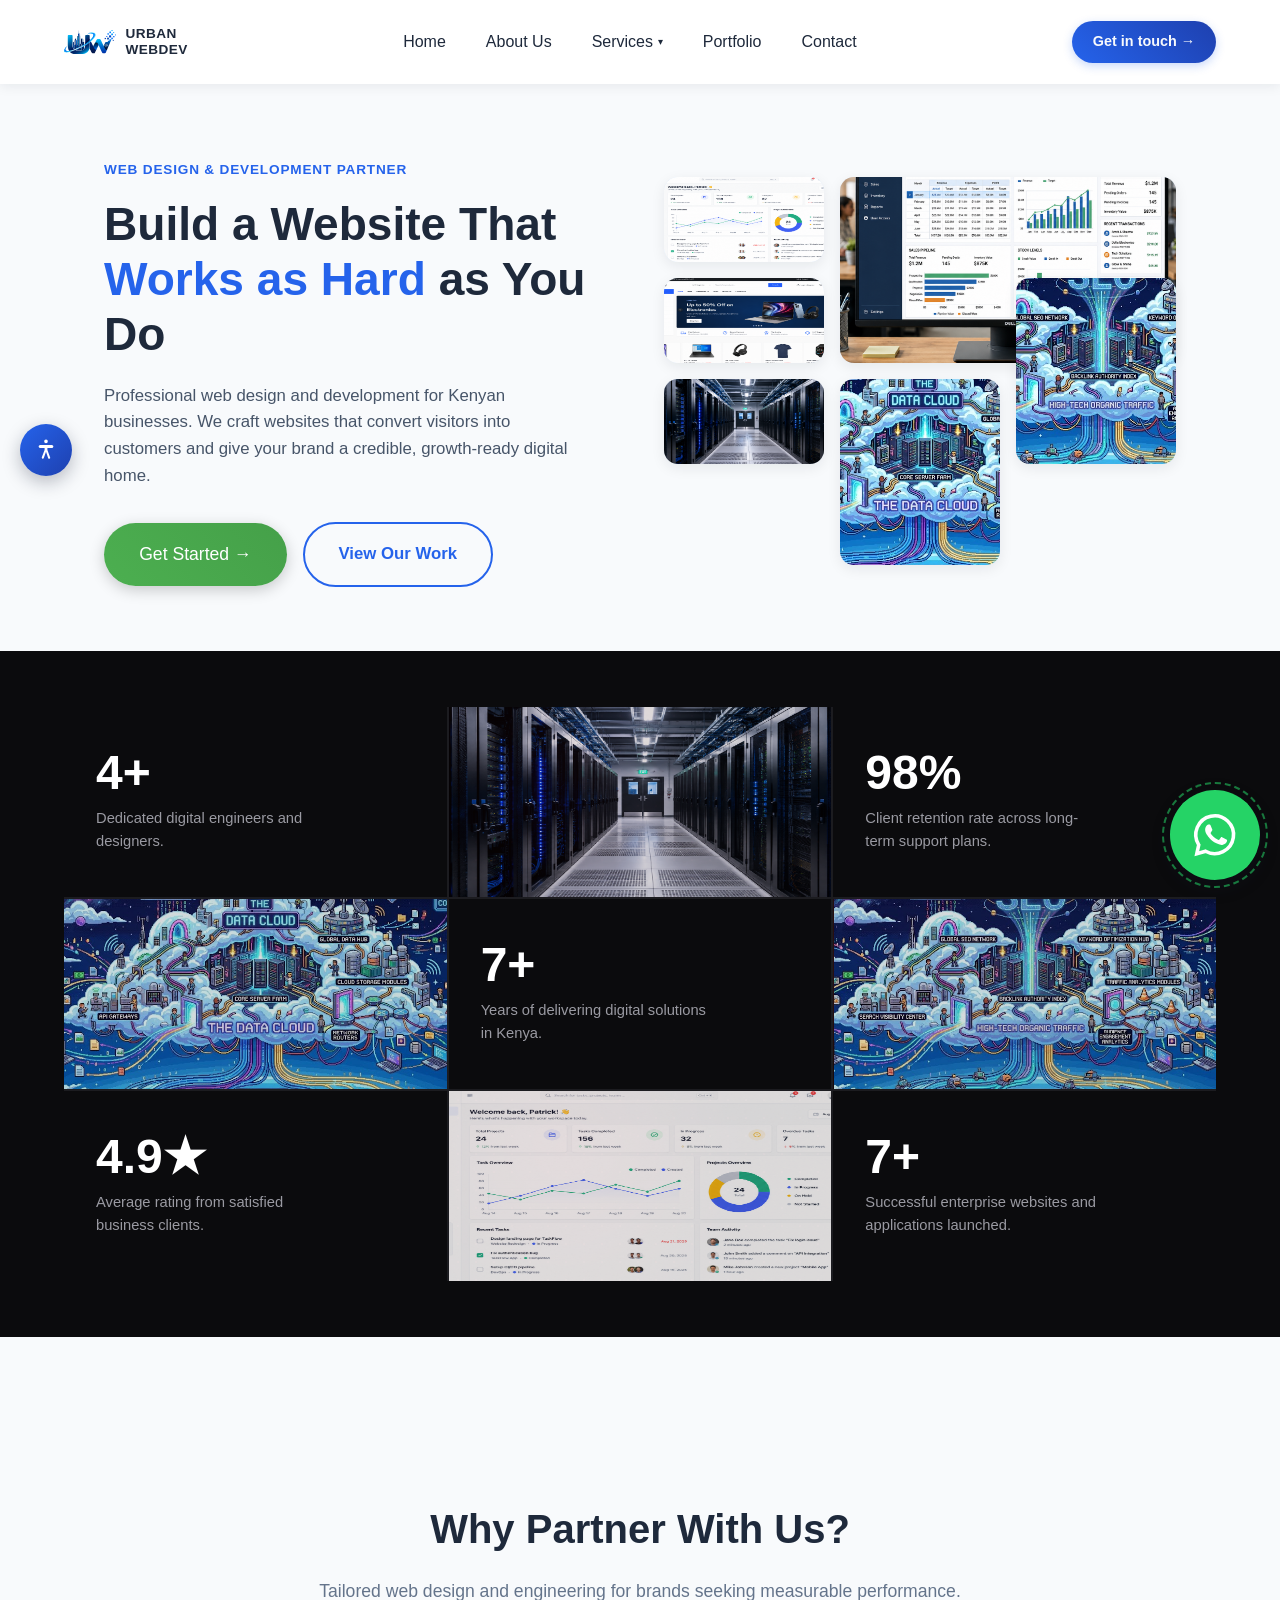
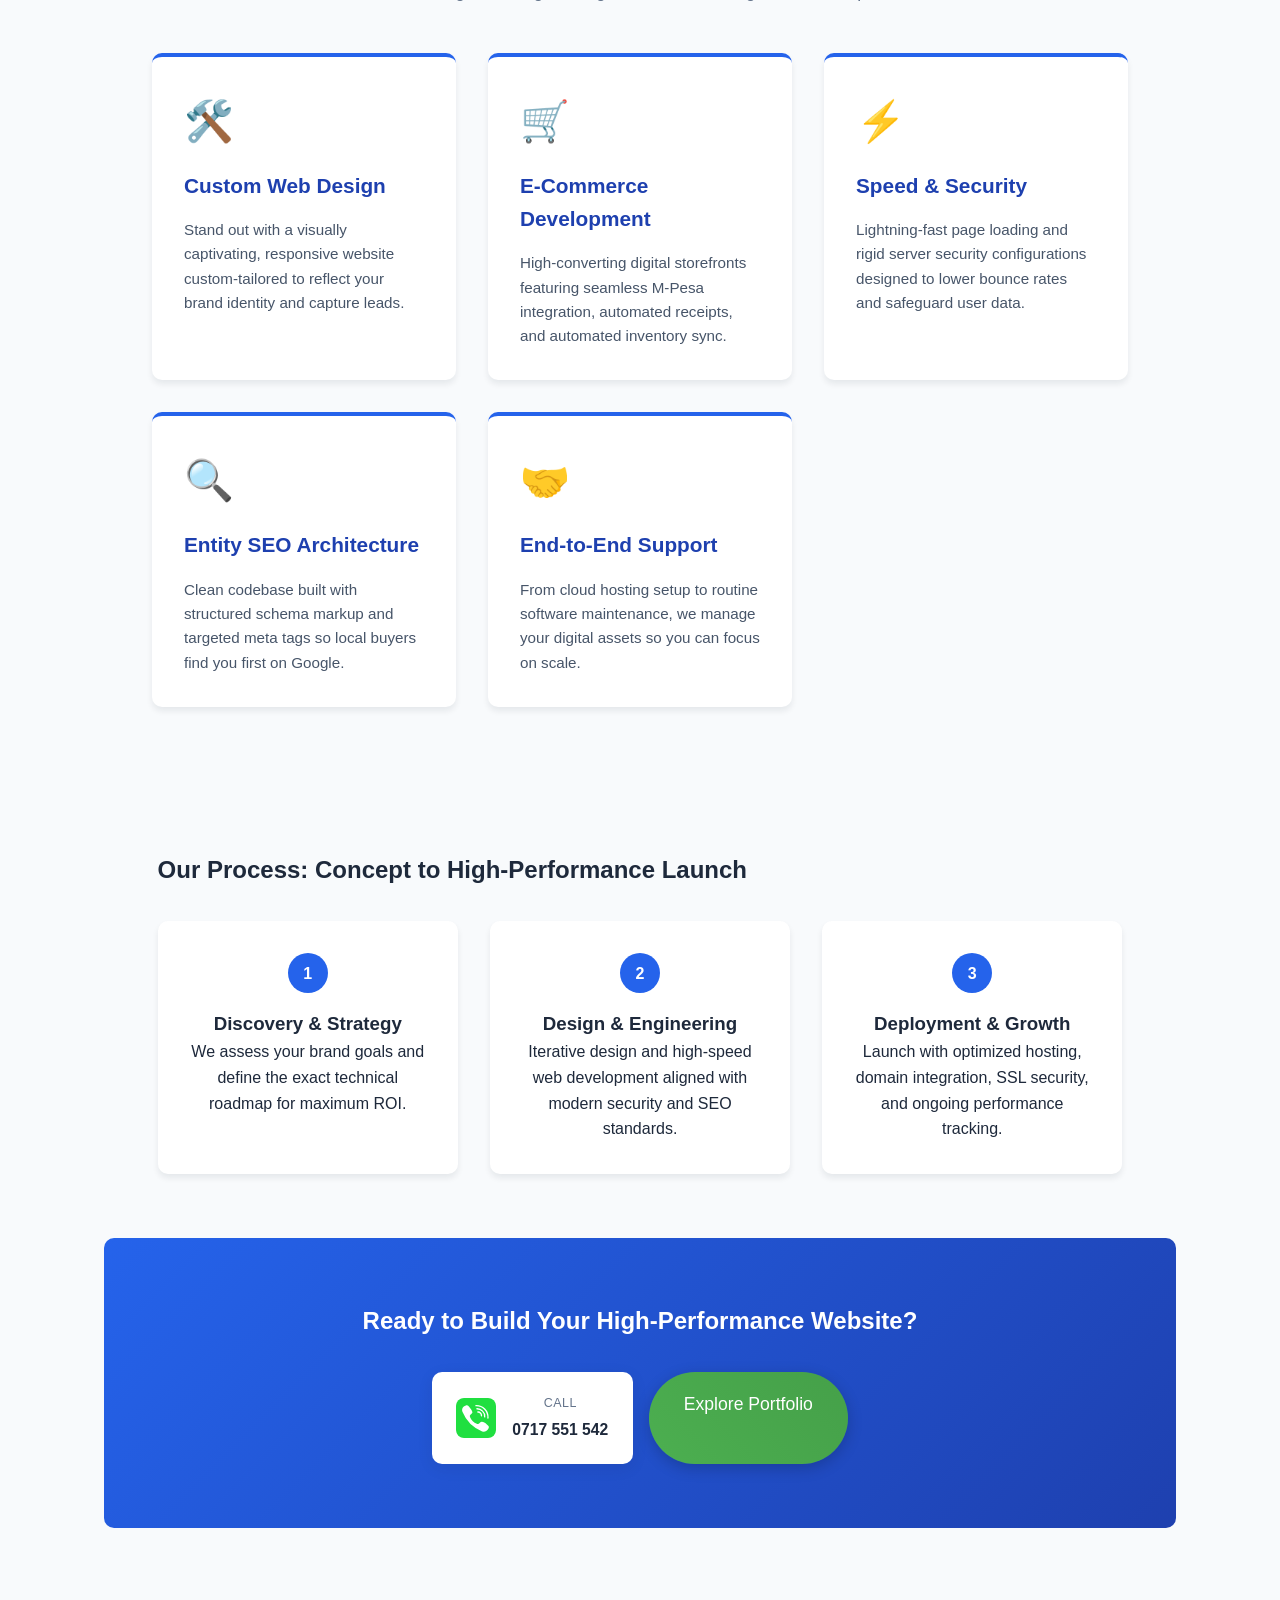
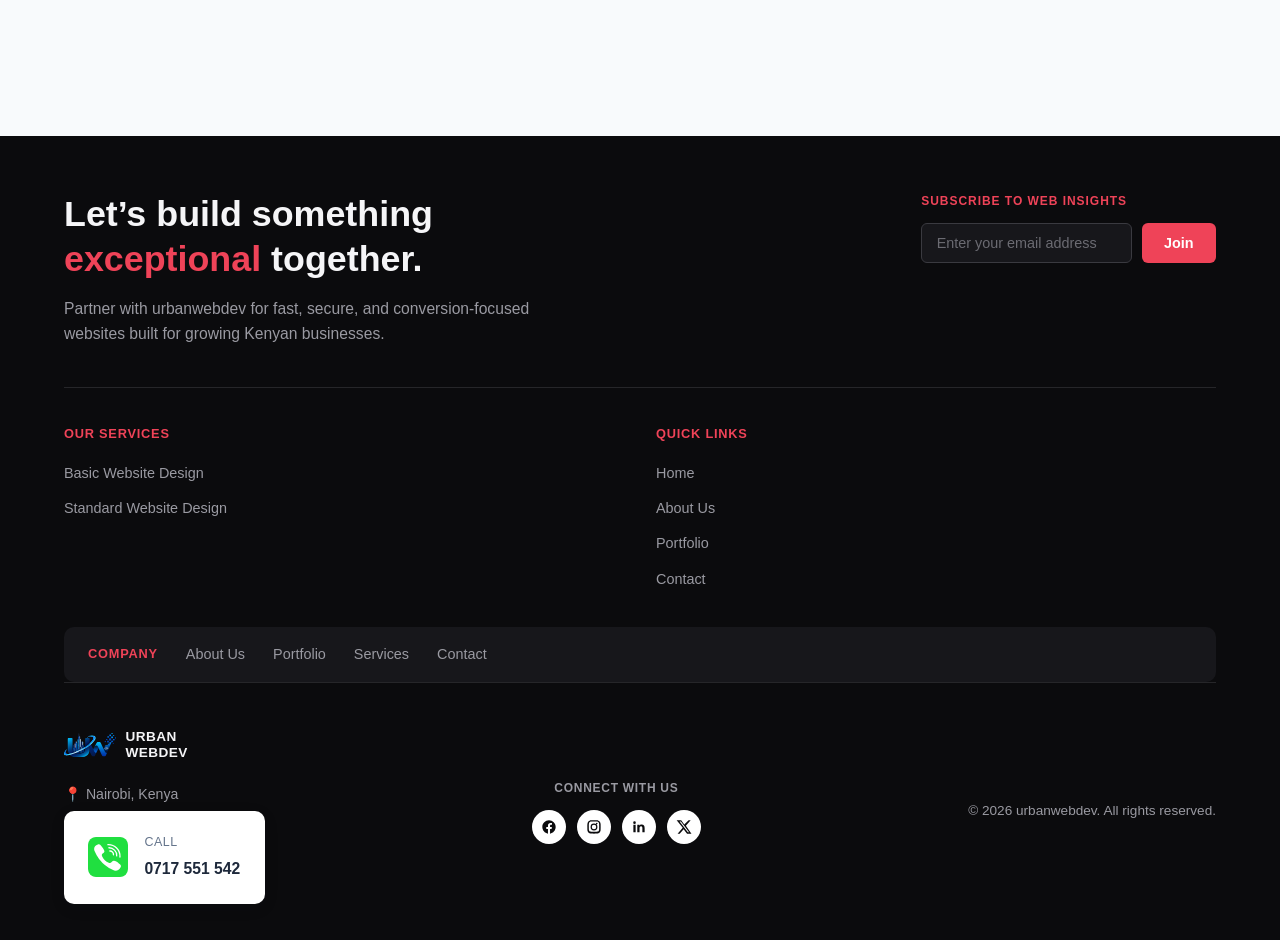
<file: index.html>
<!doctype html>
<html lang="en">
  <head>
    <link rel="icon" type="image/x-icon" href="./assets/icons/favicon.ico" />

    <!-- Google Tag (gtag.js) -->
    <script
      async
      src="https://www.googletagmanager.com/gtag/js?id=G-YHQ4M8K61Y"
    ></script>
    <script>
      window.dataLayer = window.dataLayer || [];
      function gtag() {
        dataLayer.push(arguments);
      }
      gtag("js", new Date());
      gtag("config", "G-YHQ4M8K61Y");
    </script>
    <!-- Google Tag Manager End -->

    <meta charset="UTF-8" />
    <meta name="viewport" content="width=device-width, initial-scale=1.0" />
    <title>Top Web Development Company in Nairobi, Kenya | urbanwebdev</title>
    <meta
      name="description"
      content="urbanwebdev designs fast, secure, and conversion-focused websites for businesses in Nairobi and across Kenya. Custom web design, e-commerce, and software solutions."
    />
    <meta
      name="keywords"
      content="web development Nairobi, website design Kenya, custom software development Nairobi, e-commerce web developers Kenya, corporate website packages Nairobi"
    />
    <meta
      name="robots"
      content="index, follow, max-image-preview:large, max-snippet:-1, max-video-preview:-1"
    />
    <meta name="author" content="urbanwebdev" />
    <link rel="canonical" href="https://urbanwebdevelopers.com/" />

    <!-- Geo Tags for Local SEO (Nairobi, Kenya) -->
    <meta name="geo.region" content="KE-30" />
    <meta name="geo.placename" content="Nairobi" />
    <meta name="geo.position" content="-1.286389;36.817223" />
    <meta name="ICBM" content="-1.286389, 36.817223" />

    <!-- Open Graph / Facebook / WhatsApp -->
    <meta property="og:type" content="website" />
    <meta property="og:url" content="https://urbanwebdevelopers.com/" />
    <meta
      property="og:title"
      content="Top Web Development Company in Nairobi, Kenya | urbanwebdev"
    />
    <meta
      property="og:description"
      content="High-performing, secure, and conversion-driven custom websites and e-commerce platforms for Kenyan businesses."
    />
    <meta
      property="og:image"
      content="https://urbanwebdevelopers.com/assets/brand-logo/UWD%20Brand-Logo.svg"
    />
    <meta property="og:site_name" content="urbanwebdev" />
    <meta property="og:locale" content="en_KE" />

    <!-- Twitter Card -->
    <meta name="twitter:card" content="summary_large_image" />
    <meta
      name="twitter:title"
      content="Top Web Development Company in Nairobi, Kenya | urbanwebdev"
    />
    <meta
      name="twitter:description"
      content="High-performing, secure, and conversion-driven custom websites and e-commerce platforms for Kenyan businesses."
    />
    <meta
      name="twitter:image"
      content="https://urbanwebdevelopers.com/assets/brand-logo/UWD%20Brand-Logo.svg"
    />

    <meta name="theme-color" content="#2563eb" />
    <link rel="stylesheet" href="./assets/styles/styles.css" />

    <!-- Enhanced Structured Data: ProfessionalService & FAQPage -->
    <script type="application/ld+json">
      {
        "@context": "https://schema.org",
        "@graph": [
          {
            "@type": "ProfessionalService",
            "@id": "https://urbanwebdevelopers.com/#organization",
            "name": "urbanwebdev",
            "image": "https://urbanwebdevelopers.com/assets/brand-logo/UWD%20Brand-Logo.svg",
            "url": "https://urbanwebdevelopers.com/",
            "telephone": "+254717551542",
            "priceRange": "KES 50,000 - KES 90,000+",
            "description": "urbanwebdev designs fast, secure, and conversion-focused websites and web applications for businesses in Nairobi and across Kenya.",
            "address": {
              "@type": "PostalAddress",
              "addressLocality": "Nairobi",
              "addressRegion": "Nairobi County",
              "addressCountry": "KE"
            },
            "geo": {
              "@type": "GeoCoordinates",
              "latitude": -1.286389,
              "longitude": 36.817223
            },
            "areaServed": [
              { "@type": "City", "name": "Nairobi" },
              { "@type": "Country", "name": "Kenya" }
            ],
            "sameAs": [
              "https://facebook.com/urbanwebdev",
              "https://instagram.com/urban_webdev",
              "https://linkedin.com/company/urbanwebdev",
              "https://x.com/urbanwebdev"
            ],
            "hasOfferCatalog": {
              "@type": "OfferCatalog",
              "name": "Web Development Services",
              "itemListElement": [
                {
                  "@type": "Offer",
                  "itemOffered": {
                    "@type": "Service",
                    "name": "Basic Business Website Package",
                    "description": "Clean, mobile-responsive web presence tailored for small businesses."
                  },
                  "price": "50000",
                  "priceCurrency": "KES"
                },
                {
                  "@type": "Offer",
                  "itemOffered": {
                    "@type": "Service",
                    "name": "Standard Business Website Package",
                    "description": "Full-featured website with enhanced SEO and interactive capabilities."
                  },
                  "price": "70000",
                  "priceCurrency": "KES"
                },
                {
                  "@type": "Offer",
                  "itemOffered": {
                    "@type": "Service",
                    "name": "Corporate & E-Commerce Web Package",
                    "description": "Custom enterprise solutions with M-Pesa integration and dynamic workflows."
                  },
                  "price": "90000",
                  "priceCurrency": "KES"
                }
              ]
            }
          },
          {
            "@type": "FAQPage",
            "mainEntity": [
              {
                "@type": "Question",
                "name": "How much does website development cost in Nairobi, Kenya?",
                "acceptedAnswer": {
                  "@type": "Answer",
                  "text": "Our transparent packages range from KES 50,000 for basic business websites to KES 90,000+ for enterprise corporate platforms and custom e-commerce applications."
                }
              },
              {
                "@type": "Question",
                "name": "How long does it take to build a business website?",
                "acceptedAnswer": {
                  "@type": "Answer",
                  "text": "Basic and standard websites typically launch within 1 to 2 weeks, while larger corporate platforms or custom e-commerce systems take 3 to 4 weeks."
                }
              }
            ]
          }
        ]
      }
    </script>
  </head>
  <body>
    <!-- Google Tag Manager (noscript) -->
    <noscript>
      <iframe
        src="https://www.googletagmanager.com/ns.html?id=GTM-MP3FTV48"
        height="0"
        width="0"
        style="display: none; visibility: hidden"
      ></iframe>
    </noscript>
    <!-- End Google Tag Manager (noscript) -->

    <nav class="navbar">
      <div class="navbar-inner">
        <a href="./" class="brand">
          <span class="brand-mark">
            <img
              src="./assets/brand-logo/UWD Brand-Logo.svg"
              alt="Urban WebDev Logo"
            />
          </span>
          <span class="brand-text">URBAN<br />WEBDEV</span>
        </a>

        <div class="nav-links" id="navLinks">
          <a href="../" data-i18n="nav.home">Home</a>
          <a href="./about/" data-i18n="nav.about">About Us</a>
          <div class="nav-dropdown">
            <a href="./services/" class="nav-dropdown-toggle">
              <span data-i18n="nav.services">Services</span>
              <span class="dropdown-caret" aria-hidden="true">▾</span>
            </a>
            <div class="nav-dropdown-menu">
              <a href="./services/#pkg-small-business-basic"
                >Small Business Website (Basic)</a
              >
              <a href="./services/#pkg-small-business-standard"
                >Standard Business Website</a
              >
              <a href="./services/#pkg-corporate-website">Corporate Website</a>
            </div>
          </div>
          <a href="./portfolio/" data-i18n="nav.portfolio">Portfolio</a>
          <a href="./contact/" data-i18n="nav.contact">Contact</a>
        </div>

        <div class="navbar-actions">
          <a href="./contact/" class="nav-cta" data-i18n="nav.cta"
            >Get in touch →</a
          >
          <button
            class="hamburger"
            id="hamburgerBtn"
            type="button"
            aria-label="Toggle navigation menu"
            aria-expanded="false"
            aria-controls="navLinks"
          >
            <span class="hamburger-bar"></span>
            <span class="hamburger-bar"></span>
            <span class="hamburger-bar"></span>
          </button>
        </div>
      </div>
    </nav>

    <!-- High-Impact Hero Section -->
    <header class="hero-split">
      <div class="hero-split-text">
        <span class="eyebrow" data-i18n="hero.index.eyebrow"
          >Premier Web Development in Nairobi &amp; Across Kenya</span
        >
        <h1 data-i18n-html="hero.index.headingHtml">
          Scalable Web Engineering &amp; Design Built to
          <span class="accent">Grow Your Business</span>
        </h1>
        <p data-i18n="hero.index.text">
          We engineer high-speed, secure websites and custom web applications
          that rank on search engines, engage audiences, and drive continuous
          sales growth for Kenyan brands.
        </p>
        <div class="hero-split-actions">
          <a href="./contact/" class="cta-button" data-i18n="hero.index.btn1"
            >Request a Free Quote →</a
          >
          <a href="./portfolio/" class="btn-outline" data-i18n="hero.index.btn2"
            >Explore Our Projects</a
          >
        </div>
      </div>
      <div class="hero-split-visual">
        <div class="visual-grid">
          <div
            class="visual-card card-a anim-spin"
            style="--spin-duration: 22s"
          >
            <img
              src="./assets/images/SAAS SYSTEMS.svg"
              alt="SaaS web application architecture design"
              loading="lazy"
            />
          </div>
          <div
            class="visual-card card-b anim-slide"
            style="--slide-duration: 7s"
          >
            <img
              src="./assets/images/Custom_erp_systems.svg"
              alt="Custom business ERP and database integration"
              loading="lazy"
            />
          </div>
          <div
            class="visual-card card-c anim-slide"
            style="--slide-duration: 5s"
          >
            <img
              src="./assets/images/advanced ecommerce.svg"
              alt="Advanced e-commerce store infrastructure with M-Pesa"
              loading="lazy"
            />
          </div>
          <div
            class="visual-card card-d anim-spin"
            style="--spin-duration: 28s"
          >
            <img
              src="./assets/images/Data center nets.svg"
              alt="Data center networks and secure web hosting"
              loading="lazy"
            />
          </div>
          <div
            class="visual-card card-e anim-slide"
            style="--slide-duration: 6s"
          >
            <img
              src="./assets/images/cloud computing and orchestration.svg"
              alt="Cloud computing server setup and optimization"
              loading="lazy"
            />
          </div>
          <div
            class="visual-card card-f anim-spin"
            style="--spin-duration: 18s"
          >
            <img
              src="./assets/images/SEO.svg"
              alt="SEO strategy and web traffic acceleration"
              loading="lazy"
            />
          </div>
        </div>
      </div>
    </header>

    <section class="stats-grid-section">
      <div class="stats-grid">
        <div class="stat-tile">
          <span class="stat-number">4+</span>
          <p>Dedicated digital engineers and designers.</p>
        </div>
        <div
          class="stat-tile image-tile anim-spin"
          style="--spin-duration: 24s"
        >
          <img
            src="./assets/images/Data%20center%20nets.svg"
            alt="Data center server infrastructure"
            loading="lazy"
          />
        </div>
        <div class="stat-tile">
          <span class="stat-number">98%</span>
          <p>Client retention rate across long-term support plans.</p>
        </div>
        <div
          class="stat-tile image-tile anim-slide"
          style="--slide-duration: 6s"
        >
          <img
            src="./assets/images/cloud%20computing%20and%20orchestration.svg"
            alt="Cloud infrastructure and DevOps orchestration"
            loading="lazy"
          />
        </div>
        <div class="stat-tile">
          <span class="stat-number">7+</span>
          <p>Years of delivering digital solutions in Kenya.</p>
        </div>
        <div
          class="stat-tile image-tile anim-spin"
          style="--spin-duration: 32s"
        >
          <img
            src="./assets/images/SEO.svg"
            alt="Search engine optimization performance analytics"
            loading="lazy"
          />
        </div>
        <div class="stat-tile">
          <span class="stat-number">4.9★</span>
          <p>Average rating from satisfied business clients.</p>
        </div>
        <div
          class="stat-tile image-tile anim-slide"
          style="--slide-duration: 8s"
        >
          <img
            src="./assets/images/SAAS%20SYSTEMS.svg"
            alt="Dashboard metrics visual for software applications"
            loading="lazy"
          />
        </div>
        <div class="stat-tile">
          <span class="stat-number">7+</span>
          <p>Successful enterprise websites and applications launched.</p>
        </div>
      </div>
    </section>

    <main>
      <section class="section">
        <section class="benefits-section">
          <div class="benefits-container">
            <h2>Why Partner With Us?</h2>
            <p class="subheading">
              Tailored web design and engineering for brands seeking measurable
              performance.
            </p>

            <div class="benefits-grid">
              <div class="benefit-card">
                <div class="benefit-icon">🛠️</div>
                <h3>Custom Web Design</h3>
                <p>
                  Stand out with a visually captivating, responsive website
                  custom-tailored to reflect your brand identity and capture
                  leads.
                </p>
              </div>

              <div class="benefit-card">
                <div class="benefit-icon">🛒</div>
                <h3>E-Commerce Development</h3>
                <p>
                  High-converting digital storefronts featuring seamless M-Pesa
                  integration, automated receipts, and automated inventory sync.
                </p>
              </div>

              <div class="benefit-card">
                <div class="benefit-icon">⚡</div>
                <h3>Speed & Security</h3>
                <p>
                  Lightning-fast page loading and rigid server security
                  configurations designed to lower bounce rates and safeguard
                  user data.
                </p>
              </div>

              <div class="benefit-card">
                <div class="benefit-icon">🔍</div>
                <h3>Entity SEO Architecture</h3>
                <p>
                  Clean codebase built with structured schema markup and
                  targeted meta tags so local buyers find you first on Google.
                </p>
              </div>

              <div class="benefit-card">
                <div class="benefit-icon">🤝</div>
                <h3>End-to-End Support</h3>
                <p>
                  From cloud hosting setup to routine software maintenance, we
                  manage your digital assets so you can focus on scale.
                </p>
              </div>
            </div>
          </div>
        </section>

        <section class="process-section">
          <h2>Our Process: Concept to High-Performance Launch</h2>
          <div class="process-steps">
            <div class="process-step">
              <div class="step-number">1</div>
              <h3>Discovery & Strategy</h3>
              <p>
                We assess your brand goals and define the exact technical
                roadmap for maximum ROI.
              </p>
            </div>
            <div class="process-step">
              <div class="step-number">2</div>
              <h3>Design & Engineering</h3>
              <p>
                Iterative design and high-speed web development aligned with
                modern security and SEO standards.
              </p>
            </div>
            <div class="process-step">
              <div class="step-number">3</div>
              <h3>Deployment & Growth</h3>
              <p>
                Launch with optimized hosting, domain integration, SSL security,
                and ongoing performance tracking.
              </p>
            </div>
          </div>
        </section>

        <section class="cta-section">
          <h2>Ready to Build Your High-Performance Website?</h2>
          <div class="cta-buttons">
            <a href="tel:+254717551542" class="contact-method-card">
              <img
                src="../assets/icons/phone.svg"
                alt=""
                width="40"
                height="40"
              />
              <span>
                <span class="method-label">Call</span>
                <span class="method-value">0717 551 542</span>
              </span>
            </a>
            <a href="./portfolio/" class="cta-button">
              <i class="fas fa-laptop-code"></i> Explore Portfolio
            </a>
          </div>
        </section>
      </section>
    </main>

    <footer class="site-footer">
      <div class="footer-top">
        <div class="footer-cta">
          <h2 data-i18n-html="footer.ctaHeadingHtml">
            Let’s build something
            <span class="accent">exceptional</span> together.
          </h2>
          <p data-i18n="footer.ctaText">
            Partner with urbanwebdev for fast, secure, and conversion-focused
            websites built for growing Kenyan businesses.
          </p>
        </div>

        <form class="footer-subscribe" id="newsletterForm">
          <label for="newsletterEmail" data-i18n="footer.subscribeLabel"
            >Subscribe to Web Insights</label
          >
          <div class="subscribe-row">
            <input
              type="email"
              id="newsletterEmail"
              name="newsletterEmail"
              placeholder="Enter your email address"
              required
            />
            <button type="submit" data-i18n="footer.subscribeBtn">Join</button>
          </div>
        </form>
      </div>

      <div class="footer-divider"></div>

      <div class="footer-columns">
        <div class="footer-col">
          <h4 data-i18n="footer.servicesHeading">Our Services</h4>
          <ul>
            <li>
              <a
                href="services/services.html#pricing"
                data-i18n="footer.svc.basic"
                >Basic Website Design</a
              >
            </li>
            <li>
              <a
                href="services/services.html#pricing"
                data-i18n="footer.svc.standard"
                >Standard Website Design</a
              >
            </li>
          </ul>
        </div>

        <div class="footer-col">
          <h4 data-i18n="footer.quickLinksHeading">Quick Links</h4>
          <ul>
            <li><a href="./">Home</a></li>
            <li><a href="./about/">About Us</a></li>
            <li><a href="./portfolio/">Portfolio</a></li>
            <li><a href="./contact/">Contact</a></li>
          </ul>
        </div>
      </div>

      <div class="footer-company-bar">
        <span class="footer-company-label" data-i18n="footer.companyLabel"
          >Company</span
        >
        <a href="./about/">About Us</a>
        <a href="./portfolio/">Portfolio</a>
        <a href="./services/">Services</a>
        <a href="./contact/">Contact</a>
      </div>

      <div class="footer-divider"></div>

      <div class="footer-bottom-row">
        <div class="footer-identity">
          <a href="./" class="footer-logo">
            <span class="brand-mark">
              <img
                src="./assets/brand-logo/UWD Brand-Logo.svg"
                alt="Urban WebDev Logo"
              />
            </span>
            <span class="brand-text">URBAN<br />WEBDEV</span>
          </a>
          <p>📍 Nairobi, Kenya</p>
          <a href="tel:+254717551542" class="contact-method-card">
            <img
              src="../assets/icons/phone.svg"
              alt=""
              width="40"
              height="40"
            />
            <span>
              <span class="method-label">Call</span>
              <span class="method-value">0717 551 542</span>
            </span>
          </a>
        </div>

        <div class="footer-social">
          <span data-i18n="footer.connect">Connect with us</span>
          <div class="social-icons">
            <a
              href="https://facebook.com/urbanwebdev"
              target="_blank"
              rel="noopener"
              aria-label="Facebook"
            >
              <svg
                viewBox="0 0 24 24"
                width="16"
                height="16"
                fill="currentColor"
                aria-hidden="true"
              >
                <path
                  d="M22 12.06C22 6.5 17.52 2 12 2S2 6.5 2 12.06C2 17.08 5.66 21.23 10.44 22v-7.03H7.9v-2.91h2.54V9.85c0-2.5 1.49-3.89 3.77-3.89 1.09 0 2.24.2 2.24.2v2.46h-1.26c-1.24 0-1.63.77-1.63 1.56v1.88h2.78l-.44 2.91h-2.34V22C18.34 21.23 22 17.08 22 12.06z"
                />
              </svg>
            </a>
            <a
              href="https://instagram.com/urbanwebdev"
              target="_blank"
              rel="noopener"
              aria-label="Instagram"
            >
              <svg
                viewBox="0 0 24 24"
                width="16"
                height="16"
                fill="currentColor"
                aria-hidden="true"
              >
                <path
                  d="M12 2c2.72 0 3.06.01 4.12.06 1.06.05 1.79.22 2.43.46.66.26 1.22.6 1.77 1.15.55.55.89 1.11 1.15 1.77.24.64.41 1.37.46 2.43.05 1.06.06 1.4.06 4.13s-.01 3.06-.06 4.12c-.05 1.06-.22 1.79-.46 2.43a4.9 4.9 0 0 1-1.15 1.77 4.9 4.9 0 0 1-1.77 1.15c-.64.24-1.37.41-2.43.46-1.06.05-1.4.06-4.12.06s-3.06-.01-4.13-.06c-1.06-.05-1.79-.22-2.43-.46a4.9 4.9 0 0 1-1.77-1.15 4.9 4.9 0 0 1-1.15-1.77c-.24-.64-.41-1.37-.46-2.43C2.01 15.06 2 14.72 2 12s.01-3.06.06-4.13c.05-1.06.22-1.79.46-2.43.26-.66.6-1.22 1.15-1.77A4.9 4.9 0 0 1 5.44 2.52c.64-.24 1.37-.41 2.43-.46C8.94 2.01 9.28 2 12 2zm0 1.8c-2.67 0-2.99.01-4.04.06-.87.04-1.34.18-1.65.3-.42.16-.71.36-1.02.67-.31.31-.5.6-.67 1.02-.12.31-.26.78-.3 1.65-.05 1.05-.06 1.37-.06 4.04s.01 2.99.06 4.04c.04.87.18 1.34.3 1.65.16.42.36.71.67 1.02.31.31.6.5 1.02.67.31.12.78.26 1.65.3 1.05.05 1.37.06 4.04.06s2.99-.01 4.04-.06c.87-.04 1.34-.18 1.65-.3.42-.16.71-.36 1.02-.67.31-.31.5-.6.67-1.02.12-.31.26-.78.3-1.65.05-1.05.06-1.37.06-4.04s-.01-2.99-.06-4.04c-.04-.87-.18-1.34-.3-1.65a2.73 2.73 0 0 0-.67-1.02 2.73 2.73 0 0 0-1.02-.67c-.31-.12-.78-.26-1.65-.3-1.05-.05-1.37-.06-4.04-.06zm0 3.07a5.13 5.13 0 1 1 0 10.26 5.13 5.13 0 0 1 0-10.26zm0 1.8a3.33 3.33 0 1 0 0 6.66 3.33 3.33 0 0 0 0-6.66zm5.34-1.99a1.2 1.2 0 1 1-2.4 0 1.2 1.2 0 0 1 2.4 0z"
                />
              </svg>
            </a>
            <a
              href="https://linkedin.com/company/urbanwebdev"
              target="_blank"
              rel="noopener"
              aria-label="LinkedIn"
            >
              <svg
                viewBox="0 0 24 24"
                width="16"
                height="16"
                fill="currentColor"
                aria-hidden="true"
              >
                <path
                  d="M6.94 8.5H3.56V20h3.38V8.5zM5.25 3.56A1.96 1.96 0 1 0 5.28 7.5a1.96 1.96 0 0 0-.03-3.94zM20.44 20h-3.37v-5.95c0-1.42-.03-3.25-1.98-3.25-1.98 0-2.29 1.55-2.29 3.15V20H9.44V8.5h3.24v1.57h.05c.45-.85 1.56-1.75 3.2-1.75 3.42 0 4.51 2.25 4.51 5.18V20z"
                />
              </svg>
            </a>
            <a
              href="https://x.com/urbanwebdev"
              target="_blank"
              rel="noopener"
              aria-label="X (Twitter)"
            >
              <svg
                viewBox="0 0 24 24"
                width="16"
                height="16"
                fill="currentColor"
                aria-hidden="true"
              >
                <path
                  d="M18.9 2H22l-7.2 8.24L23.2 22h-6.6l-5.17-6.77L5.5 22H2.4l7.7-8.82L1 2h6.76l4.67 6.2L18.9 2zm-1.15 18h1.83L7.35 3.9H5.4L17.75 20z"
                />
              </svg>
            </a>
          </div>
        </div>

        <div class="footer-legal">
          <p data-i18n="footer.legal">
            © 2026 urbanwebdev. All rights reserved.
          </p>
        </div>
      </div>
    </footer>

    <script src="./assets/js/script.js"></script>

    <!-- Accessibility Widget -->
    <div class="a11y-widget" id="a11yWidget">
      <button
        type="button"
        class="a11y-toggle"
        id="a11yToggle"
        aria-label="Accessibility options"
        aria-expanded="false"
        aria-controls="a11yPanel"
      >
        <svg
          viewBox="0 0 24 24"
          width="22"
          height="22"
          fill="currentColor"
          aria-hidden="true"
        >
          <path
            d="M12 4.5a2 2 0 1 1 0-4 2 2 0 0 1 0 4zM4 8.2c0-.9.72-1.7 1.63-1.7H18.4c.9 0 1.63.8 1.63 1.7 0 .93-.73 1.7-1.63 1.7h-4.87v2.1l3.02 8.14a1.15 1.15 0 0 1-2.15.8L12 13.9l-2.4 6.94a1.15 1.15 0 0 1-2.16-.8l3.03-8.14v-2.1H5.63C4.72 9.9 4 9.13 4 8.2z"
          />
        </svg>
      </button>

      <div class="a11y-panel" id="a11yPanel" hidden>
        <div class="a11y-section">
          <span class="a11y-label">Text Size</span>
          <div class="a11y-btn-row">
            <button
              type="button"
              data-a11y-fontstep="-1"
              aria-label="Decrease text size"
            >
              A-
            </button>
            <button
              type="button"
              data-a11y-fontreset
              aria-label="Reset text size"
            >
              A
            </button>
            <button
              type="button"
              data-a11y-fontstep="1"
              aria-label="Increase text size"
            >
              A+
            </button>
          </div>
        </div>

        <div class="a11y-section">
          <span class="a11y-label">Theme</span>
          <div class="a11y-btn-row">
            <button
              type="button"
              data-a11y-theme="light"
              aria-label="Light theme"
            >
              Light
            </button>
            <button
              type="button"
              data-a11y-theme="dark"
              aria-label="Dark theme"
            >
              Dark
            </button>
          </div>
        </div>

        <div class="a11y-section">
          <label class="a11y-label" for="a11yLanguage">Language</label>
          <select id="a11yLanguage">
            <option value="en">English</option>
            <option value="sw">Kiswahili</option>
            <option value="fr">Français</option>
            <option value="de">Deutsch</option>
            <option value="ar">العربية</option>
            <option value="zh">中文</option>
          </select>
        </div>
      </div>
    </div>

    <script src="./assets/js/accessibility.js"></script>

    <!-- WhatsApp Chat Widget -->
    <div class="wa-widget">
      <button
        type="button"
        class="wa-toggle"
        id="waToggle"
        aria-haspopup="dialog"
        aria-controls="waModalOverlay"
        aria-label="Message us on WhatsApp"
      >
        <img src="./assets/icons/whatsapp.svg" alt="" width="32" height="32" />
      </button>
    </div>

    <div class="wa-modal-overlay" id="waModalOverlay" hidden>
      <div
        class="wa-modal"
        role="dialog"
        aria-modal="true"
        aria-labelledby="waModalTitle"
      >
        <button
          type="button"
          class="wa-modal-close"
          id="waModalClose"
          aria-label="Close"
        >
          &times;
        </button>
        <div class="wa-modal-header">
          <img
            src="./assets/icons/whatsapp.svg"
            alt=""
            width="28"
            height="28"
          />
          <h3 id="waModalTitle">Chat with us on WhatsApp</h3>
        </div>
        <p class="wa-modal-subtext">
          Type your message below and we’ll open WhatsApp with it ready to send.
        </p>
        <form id="waMessageForm">
          <textarea
            id="waMessageInput"
            name="waMessage"
            placeholder="Hi urbanwebdev, I’d like to ask about..."
            required
          ></textarea>
          <button type="submit" class="wa-modal-send">Send Message</button>
        </form>
      </div>
    </div>

    <script src="./assets/js/whatsapp-widget.js"></script>
  </body>
</html>
</file>
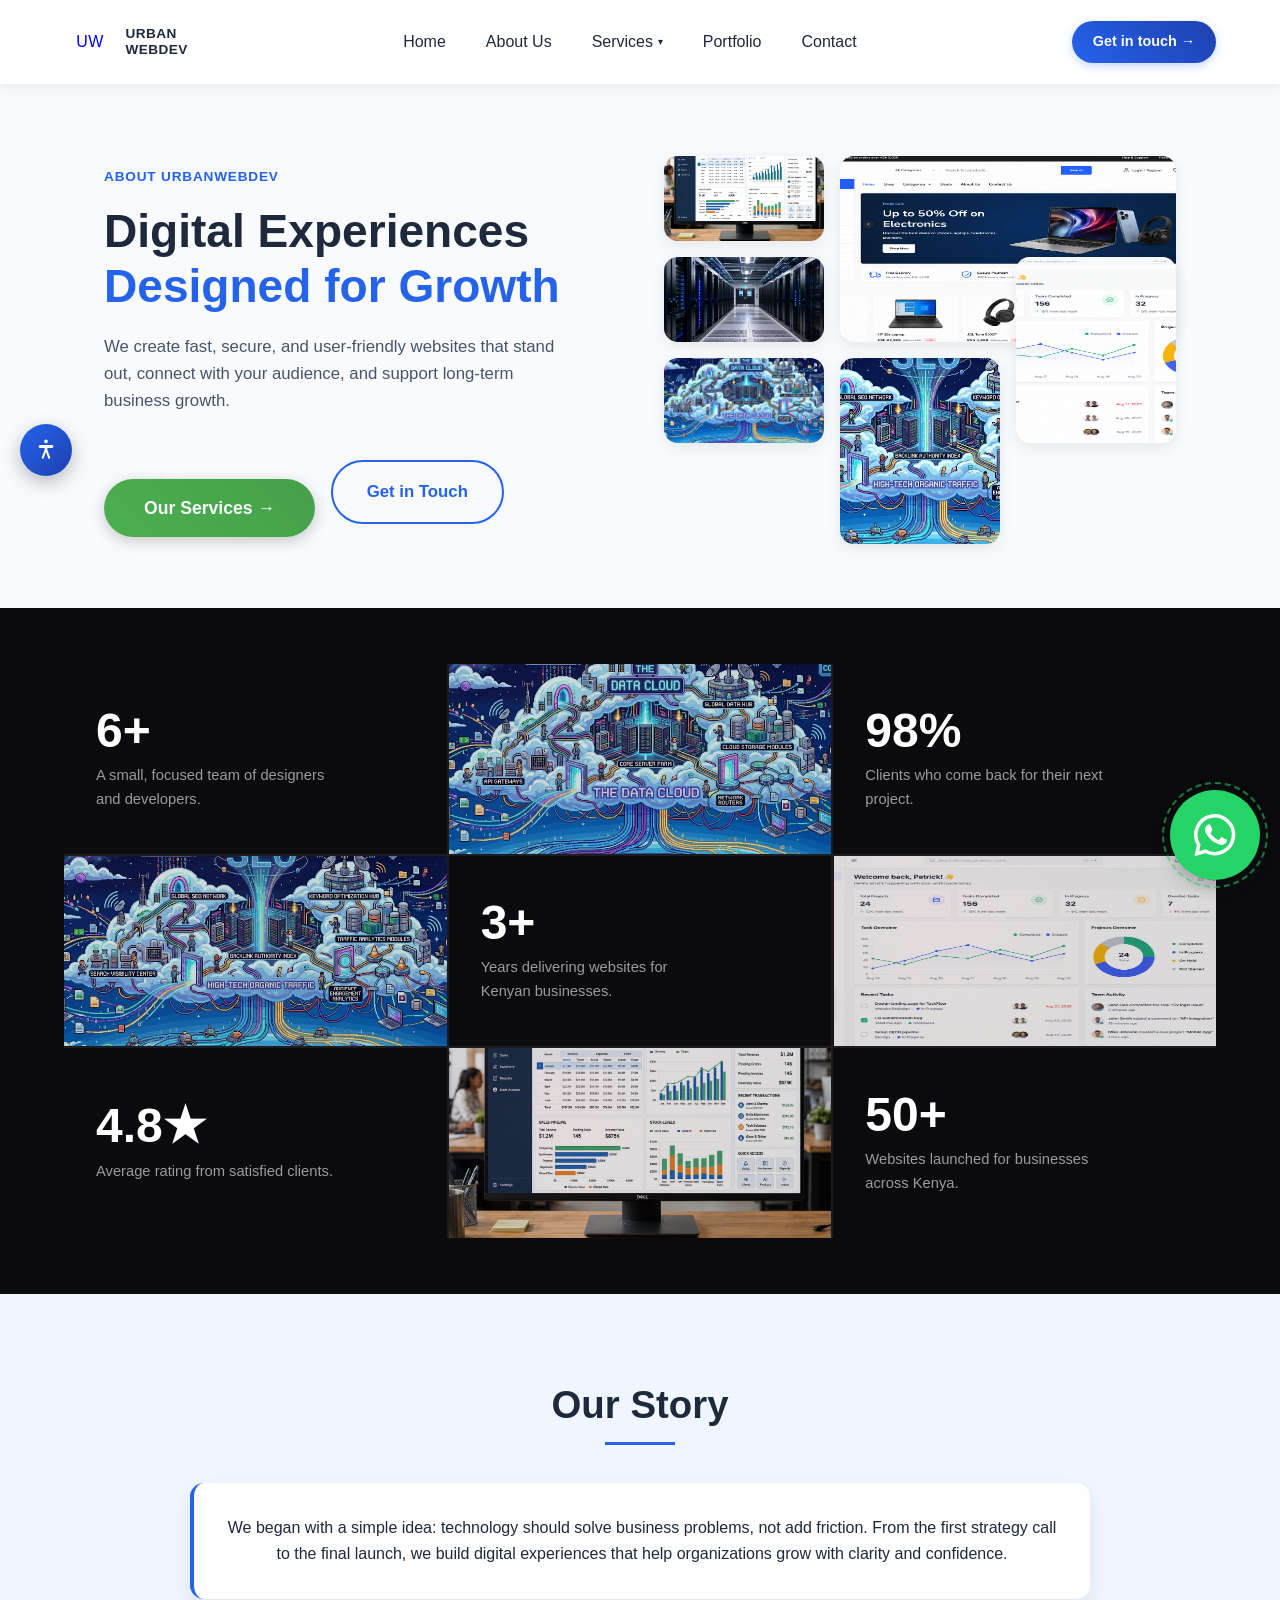
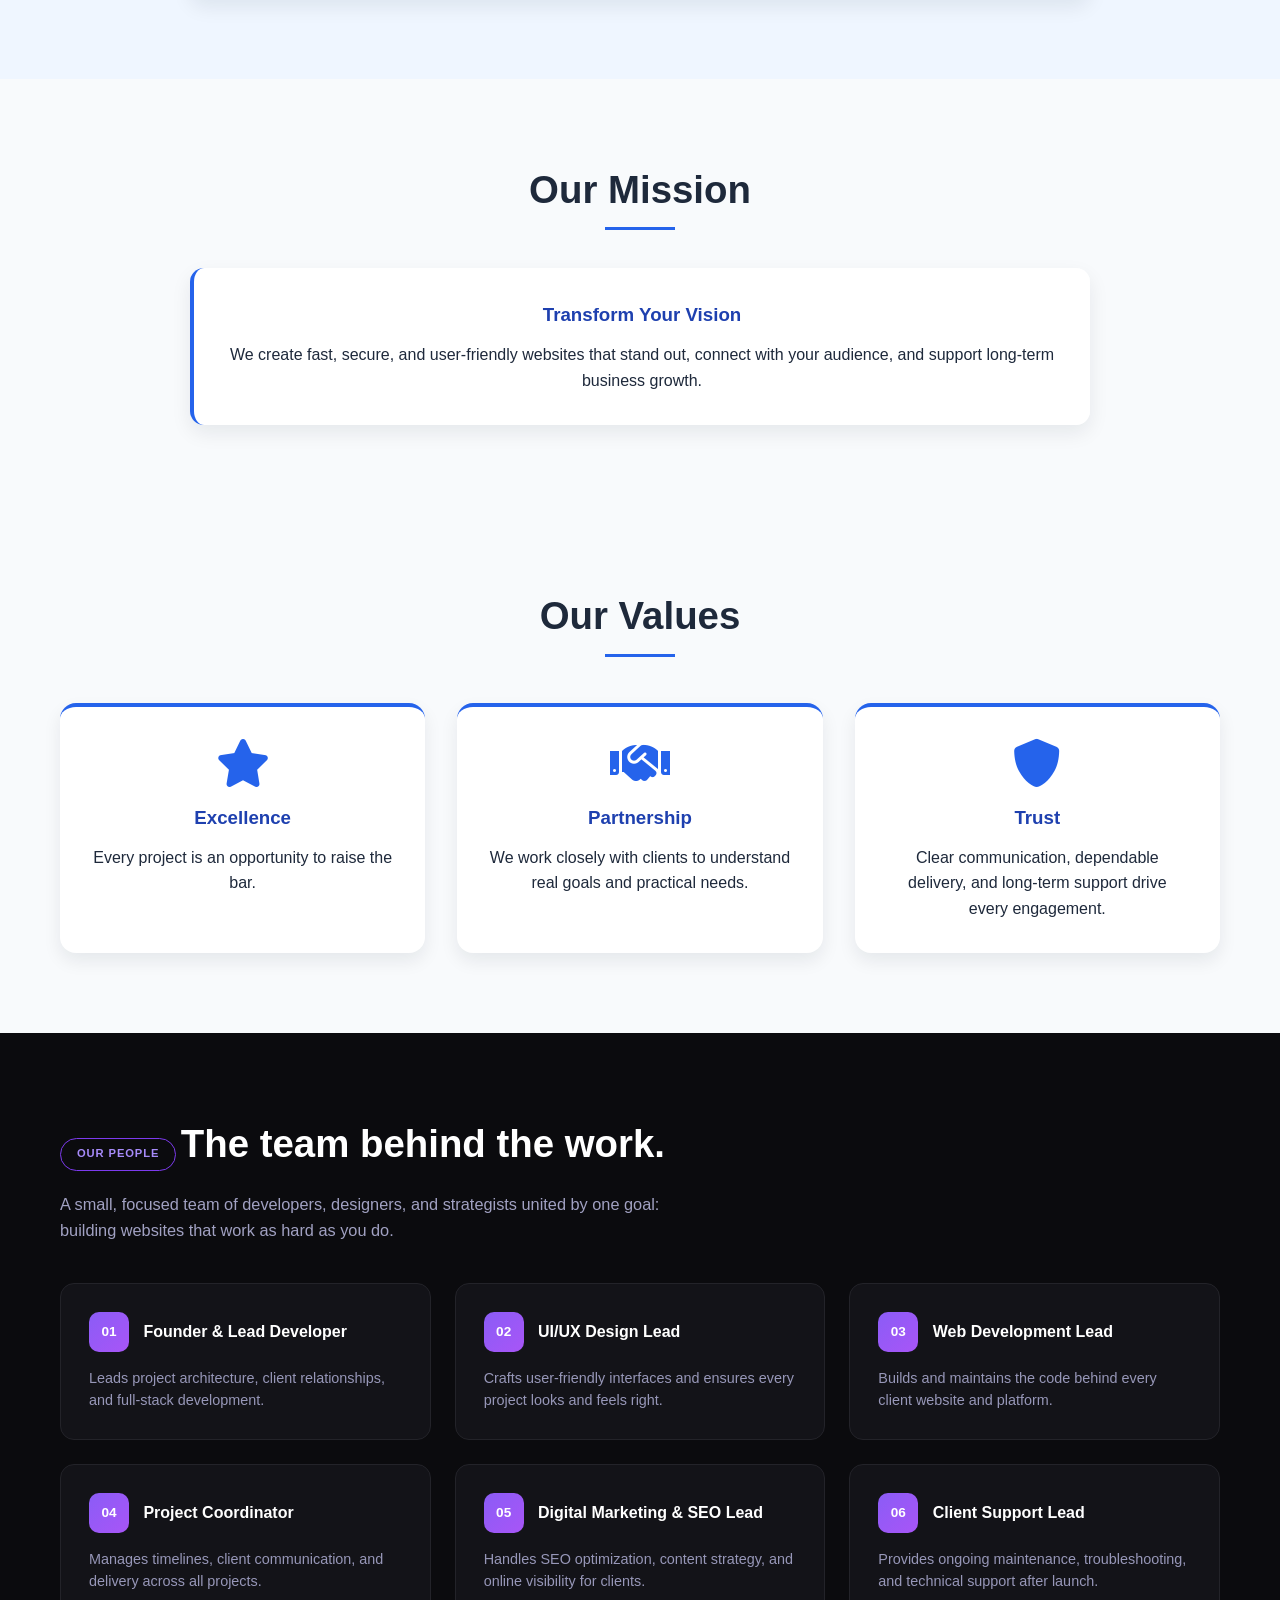
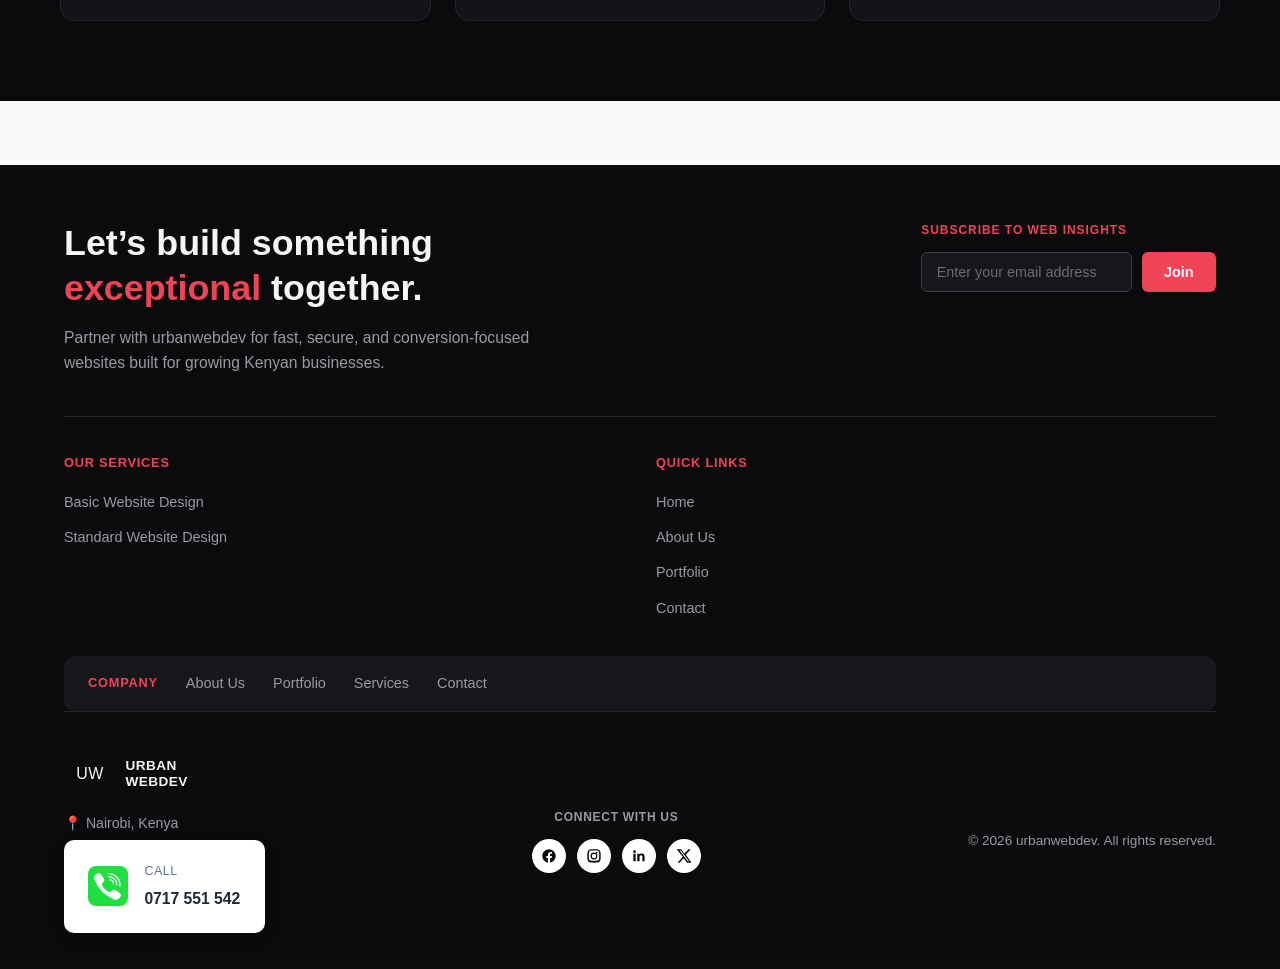
<file: about/index.html>
<!doctype html>
<html lang="en">
  <head>
    <link rel="icon" type="image/x-icon" href="../assets/icons/favicon.ico" />
    <!-- Google Tag Manager -->
    <!-- Google tag (gtag.js) -->
    <script
      async
      src="https://www.googletagmanager.com/gtag/js?id=G-YHQ4M8K61Y"
    ></script>
    <script>
      window.dataLayer = window.dataLayer || [];
      function gtag() {
        dataLayer.push(arguments);
      }
      gtag("js", new Date());

      gtag("config", "G-YHQ4M8K61Y");
    </script>
    <!-- End Google Tag Manager -->
    <meta charset="UTF-8" />
    <meta name="viewport" content="width=device-width, initial-scale=1.0" />
    <title>
      About Us | Web Development Company in Nairobi, Kenya - urbanwebdev
    </title>
    <meta
      name="description"
      content="Learn about urbanwebdev, a Nairobi-based web development and software development company helping Kenyan businesses grow online through custom websites and digital solutions."
    />
    <meta
      name="keywords"
      content="web development company Kenya, about urbanwebdev, web design agency Nairobi, software development team Kenya, Nairobi web developers"
    />
    <meta name="robots" content="index, follow" />
    <meta name="author" content="urbanwebdev" />
    <link rel="canonical" href="https://urbanwebdevelopers.com/about/" />

    <!-- Geo tags for local SEO (Nairobi, Kenya) -->
    <meta name="geo.region" content="KE-30" />
    <meta name="geo.placename" content="Nairobi, Kenya" />
    <meta name="geo.position" content="-1.286389;36.817223" />
    <meta name="ICBM" content="-1.286389, 36.817223" />

    <!-- Open Graph / Facebook / WhatsApp -->
    <meta property="og:type" content="website" />
    <meta property="og:url" content="https://urbanwebdevelopers.com/about/" />
    <meta
      property="og:title"
      content="About Us | Web Development Company in Nairobi, Kenya - urbanwebdev"
    />
    <meta
      property="og:description"
      content="Learn about urbanwebdev, a Nairobi-based web development and software development company helping Kenyan businesses grow online through custom websites and digital solutions."
    />
    <meta
      property="og:image"
      content="https://urbanwebdevelopers.com/assets/brand-logo/UWD%20Brand-Logo.svg"
    />
    <meta property="og:site_name" content="urbanwebdev" />
    <meta property="og:locale" content="en_KE" />

    <!-- Twitter Card -->
    <meta name="twitter:card" content="summary_large_image" />
    <meta
      name="twitter:title"
      content="About Us | Web Development Company in Nairobi, Kenya - urbanwebdev"
    />
    <meta
      name="twitter:description"
      content="Learn about urbanwebdev, a Nairobi-based web development and software development company helping Kenyan businesses grow online through custom websites and digital solutions."
    />
    <meta
      name="twitter:image"
      content="https://urbanwebdevelopers.com/assets/brand-logo/UWD%20Brand-Logo.svg"
    />

    <meta name="theme-color" content="#2563eb" />
    <link
      rel="stylesheet"
      href="https://cdnjs.cloudflare.com/ajax/libs/font-awesome/6.0.0/css/all.min.css"
    />
    <link rel="stylesheet" href="../assets/styles/styles.css" />
    <link rel="stylesheet" href="../assets/styles/about.css" />
  </head>
  <body>
    <!-- Google Tag Manager (noscript) -->
    <noscript
      ><iframe
        src="https://www.googletagmanager.com/ns.html?id=GTM-MP3FTV48"
        height="0"
        width="0"
        style="display: none; visibility: hidden"
      ></iframe
    ></noscript>
    <!-- End Google Tag Manager (noscript) -->
    <nav class="navbar">
      <div class="navbar-inner">
        <a href="../" class="brand">
          <span class="brand-mark">UW</span>
          <span class="brand-text">URBAN<br />WEBDEV</span>
        </a>

        <div class="nav-links" id="navLinks">
          <a href="../" data-i18n="nav.home">Home</a>
          <a href="./" data-i18n="nav.about">About Us</a>
          <div class="nav-dropdown">
            <a href="../services" class="nav-dropdown-toggle"
              ><span data-i18n="nav.services">Services</span>
              <span class="dropdown-caret" aria-hidden="true">▾</span></a
            >
            <div class="nav-dropdown-menu">
              <a href="../services/#pkg-small-business-basic"
                >Small Business Website (Basic)</a
              >
              <a href="../services/#pkg-small-business-standard"
                >Standard Business Website</a
              >
              <a href="../services/#pkg-corporate-website">Corporate Website</a>
            </div>
          </div>
          <a href="../portfolio" data-i18n="nav.portfolio">Portfolio</a>
          <a href="../contact" data-i18n="nav.contact">Contact</a>
        </div>

        <div class="navbar-actions">
          <a href="../contact" class="nav-cta" data-i18n="nav.cta"
            >Get in touch →</a
          >
          <button
            class="hamburger"
            id="hamburgerBtn"
            type="button"
            aria-label="Toggle navigation menu"
            aria-expanded="false"
            aria-controls="navLinks"
          >
            <span class="hamburger-bar"></span>
            <span class="hamburger-bar"></span>
            <span class="hamburger-bar"></span>
          </button>
        </div>
      </div>
    </nav>
    <header class="hero-split">
      <div class="hero-split-text">
        <span class="eyebrow" data-i18n="hero.about.eyebrow"
          >About urbanwebdev</span
        >
        <h1 data-i18n-html="hero.about.headingHtml">
          Digital Experiences <span class="accent">Designed for Growth</span>
        </h1>
        <p data-i18n="hero.about.text">
          We create fast, secure, and user-friendly websites that stand out,
          connect with your audience, and support long-term business growth.
        </p>
        <div class="hero-split-actions">
          <a href="../services" class="cta-button" data-i18n="hero.about.btn1"
            >Our Services →</a
          >
          <a href="../contact" class="btn-outline" data-i18n="hero.about.btn2"
            >Get in Touch</a
          >
        </div>
      </div>
      <div class="hero-split-visual">
        <div class="visual-grid">
          <div
            class="visual-card card-a anim-spin"
            style="--spin-duration: 22s"
          >
            <img
              src="../assets/images/Custom_erp_systems.svg"
              alt="Business dashboard illustration"
              loading="lazy"
            />
          </div>
          <div
            class="visual-card card-b anim-slide"
            style="--slide-duration: 7s"
          >
            <img
              src="../assets/images/advanced%20ecommerce.svg"
              alt="Online store illustration"
              loading="lazy"
            />
          </div>
          <div
            class="visual-card card-c anim-slide"
            style="--slide-duration: 5s"
          >
            <img
              src="../assets/images/Data%20center%20nets.svg"
              alt="Data center server racks"
              loading="lazy"
            />
          </div>
          <div
            class="visual-card card-d anim-spin"
            style="--spin-duration: 28s"
          >
            <img
              src="../assets/images/cloud%20computing%20and%20orchestration.svg"
              alt="Cloud computing platform illustration"
              loading="lazy"
            />
          </div>
          <div
            class="visual-card card-e anim-slide"
            style="--slide-duration: 6s"
          >
            <img
              src="../assets/images/SEO.svg"
              alt="SEO and traffic analytics illustration"
              loading="lazy"
            />
          </div>
          <div
            class="visual-card card-f anim-spin"
            style="--spin-duration: 18s"
          >
            <img
              src="../assets/images/SAAS%20SYSTEMS.svg"
              alt="Project management software dashboard illustration"
              loading="lazy"
            />
          </div>
        </div>
      </div>
    </header>

    <section class="stats-grid-section">
      <div class="stats-grid">
        <div class="stat-tile">
          <span class="stat-number">6+</span>
          <p>A small, focused team of designers and developers.</p>
        </div>
        <div
          class="stat-tile image-tile anim-spin"
          style="--spin-duration: 24s"
        >
          <img
            src="../assets/images/cloud%20computing%20and%20orchestration.svg"
            alt="Cloud computing platform illustration"
            loading="lazy"
          />
        </div>
        <div class="stat-tile">
          <span class="stat-number">98%</span>
          <p>Clients who come back for their next project.</p>
        </div>
        <div
          class="stat-tile image-tile anim-slide"
          style="--slide-duration: 6s"
        >
          <img
            src="../assets/images/SEO.svg"
            alt="SEO and traffic analytics illustration"
            loading="lazy"
          />
        </div>
        <div class="stat-tile">
          <span class="stat-number">3+</span>
          <p>Years delivering websites for Kenyan businesses.</p>
        </div>
        <div
          class="stat-tile image-tile anim-spin"
          style="--spin-duration: 32s"
        >
          <img
            src="../assets/images/SAAS%20SYSTEMS.svg"
            alt="Project management software dashboard illustration"
            loading="lazy"
          />
        </div>
        <div class="stat-tile">
          <span class="stat-number">4.8★</span>
          <p>Average rating from satisfied clients.</p>
        </div>
        <div
          class="stat-tile image-tile anim-slide"
          style="--slide-duration: 8s"
        >
          <img
            src="../assets/images/Custom_erp_systems.svg"
            alt="Business dashboard illustration"
            loading="lazy"
          />
        </div>
        <div class="stat-tile">
          <span class="stat-number">50+</span>
          <p>Websites launched for businesses across Kenya.</p>
        </div>
      </div>
    </section>

    <section class="content-section story-section">
      <div class="container">
        <h2 class="section-title animate">Our Story</h2>
        <p class="mission-card">
          We began with a simple idea: technology should solve business
          problems, not add friction. From the first strategy call to the final
          launch, we build digital experiences that help organizations grow with
          clarity and confidence.
        </p>
      </div>
    </section>

    <section class="content-section">
      <div class="container">
        <h2 class="section-title animate">Our Mission</h2>
        <div class="mission-card">
          <h3>Transform Your Vision</h3>
          <p>
            We create fast, secure, and user-friendly websites that stand out,
            connect with your audience, and support long-term business growth.
          </p>
        </div>
      </div>
    </section>

    <section class="content-section values-section">
      <div class="container">
        <h2 class="section-title animate">Our Values</h2>
        <div class="values-grid">
          <div class="value-card">
            <i class="fas fa-star fa-3x"></i>
            <h3>Excellence</h3>
            <p>Every project is an opportunity to raise the bar.</p>
          </div>
          <div class="value-card">
            <i class="fas fa-handshake fa-3x"></i>
            <h3>Partnership</h3>
            <p>
              We work closely with clients to understand real goals and
              practical needs.
            </p>
          </div>
          <div class="value-card">
            <i class="fas fa-shield-alt fa-3x"></i>
            <h3>Trust</h3>
            <p>
              Clear communication, dependable delivery, and long-term support
              drive every engagement.
            </p>
          </div>
        </div>
      </div>
    </section>

    <section class="content-section team-section">
      <div class="container">
        <span class="team-eyebrow">Our People</span>
        <h2 class="section-title animate">The team behind the work.</h2>
        <p class="team-intro">
          A small, focused team of developers, designers, and strategists united
          by one goal: building websites that work as hard as you do.
        </p>
        <div class="team-grid">
          <div class="team-member">
            <div class="team-member-header">
              <span class="team-badge">01</span>
              <h3>Founder &amp; Lead Developer</h3>
            </div>
            <p>
              Leads project architecture, client relationships, and full-stack
              development.
            </p>
          </div>
          <div class="team-member">
            <div class="team-member-header">
              <span class="team-badge">02</span>
              <h3>UI/UX Design Lead</h3>
            </div>
            <p>
              Crafts user-friendly interfaces and ensures every project looks
              and feels right.
            </p>
          </div>
          <div class="team-member">
            <div class="team-member-header">
              <span class="team-badge">03</span>
              <h3>Web Development Lead</h3>
            </div>
            <p>
              Builds and maintains the code behind every client website and
              platform.
            </p>
          </div>
          <div class="team-member">
            <div class="team-member-header">
              <span class="team-badge">04</span>
              <h3>Project Coordinator</h3>
            </div>
            <p>
              Manages timelines, client communication, and delivery across all
              projects.
            </p>
          </div>
          <div class="team-member">
            <div class="team-member-header">
              <span class="team-badge">05</span>
              <h3>Digital Marketing &amp; SEO Lead</h3>
            </div>
            <p>
              Handles SEO optimization, content strategy, and online visibility
              for clients.
            </p>
          </div>
          <div class="team-member">
            <div class="team-member-header">
              <span class="team-badge">06</span>
              <h3>Client Support Lead</h3>
            </div>
            <p>
              Provides ongoing maintenance, troubleshooting, and technical
              support after launch.
            </p>
          </div>
        </div>
      </div>
    </section>

    <footer class="site-footer">
      <div class="footer-top">
        <div class="footer-cta">
          <h2 data-i18n-html="footer.ctaHeadingHtml">
            Let’s build something
            <span class="accent">exceptional</span> together.
          </h2>
          <p data-i18n="footer.ctaText">
            Partner with urbanwebdev for fast, secure, and conversion-focused
            websites built for growing Kenyan businesses.
          </p>
        </div>

        <form class="footer-subscribe" id="newsletterForm">
          <label for="newsletterEmail" data-i18n="footer.subscribeLabel"
            >Subscribe to Web Insights</label
          >
          <div class="subscribe-row">
            <input
              type="email"
              id="newsletterEmail"
              name="newsletterEmail"
              placeholder="Enter your email address"
              required
            />
            <button type="submit" data-i18n="footer.subscribeBtn">Join</button>
          </div>
        </form>
      </div>

      <div class="footer-divider"></div>

      <div class="footer-columns">
        <div class="footer-col">
          <h4 data-i18n="footer.servicesHeading">Our Services</h4>
          <ul>
            <li>
              <a
                href="services/services.html#pricing"
                data-i18n="footer.svc.basic"
                >Basic Website Design</a
              >
            </li>
            <li>
              <a
                href="services/services.html#pricing"
                data-i18n="footer.svc.standard"
                >Standard Website Design</a
              >
            </li>
          </ul>
        </div>

        <div class="footer-col">
          <h4 data-i18n="footer.quickLinksHeading">Quick Links</h4>
          <ul>
            <li><a href="../">Home</a></li>
            <li><a href="./">About Us</a></li>
            <li><a href="../portfolio">Portfolio</a></li>
            <li><a href="../contact">Contact</a></li>
          </ul>
        </div>
      </div>

      <div class="footer-company-bar">
        <span class="footer-company-label" data-i18n="footer.companyLabel"
          >Company</span
        >
        <a href="./">About Us</a>
        <a href="../portfolio">Portfolio</a>
        <a href="../services">Services</a>
        <a href="../contact/">Contact</a>
      </div>

      <div class="footer-divider"></div>

      <div class="footer-bottom-row">
        <div class="footer-identity">
          <a href="../" class="footer-logo">
            <span class="brand-mark">UW</span>
            <span class="brand-text">URBAN<br />WEBDEV</span>
          </a>
          <p>📍 Nairobi, Kenya</p>
          <a href="tel:+254717551542" class="contact-method-card">
            <img
              src="../assets/icons/phone.svg"
              alt=""
              width="40"
              height="40"
            />
            <span>
              <span class="method-label">Call</span>
              <span class="method-value">0717 551 542</span>
            </span>
          </a>
        </div>

        <div class="footer-social">
          <span data-i18n="footer.connect">Connect with us</span>
          <div class="social-icons">
            <a
              href="https://facebook.com/urbanwebdev"
              target="_blank"
              rel="noopener"
              aria-label="Facebook"
            >
              <svg
                viewBox="0 0 24 24"
                width="16"
                height="16"
                fill="currentColor"
                aria-hidden="true"
              >
                <path
                  d="M22 12.06C22 6.5 17.52 2 12 2S2 6.5 2 12.06C2 17.08 5.66 21.23 10.44 22v-7.03H7.9v-2.91h2.54V9.85c0-2.5 1.49-3.89 3.77-3.89 1.09 0 2.24.2 2.24.2v2.46h-1.26c-1.24 0-1.63.77-1.63 1.56v1.88h2.78l-.44 2.91h-2.34V22C18.34 21.23 22 17.08 22 12.06z"
                />
              </svg>
            </a>
            <a
              href="https://instagram.com/urbanwebdev"
              target="_blank"
              rel="noopener"
              aria-label="Instagram"
            >
              <svg
                viewBox="0 0 24 24"
                width="16"
                height="16"
                fill="currentColor"
                aria-hidden="true"
              >
                <path
                  d="M12 2c2.72 0 3.06.01 4.12.06 1.06.05 1.79.22 2.43.46.66.26 1.22.6 1.77 1.15.55.55.89 1.11 1.15 1.77.24.64.41 1.37.46 2.43.05 1.06.06 1.4.06 4.13s-.01 3.06-.06 4.12c-.05 1.06-.22 1.79-.46 2.43a4.9 4.9 0 0 1-1.15 1.77 4.9 4.9 0 0 1-1.77 1.15c-.64.24-1.37.41-2.43.46-1.06.05-1.4.06-4.12.06s-3.06-.01-4.13-.06c-1.06-.05-1.79-.22-2.43-.46a4.9 4.9 0 0 1-1.77-1.15 4.9 4.9 0 0 1-1.15-1.77c-.24-.64-.41-1.37-.46-2.43C2.01 15.06 2 14.72 2 12s.01-3.06.06-4.13c.05-1.06.22-1.79.46-2.43.26-.66.6-1.22 1.15-1.77A4.9 4.9 0 0 1 5.44 2.52c.64-.24 1.37-.41 2.43-.46C8.94 2.01 9.28 2 12 2zm0 1.8c-2.67 0-2.99.01-4.04.06-.87.04-1.34.18-1.65.3-.42.16-.71.36-1.02.67-.31.31-.5.6-.67 1.02-.12.31-.26.78-.3 1.65-.05 1.05-.06 1.37-.06 4.04s.01 2.99.06 4.04c.04.87.18 1.34.3 1.65.16.42.36.71.67 1.02.31.31.6.5 1.02.67.31.12.78.26 1.65.3 1.05.05 1.37.06 4.04.06s2.99-.01 4.04-.06c.87-.04 1.34-.18 1.65-.3.42-.16.71-.36 1.02-.67.31-.31.5-.6.67-1.02.12-.31.26-.78.3-1.65.05-1.05.06-1.37.06-4.04s-.01-2.99-.06-4.04c-.04-.87-.18-1.34-.3-1.65a2.73 2.73 0 0 0-.67-1.02 2.73 2.73 0 0 0-1.02-.67c-.31-.12-.78-.26-1.65-.3-1.05-.05-1.37-.06-4.04-.06zm0 3.07a5.13 5.13 0 1 1 0 10.26 5.13 5.13 0 0 1 0-10.26zm0 1.8a3.33 3.33 0 1 0 0 6.66 3.33 3.33 0 0 0 0-6.66zm5.34-1.99a1.2 1.2 0 1 1-2.4 0 1.2 1.2 0 0 1 2.4 0z"
                />
              </svg>
            </a>
            <a
              href="https://linkedin.com/company/urbanwebdev"
              target="_blank"
              rel="noopener"
              aria-label="LinkedIn"
            >
              <svg
                viewBox="0 0 24 24"
                width="16"
                height="16"
                fill="currentColor"
                aria-hidden="true"
              >
                <path
                  d="M6.94 8.5H3.56V20h3.38V8.5zM5.25 3.56A1.96 1.96 0 1 0 5.28 7.5a1.96 1.96 0 0 0-.03-3.94zM20.44 20h-3.37v-5.95c0-1.42-.03-3.25-1.98-3.25-1.98 0-2.29 1.55-2.29 3.15V20H9.44V8.5h3.24v1.57h.05c.45-.85 1.56-1.75 3.2-1.75 3.42 0 4.51 2.25 4.51 5.18V20z"
                />
              </svg>
            </a>
            <a
              href="https://x.com/urbanwebdev"
              target="_blank"
              rel="noopener"
              aria-label="X (Twitter)"
            >
              <svg
                viewBox="0 0 24 24"
                width="16"
                height="16"
                fill="currentColor"
                aria-hidden="true"
              >
                <path
                  d="M18.9 2H22l-7.2 8.24L23.2 22h-6.6l-5.17-6.77L5.5 22H2.4l7.7-8.82L1 2h6.76l4.67 6.2L18.9 2zm-1.15 18h1.83L7.35 3.9H5.4L17.75 20z"
                />
              </svg>
            </a>
          </div>
        </div>

        <div class="footer-legal">
          <p data-i18n="footer.legal">
            © 2026 urbanwebdev. All rights reserved.
          </p>
        </div>
      </div>
    </footer>

    <script src="../assets/js/script.js"></script>
    <div class="a11y-widget" id="a11yWidget">
      <button
        type="button"
        class="a11y-toggle"
        id="a11yToggle"
        aria-label="Accessibility options"
        aria-expanded="false"
        aria-controls="a11yPanel"
      >
        <svg
          viewBox="0 0 24 24"
          width="22"
          height="22"
          fill="currentColor"
          aria-hidden="true"
        >
          <path
            d="M12 4.5a2 2 0 1 1 0-4 2 2 0 0 1 0 4zM4 8.2c0-.9.72-1.7 1.63-1.7H18.4c.9 0 1.63.8 1.63 1.7 0 .93-.73 1.7-1.63 1.7h-4.87v2.1l3.02 8.14a1.15 1.15 0 0 1-2.15.8L12 13.9l-2.4 6.94a1.15 1.15 0 0 1-2.16-.8l3.03-8.14v-2.1H5.63C4.72 9.9 4 9.13 4 8.2z"
          />
        </svg>
      </button>

      <div class="a11y-panel" id="a11yPanel" hidden>
        <div class="a11y-section">
          <span class="a11y-label">Text Size</span>
          <div class="a11y-btn-row">
            <button
              type="button"
              data-a11y-fontstep="-1"
              aria-label="Decrease text size"
            >
              A-
            </button>
            <button
              type="button"
              data-a11y-fontreset
              aria-label="Reset text size"
            >
              A
            </button>
            <button
              type="button"
              data-a11y-fontstep="1"
              aria-label="Increase text size"
            >
              A+
            </button>
          </div>
        </div>

        <div class="a11y-section">
          <span class="a11y-label">Theme</span>
          <div class="a11y-btn-row">
            <button
              type="button"
              data-a11y-theme="light"
              aria-label="Light theme"
            >
              Light
            </button>
            <button
              type="button"
              data-a11y-theme="dark"
              aria-label="Dark theme"
            >
              Dark
            </button>
          </div>
        </div>

        <div class="a11y-section">
          <label class="a11y-label" for="a11yLanguage">Language</label>
          <select id="a11yLanguage">
            <option value="en">English</option>
            <option value="sw">Kiswahili</option>
            <option value="fr">Français</option>
            <option value="de">Deutsch</option>
            <option value="ar">العربية</option>
            <option value="zh">中文</option>
          </select>
        </div>
      </div>
    </div>

    <script src="../assets/js/accessibility.js"></script>
    <div class="wa-widget">
      <button
        type="button"
        class="wa-toggle"
        id="waToggle"
        aria-haspopup="dialog"
        aria-controls="waModalOverlay"
        aria-label="Message us on WhatsApp"
      >
        <img src="../assets/icons/whatsapp.svg" alt="" width="32" height="32" />
      </button>
    </div>

    <div class="wa-modal-overlay" id="waModalOverlay" hidden>
      <div
        class="wa-modal"
        role="dialog"
        aria-modal="true"
        aria-labelledby="waModalTitle"
      >
        <button
          type="button"
          class="wa-modal-close"
          id="waModalClose"
          aria-label="Close"
        >
          &times;
        </button>
        <div class="wa-modal-header">
          <img
            src="../assets/icons/whatsapp.svg"
            alt=""
            width="28"
            height="28"
          />
          <h3 id="waModalTitle">Chat with us on WhatsApp</h3>
        </div>
        <p class="wa-modal-subtext">
          Type your message below and we’ll open WhatsApp with it ready to send.
        </p>
        <form id="waMessageForm">
          <textarea
            id="waMessageInput"
            name="waMessage"
            placeholder="Hi urbanwebdev, I’d like to ask about..."
            required
          ></textarea>
          <button type="submit" class="wa-modal-send">Send Message</button>
        </form>
      </div>
    </div>

    <script src="../assets/js/whatsapp-widget.js"></script>
  </body>
</html>
</file>
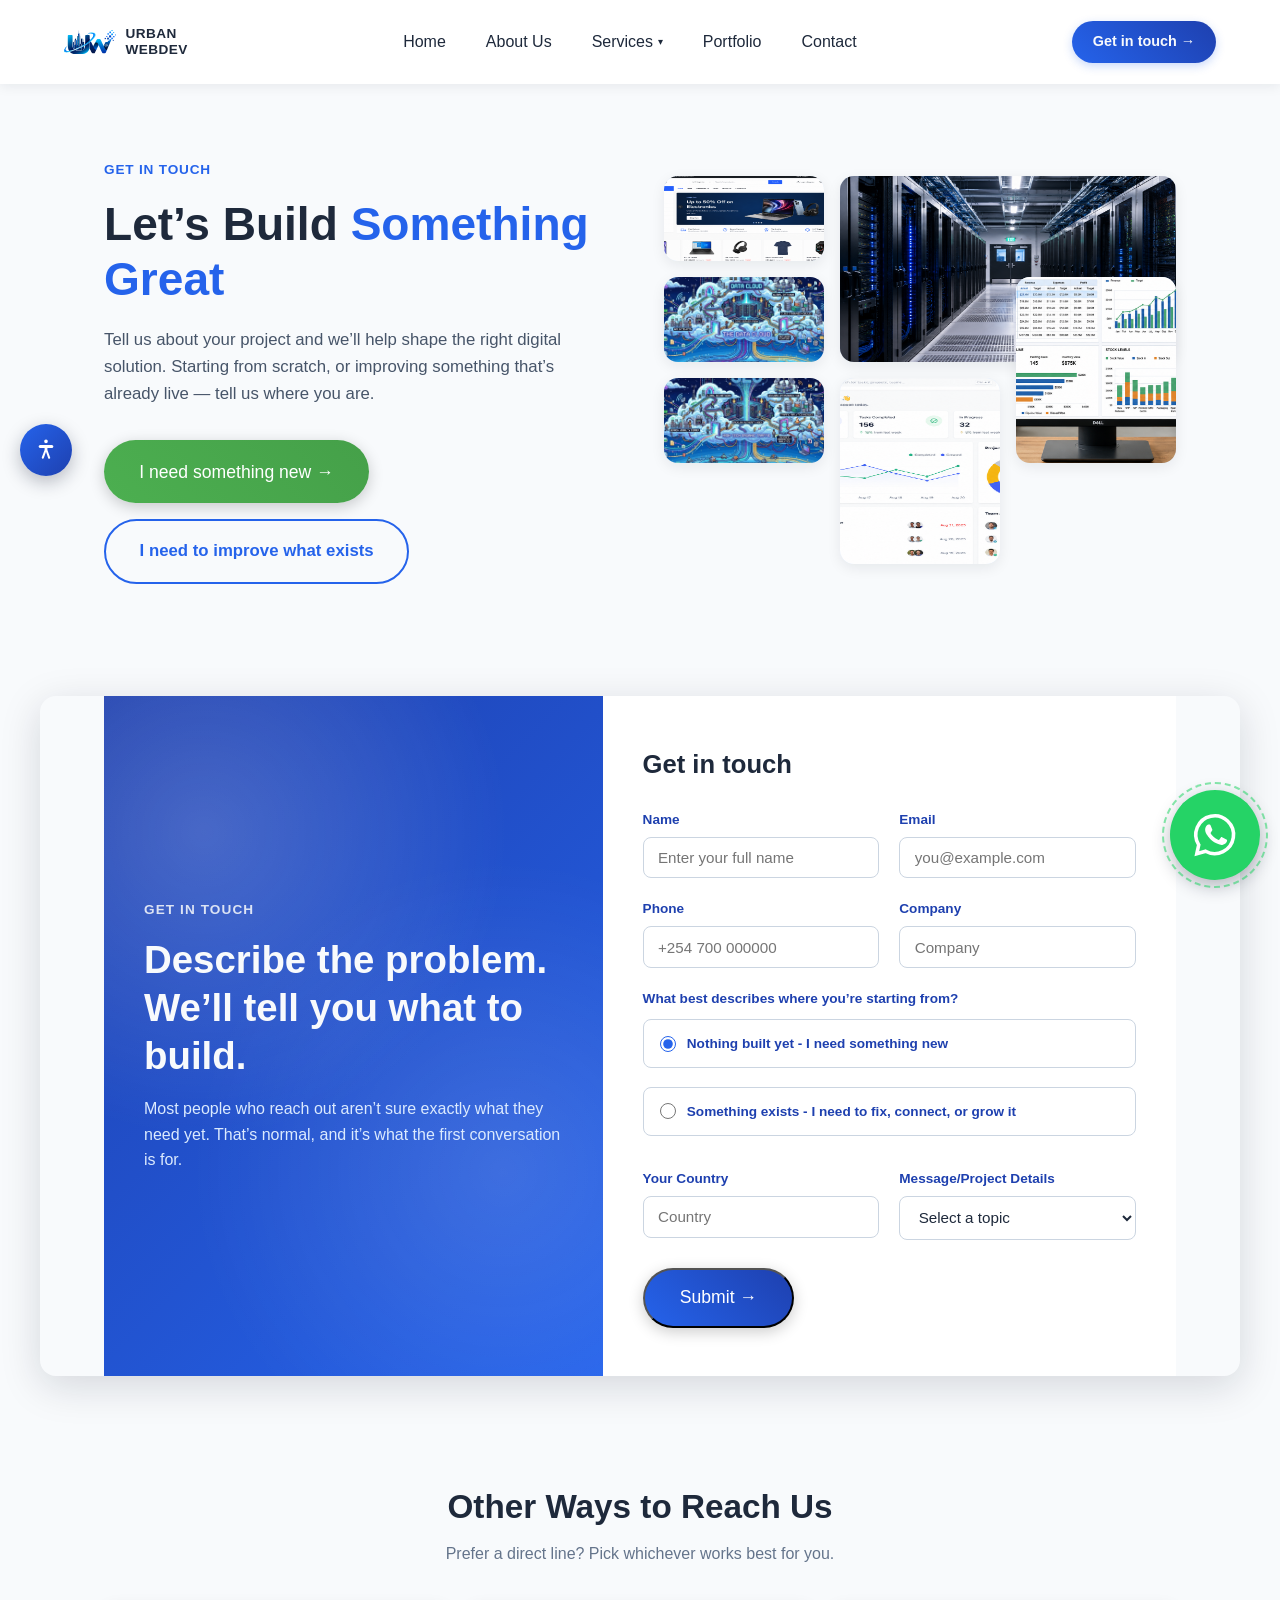
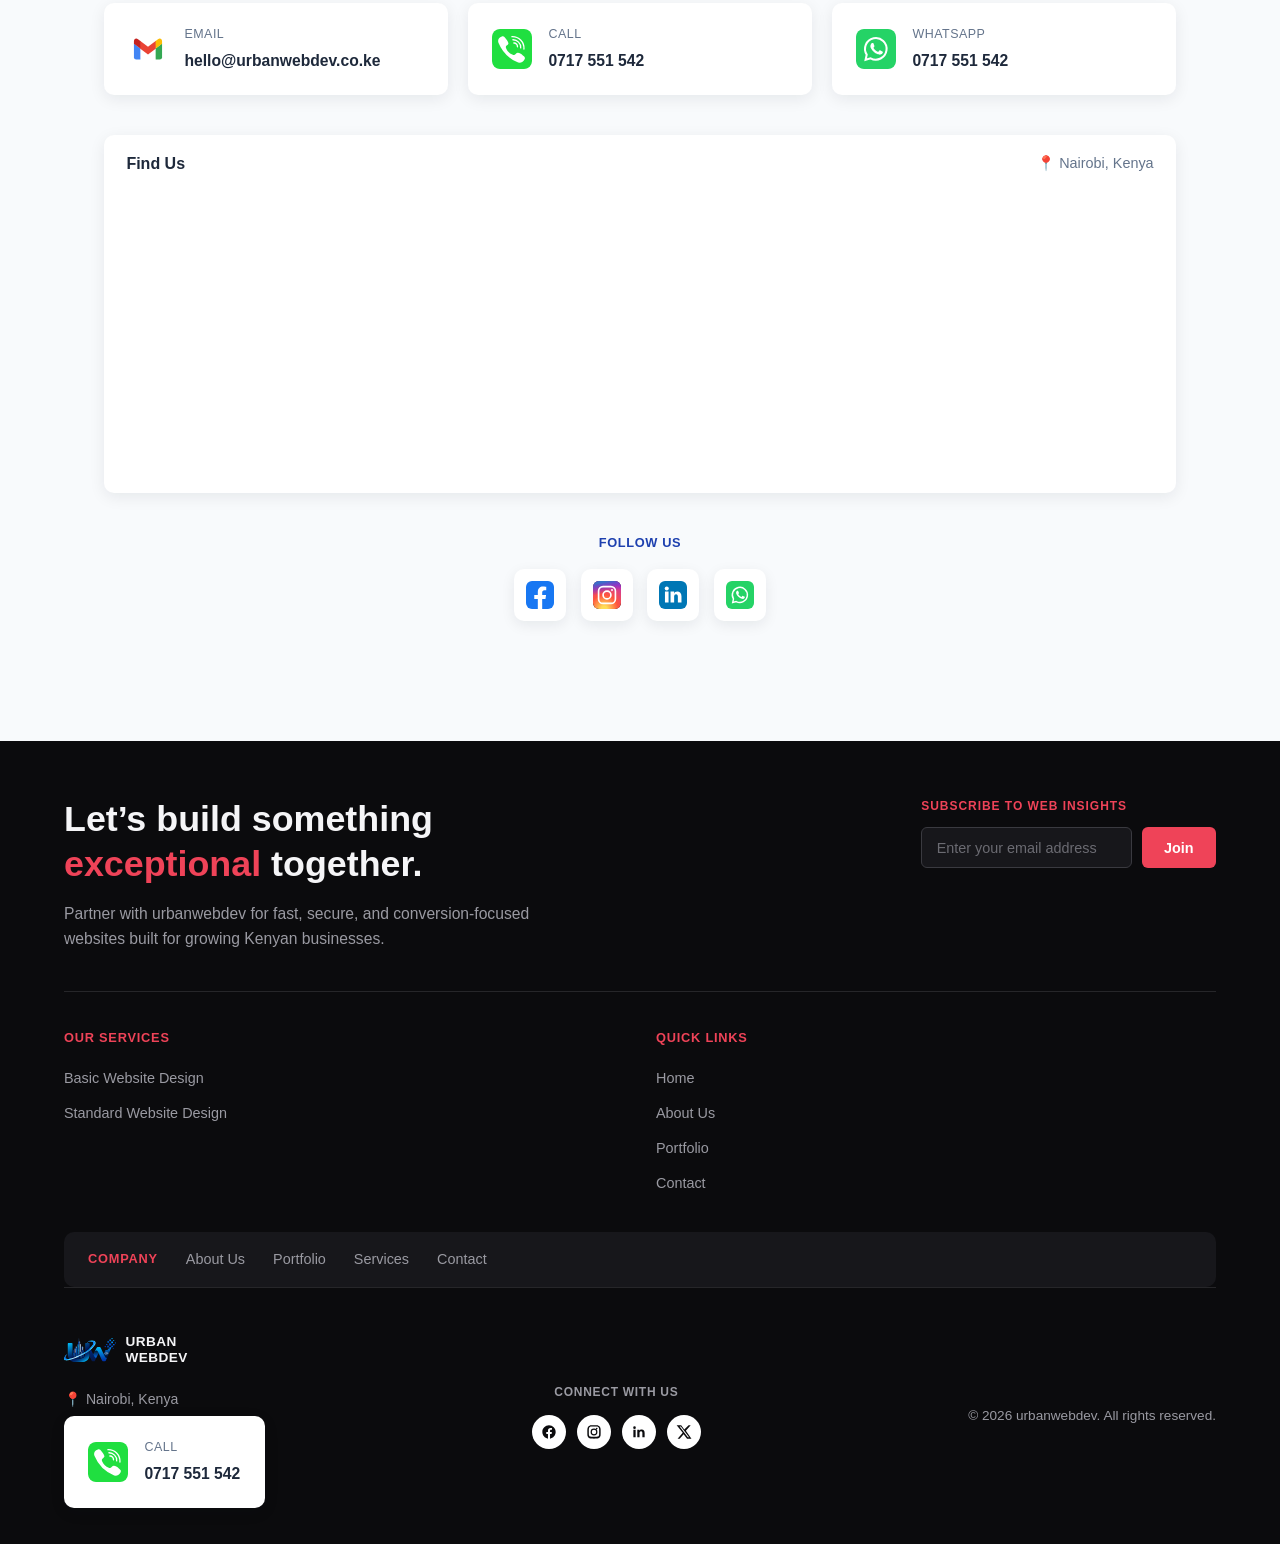
<file: contact/index.html>
<!doctype html>
<html lang="en">
  <head>
    <link rel="icon" type="image/x-icon" href="../assets/icons/favicon.ico" />
    <!-- Google Tag Manager -->
    <!-- Google tag (gtag.js) -->
    <script
      async
      src="https://www.googletagmanager.com/gtag/js?id=G-YHQ4M8K61Y"
    ></script>
    <script>
      window.dataLayer = window.dataLayer || [];
      function gtag() {
        dataLayer.push(arguments);
      }
      gtag("js", new Date());

      gtag("config", "G-YHQ4M8K61Y");
    </script>
    <!-- End Google Tag Manager -->
    <meta charset="UTF-8" />
    <meta name="viewport" content="width=device-width, initial-scale=1.0" />
    <title>
      Contact Us | Web Development Quote in Nairobi, Kenya - urbanwebdev
    </title>
    <meta
      name="description"
      content="Contact urbanwebdev for a free quote on web development, e-commerce, and software development services in Nairobi, Kenya. Reach us by phone, email, or WhatsApp."
    />
    <meta
      name="keywords"
      content="contact web developer Nairobi, web development quote Kenya, hire web developer Kenya, urbanwebdev contact"
    />
    <meta name="robots" content="index, follow" />
    <meta name="author" content="urbanwebdev" />
    <link rel="canonical" href="https://urbanwebdevelopers.com/contact/" />

    <!-- Geo tags for local SEO (Nairobi, Kenya) -->
    <meta name="geo.region" content="KE-30" />
    <meta name="geo.placename" content="Nairobi, Kenya" />
    <meta name="geo.position" content="-1.286389;36.817223" />
    <meta name="ICBM" content="-1.286389, 36.817223" />

    <!-- Open Graph / Facebook / WhatsApp -->
    <meta property="og:type" content="website" />
    <meta property="og:url" content="https://urbanwebdevelopers.com/contact/" />
    <meta
      property="og:title"
      content="Contact Us | Web Development Quote in Nairobi, Kenya - urbanwebdev"
    />
    <meta
      property="og:description"
      content="Contact urbanwebdev for a free quote on web development, e-commerce, and software development services in Nairobi, Kenya. Reach us by phone, email, or WhatsApp."
    />
    <meta
      property="og:image"
      content="https://urbanwebdevelopers.com/assets/brand-logo/UWD%20Brand-Logo.svg"
    />
    <meta property="og:site_name" content="urbanwebdev" />
    <meta property="og:locale" content="en_KE" />

    <!-- Twitter Card -->
    <meta name="twitter:card" content="summary_large_image" />
    <meta
      name="twitter:title"
      content="Contact Us | Web Development Quote in Nairobi, Kenya - urbanwebdev"
    />
    <meta
      name="twitter:description"
      content="Contact urbanwebdev for a free quote on web development, e-commerce, and software development services in Nairobi, Kenya. Reach us by phone, email, or WhatsApp."
    />
    <meta
      name="twitter:image"
      content="https://urbanwebdevelopers.com/assets/brand-logo/UWD%20Brand-Logo.svg"
    />

    <meta name="theme-color" content="#2563eb" />
    <link rel="stylesheet" href="../assets/styles/styles.css" />
  </head>
  <body>
    <!-- Google Tag Manager (noscript) -->
    <noscript
      ><iframe
        src="https://www.googletagmanager.com/ns.html?id=GTM-MP3FTV48"
        height="0"
        width="0"
        style="display: none; visibility: hidden"
      ></iframe
    ></noscript>
    <!-- End Google Tag Manager (noscript) -->
    <nav class="navbar">
      <div class="navbar-inner">
        <a href="../" class="brand">
          <span class="brand-mark">
            <img
              src="../assets/brand-logo/UWD Brand-Logo.svg"
              alt="Urban WebDev Logo"
            />
          </span>
          <span class="brand-text">URBAN<br />WEBDEV</span>
        </a>

        <div class="nav-links" id="navLinks">
          <a href="../" data-i18n="nav.home">Home</a>
          <a href="../about/" data-i18n="nav.about">About Us</a>
          <div class="nav-dropdown">
            <a href="../services/" class="nav-dropdown-toggle"
              ><span data-i18n="nav.services">Services</span>
              <span class="dropdown-caret" aria-hidden="true">▾</span></a
            >
            <div class="nav-dropdown-menu">
              <a href="../services/#pkg-small-business-basic"
                >Small Business Website (Basic)</a
              >
              <a href="../services/#pkg-small-business-standard"
                >Standard Business Website</a
              >
              <a href="../services/#pkg-corporate-website">Corporate Website</a>
            </div>
          </div>
          <a href="../portfolio/" data-i18n="nav.portfolio">Portfolio</a>
          <a href="./" data-i18n="nav.contact">Contact</a>
        </div>

        <div class="navbar-actions">
          <a href="#contactForm" class="nav-cta" data-i18n="nav.cta"
            >Get in touch →</a
          >
          <button
            class="hamburger"
            id="hamburgerBtn"
            type="button"
            aria-label="Toggle navigation menu"
            aria-expanded="false"
            aria-controls="navLinks"
          >
            <span class="hamburger-bar"></span>
            <span class="hamburger-bar"></span>
            <span class="hamburger-bar"></span>
          </button>
        </div>
      </div>
    </nav>

    <header class="hero-split">
      <div class="hero-split-text">
        <span class="eyebrow" data-i18n="hero.contact.eyebrow"
          >Get in Touch</span
        >
        <h1 data-i18n-html="hero.contact.headingHtml">
          Let’s Build <span class="accent">Something Great</span>
        </h1>
        <p data-i18n="hero.contact.text">
          Tell us about your project and we’ll help shape the right digital
          solution. Starting from scratch, or improving something that’s already
          live — tell us where you are.
        </p>
        <div class="hero-split-actions">
          <a
            href="#contactForm"
            class="cta-button"
            data-i18n="hero.contact.btn1"
            >I need something new →</a
          >
          <a
            href="#contactForm"
            class="btn-outline"
            data-i18n="hero.contact.btn2"
            >I need to improve what exists</a
          >
        </div>
      </div>
      <div class="hero-split-visual">
        <div class="visual-grid">
          <div
            class="visual-card card-a anim-spin"
            style="--spin-duration: 22s"
          >
            <img
              src="../assets/images/advanced%20ecommerce.svg"
              alt="Online store illustration"
              loading="lazy"
            />
          </div>
          <div
            class="visual-card card-b anim-slide"
            style="--slide-duration: 7s"
          >
            <img
              src="../assets/images/Data%20center%20nets.svg"
              alt="Data center server racks"
              loading="lazy"
            />
          </div>
          <div
            class="visual-card card-c anim-slide"
            style="--slide-duration: 5s"
          >
            <img
              src="../assets/images/cloud%20computing%20and%20orchestration.svg"
              alt="Cloud computing platform illustration"
              loading="lazy"
            />
          </div>
          <div
            class="visual-card card-d anim-spin"
            style="--spin-duration: 28s"
          >
            <img
              src="../assets/images/SEO.svg"
              alt="SEO and traffic analytics illustration"
              loading="lazy"
            />
          </div>
          <div
            class="visual-card card-e anim-slide"
            style="--slide-duration: 6s"
          >
            <img
              src="../assets/images/SAAS%20SYSTEMS.svg"
              alt="Project management software dashboard illustration"
              loading="lazy"
            />
          </div>
          <div
            class="visual-card card-f anim-spin"
            style="--spin-duration: 18s"
          >
            <img
              src="../assets/images/Custom_erp_systems.svg"
              alt="Business dashboard illustration"
              loading="lazy"
            />
          </div>
        </div>
      </div>
    </header>

    <section class="contact-split">
      <div class="contact-visual">
        <span class="eyebrow">Get in Touch</span>
        <h2>Describe the problem.<br />We’ll tell you what to build.</h2>
        <p>
          Most people who reach out aren’t sure exactly what they need yet.
          That’s normal, and it’s what the first conversation is for.
        </p>
      </div>

      <div class="contact-card">
        <h2>Get in touch</h2>
        <form id="contactForm" class="contact-form-grid">
          <div class="form-row">
            <div class="form-group">
              <label for="fullName">Name</label>
              <input
                type="text"
                id="fullName"
                name="fullName"
                placeholder="Enter your full name"
                required
              />
            </div>
            <div class="form-group">
              <label for="email">Email</label>
              <input
                type="email"
                id="email"
                name="email"
                placeholder="you@example.com"
                required
              />
            </div>
          </div>

          <div class="form-row">
            <div class="form-group">
              <label for="phone">Phone</label>
              <input
                type="tel"
                id="phone"
                name="phone"
                placeholder="+254 700 000000"
              />
            </div>
            <div class="form-group">
              <label for="company">Company</label>
              <input
                type="text"
                id="company"
                name="company"
                placeholder="Company"
              />
            </div>
          </div>

          <fieldset class="form-group starting-point">
            <legend>What best describes where you’re starting from?</legend>
            <label class="radio-option">
              <input type="radio" name="startingPoint" value="new" checked />
              <span>Nothing built yet - I need something new</span>
            </label>
            <label class="radio-option">
              <input type="radio" name="startingPoint" value="existing" />
              <span>Something exists - I need to fix, connect, or grow it</span>
            </label>
          </fieldset>

          <div class="form-row">
            <div class="form-group">
              <label for="country">Your Country</label>
              <input
                type="text"
                id="country"
                name="country"
                placeholder="Country"
              />
            </div>
            <div class="form-group">
              <label for="projectDetails">Message/Project Details</label>
              <select id="projectDetails" name="projectDetails">
                <option value="">Select a topic</option>
                <option value="new-website">New Website</option>
                <option value="platform-modernization">
                  Platform Modernization
                </option>
                <option value="other">Other</option>
              </select>
            </div>
          </div>

          <button type="submit" class="cta-button submit-btn">Submit →</button>
        </form>
      </div>
    </section>

    <section class="contact-details-section">
      <div class="section-heading">
        <h2>Other Ways to Reach Us</h2>
        <p>Prefer a direct line? Pick whichever works best for you.</p>
      </div>

      <div class="contact-methods-grid">
        <a
          href="https://mail.google.com/mail/?view=cm&fs=1&to=hello@urbanwebdev.co.ke&su=Website%20Inquiry"
          target="_blank"
          rel="noopener"
          class="contact-method-card"
        >
          <img src="../assets/icons/gmail.svg" alt="" width="40" height="40" />
          <span>
            <span class="method-label">Email</span>
            <span class="method-value">hello@urbanwebdev.co.ke</span>
          </span>
        </a>

        <a href="tel:+254717551542" class="contact-method-card">
          <img src="../assets/icons/phone.svg" alt="" width="40" height="40" />
          <span>
            <span class="method-label">Call</span>
            <span class="method-value">0717 551 542</span>
          </span>
        </a>

        <a
          href="https://wa.me/254717551542?text=Hi%20urbanwebdev%2C%20I%27d%20like%20to%20ask%20about..."
          target="_blank"
          rel="noopener"
          class="contact-method-card"
        >
          <img
            src="../assets/icons/whatsapp.svg"
            alt=""
            width="40"
            height="40"
          />
          <span>
            <span class="method-label">WhatsApp</span>
            <span class="method-value">0717 551 542</span>
          </span>
        </a>
      </div>

      <div class="contact-map-card">
        <div class="map-caption">
          <h3>Find Us</h3>
          <span>📍 Nairobi, Kenya</span>
        </div>
        <iframe
          src="https://www.google.com/maps?q=Nairobi,Kenya&output=embed"
          width="100%"
          height="300"
          style="border: 0"
          allowfullscreen=""
          loading="lazy"
          referrerpolicy="no-referrer-when-downgrade"
          title="urbanwebdev location on Google Maps"
        ></iframe>
      </div>

      <div class="contact-social-row">
        <span>Follow Us</span>
        <div class="contact-social-icons">
          <a
            href="https://facebook.com/urbanwebdev"
            target="_blank"
            rel="noopener"
            aria-label="Facebook"
          >
            <img
              src="../assets/icons/facebook.svg"
              alt=""
              width="28"
              height="28"
            />
          </a>
          <a
            href="https://instagram.com/urbanwebdev"
            target="_blank"
            rel="noopener"
            aria-label="Instagram"
          >
            <img
              src="../assets/icons/instagram.svg"
              alt=""
              width="28"
              height="28"
            />
          </a>
          <a
            href="https://linkedin.com/company/urbanwebdev"
            target="_blank"
            rel="noopener"
            aria-label="LinkedIn"
          >
            <img
              src="../assets/icons/linkedin.svg"
              alt=""
              width="28"
              height="28"
            />
          </a>
          <a
            href="https://wa.me/254717551542?text=Hi%20urbanwebdev%2C%20I%27d%20like%20to%20ask%20about..."
            target="_blank"
            rel="noopener"
            aria-label="WhatsApp"
          >
            <img
              src="../assets/icons/whatsapp.svg"
              alt=""
              width="28"
              height="28"
            />
          </a>
        </div>
      </div>
    </section>

    <footer class="site-footer">
      <div class="footer-top">
        <div class="footer-cta">
          <h2 data-i18n-html="footer.ctaHeadingHtml">
            Let’s build something
            <span class="accent">exceptional</span> together.
          </h2>
          <p data-i18n="footer.ctaText">
            Partner with urbanwebdev for fast, secure, and conversion-focused
            websites built for growing Kenyan businesses.
          </p>
        </div>

        <form class="footer-subscribe" id="newsletterForm">
          <label for="newsletterEmail" data-i18n="footer.subscribeLabel"
            >Subscribe to Web Insights</label
          >
          <div class="subscribe-row">
            <input
              type="email"
              id="newsletterEmail"
              name="newsletterEmail"
              placeholder="Enter your email address"
              required
            />
            <button type="submit" data-i18n="footer.subscribeBtn">Join</button>
          </div>
        </form>
      </div>

      <div class="footer-divider"></div>

      <div class="footer-columns">
        <div class="footer-col">
          <h4 data-i18n="footer.servicesHeading">Our Services</h4>
          <ul>
            <li>
              <a
                href="services/services.html#pricing"
                data-i18n="footer.svc.basic"
                >Basic Website Design</a
              >
            </li>
            <li>
              <a
                href="services/services.html#pricing"
                data-i18n="footer.svc.standard"
                >Standard Website Design</a
              >
            </li>
          </ul>
        </div>

        <div class="footer-col">
          <h4 data-i18n="footer.quickLinksHeading">Quick Links</h4>
          <ul>
            <li><a href="../">Home</a></li>
            <li><a href="../about/">About Us</a></li>
            <li><a href="../portfolio/">Portfolio</a></li>
            <li><a href="./">Contact</a></li>
          </ul>
        </div>
      </div>

      <div class="footer-company-bar">
        <span class="footer-company-label" data-i18n="footer.companyLabel"
          >Company</span
        >
        <a href="../about/">About Us</a>
        <a href="../portfolio/">Portfolio</a>
        <a href="../services/">Services</a>
        <a href="./">Contact</a>
      </div>

      <div class="footer-divider"></div>

      <div class="footer-bottom-row">
        <div class="footer-identity">
          <a href="../" class="footer-logo">
            <span class="brand-mark">
              <img
                src="../assets/brand-logo/UWD Brand-Logo.svg"
                alt="Urban WebDev Logo"
              />
            </span>
            <span class="brand-text">URBAN<br />WEBDEV</span>
          </a>
          <p>📍 Nairobi, Kenya</p>
          <a href="tel:+254717551542" class="contact-method-card">
            <img
              src="../assets/icons/phone.svg"
              alt=""
              width="40"
              height="40"
            />
            <span>
              <span class="method-label">Call</span>
              <span class="method-value">0717 551 542</span>
            </span>
          </a>
        </div>

        <div class="footer-social">
          <span data-i18n="footer.connect">Connect with us</span>
          <div class="social-icons">
            <a
              href="https://facebook.com/urbanwebdev"
              target="_blank"
              rel="noopener"
              aria-label="Facebook"
            >
              <svg
                viewBox="0 0 24 24"
                width="16"
                height="16"
                fill="currentColor"
                aria-hidden="true"
              >
                <path
                  d="M22 12.06C22 6.5 17.52 2 12 2S2 6.5 2 12.06C2 17.08 5.66 21.23 10.44 22v-7.03H7.9v-2.91h2.54V9.85c0-2.5 1.49-3.89 3.77-3.89 1.09 0 2.24.2 2.24.2v2.46h-1.26c-1.24 0-1.63.77-1.63 1.56v1.88h2.78l-.44 2.91h-2.34V22C18.34 21.23 22 17.08 22 12.06z"
                />
              </svg>
            </a>
            <a
              href="https://instagram.com/urbanwebdev"
              target="_blank"
              rel="noopener"
              aria-label="Instagram"
            >
              <svg
                viewBox="0 0 24 24"
                width="16"
                height="16"
                fill="currentColor"
                aria-hidden="true"
              >
                <path
                  d="M12 2c2.72 0 3.06.01 4.12.06 1.06.05 1.79.22 2.43.46.66.26 1.22.6 1.77 1.15.55.55.89 1.11 1.15 1.77.24.64.41 1.37.46 2.43.05 1.06.06 1.4.06 4.13s-.01 3.06-.06 4.12c-.05 1.06-.22 1.79-.46 2.43a4.9 4.9 0 0 1-1.15 1.77 4.9 4.9 0 0 1-1.77 1.15c-.64.24-1.37.41-2.43.46-1.06.05-1.4.06-4.12.06s-3.06-.01-4.13-.06c-1.06-.05-1.79-.22-2.43-.46a4.9 4.9 0 0 1-1.77-1.15 4.9 4.9 0 0 1-1.15-1.77c-.24-.64-.41-1.37-.46-2.43C2.01 15.06 2 14.72 2 12s.01-3.06.06-4.13c.05-1.06.22-1.79.46-2.43.26-.66.6-1.22 1.15-1.77A4.9 4.9 0 0 1 5.44 2.52c.64-.24 1.37-.41 2.43-.46C8.94 2.01 9.28 2 12 2zm0 1.8c-2.67 0-2.99.01-4.04.06-.87.04-1.34.18-1.65.3-.42.16-.71.36-1.02.67-.31.31-.5.6-.67 1.02-.12.31-.26.78-.3 1.65-.05 1.05-.06 1.37-.06 4.04s.01 2.99.06 4.04c.04.87.18 1.34.3 1.65.16.42.36.71.67 1.02.31.31.6.5 1.02.67.31.12.78.26 1.65.3 1.05.05 1.37.06 4.04.06s2.99-.01 4.04-.06c.87-.04 1.34-.18 1.65-.3.42-.16.71-.36 1.02-.67.31-.31.5-.6.67-1.02.12-.31.26-.78.3-1.65.05-1.05.06-1.37.06-4.04s-.01-2.99-.06-4.04c-.04-.87-.18-1.34-.3-1.65a2.73 2.73 0 0 0-.67-1.02 2.73 2.73 0 0 0-1.02-.67c-.31-.12-.78-.26-1.65-.3-1.05-.05-1.37-.06-4.04-.06zm0 3.07a5.13 5.13 0 1 1 0 10.26 5.13 5.13 0 0 1 0-10.26zm0 1.8a3.33 3.33 0 1 0 0 6.66 3.33 3.33 0 0 0 0-6.66zm5.34-1.99a1.2 1.2 0 1 1-2.4 0 1.2 1.2 0 0 1 2.4 0z"
                />
              </svg>
            </a>
            <a
              href="https://linkedin.com/company/urbanwebdev"
              target="_blank"
              rel="noopener"
              aria-label="LinkedIn"
            >
              <svg
                viewBox="0 0 24 24"
                width="16"
                height="16"
                fill="currentColor"
                aria-hidden="true"
              >
                <path
                  d="M6.94 8.5H3.56V20h3.38V8.5zM5.25 3.56A1.96 1.96 0 1 0 5.28 7.5a1.96 1.96 0 0 0-.03-3.94zM20.44 20h-3.37v-5.95c0-1.42-.03-3.25-1.98-3.25-1.98 0-2.29 1.55-2.29 3.15V20H9.44V8.5h3.24v1.57h.05c.45-.85 1.56-1.75 3.2-1.75 3.42 0 4.51 2.25 4.51 5.18V20z"
                />
              </svg>
            </a>
            <a
              href="https://x.com/urbanwebdev"
              target="_blank"
              rel="noopener"
              aria-label="X (Twitter)"
            >
              <svg
                viewBox="0 0 24 24"
                width="16"
                height="16"
                fill="currentColor"
                aria-hidden="true"
              >
                <path
                  d="M18.9 2H22l-7.2 8.24L23.2 22h-6.6l-5.17-6.77L5.5 22H2.4l7.7-8.82L1 2h6.76l4.67 6.2L18.9 2zm-1.15 18h1.83L7.35 3.9H5.4L17.75 20z"
                />
              </svg>
            </a>
          </div>
        </div>

        <div class="footer-legal">
          <p data-i18n="footer.legal">
            © 2026 urbanwebdev. All rights reserved.
          </p>
        </div>
      </div>
    </footer>

    <script src="../assets/js/script.js"></script>
    <div class="a11y-widget" id="a11yWidget">
      <button
        type="button"
        class="a11y-toggle"
        id="a11yToggle"
        aria-label="Accessibility options"
        aria-expanded="false"
        aria-controls="a11yPanel"
      >
        <svg
          viewBox="0 0 24 24"
          width="22"
          height="22"
          fill="currentColor"
          aria-hidden="true"
        >
          <path
            d="M12 4.5a2 2 0 1 1 0-4 2 2 0 0 1 0 4zM4 8.2c0-.9.72-1.7 1.63-1.7H18.4c.9 0 1.63.8 1.63 1.7 0 .93-.73 1.7-1.63 1.7h-4.87v2.1l3.02 8.14a1.15 1.15 0 0 1-2.15.8L12 13.9l-2.4 6.94a1.15 1.15 0 0 1-2.16-.8l3.03-8.14v-2.1H5.63C4.72 9.9 4 9.13 4 8.2z"
          />
        </svg>
      </button>

      <div class="a11y-panel" id="a11yPanel" hidden>
        <div class="a11y-section">
          <span class="a11y-label">Text Size</span>
          <div class="a11y-btn-row">
            <button
              type="button"
              data-a11y-fontstep="-1"
              aria-label="Decrease text size"
            >
              A-
            </button>
            <button
              type="button"
              data-a11y-fontreset
              aria-label="Reset text size"
            >
              A
            </button>
            <button
              type="button"
              data-a11y-fontstep="1"
              aria-label="Increase text size"
            >
              A+
            </button>
          </div>
        </div>

        <div class="a11y-section">
          <span class="a11y-label">Theme</span>
          <div class="a11y-btn-row">
            <button
              type="button"
              data-a11y-theme="light"
              aria-label="Light theme"
            >
              Light
            </button>
            <button
              type="button"
              data-a11y-theme="dark"
              aria-label="Dark theme"
            >
              Dark
            </button>
          </div>
        </div>

        <div class="a11y-section">
          <label class="a11y-label" for="a11yLanguage">Language</label>
          <select id="a11yLanguage">
            <option value="en">English</option>
            <option value="sw">Kiswahili</option>
            <option value="fr">Français</option>
            <option value="de">Deutsch</option>
            <option value="ar">العربية</option>
            <option value="zh">中文</option>
          </select>
        </div>
      </div>
    </div>

    <script src="../assets/js/accessibility.js"></script>
    <div class="wa-widget">
      <button
        type="button"
        class="wa-toggle"
        id="waToggle"
        aria-haspopup="dialog"
        aria-controls="waModalOverlay"
        aria-label="Message us on WhatsApp"
      >
        <img src="../assets/icons/whatsapp.svg" alt="" width="32" height="32" />
      </button>
    </div>

    <div class="wa-modal-overlay" id="waModalOverlay" hidden>
      <div
        class="wa-modal"
        role="dialog"
        aria-modal="true"
        aria-labelledby="waModalTitle"
      >
        <button
          type="button"
          class="wa-modal-close"
          id="waModalClose"
          aria-label="Close"
        >
          &times;
        </button>
        <div class="wa-modal-header">
          <img
            src="../assets/icons/whatsapp.svg"
            alt=""
            width="28"
            height="28"
          />
          <h3 id="waModalTitle">Chat with us on WhatsApp</h3>
        </div>
        <p class="wa-modal-subtext">
          Type your message below and we’ll open WhatsApp with it ready to send.
        </p>
        <form id="waMessageForm">
          <textarea
            id="waMessageInput"
            name="waMessage"
            placeholder="Hi urbanwebdev, I’d like to ask about..."
            required
          ></textarea>
          <button type="submit" class="wa-modal-send">Send Message</button>
        </form>
      </div>
    </div>

    <script src="../assets/js/whatsapp-widget.js"></script>
  </body>
</html>
</file>
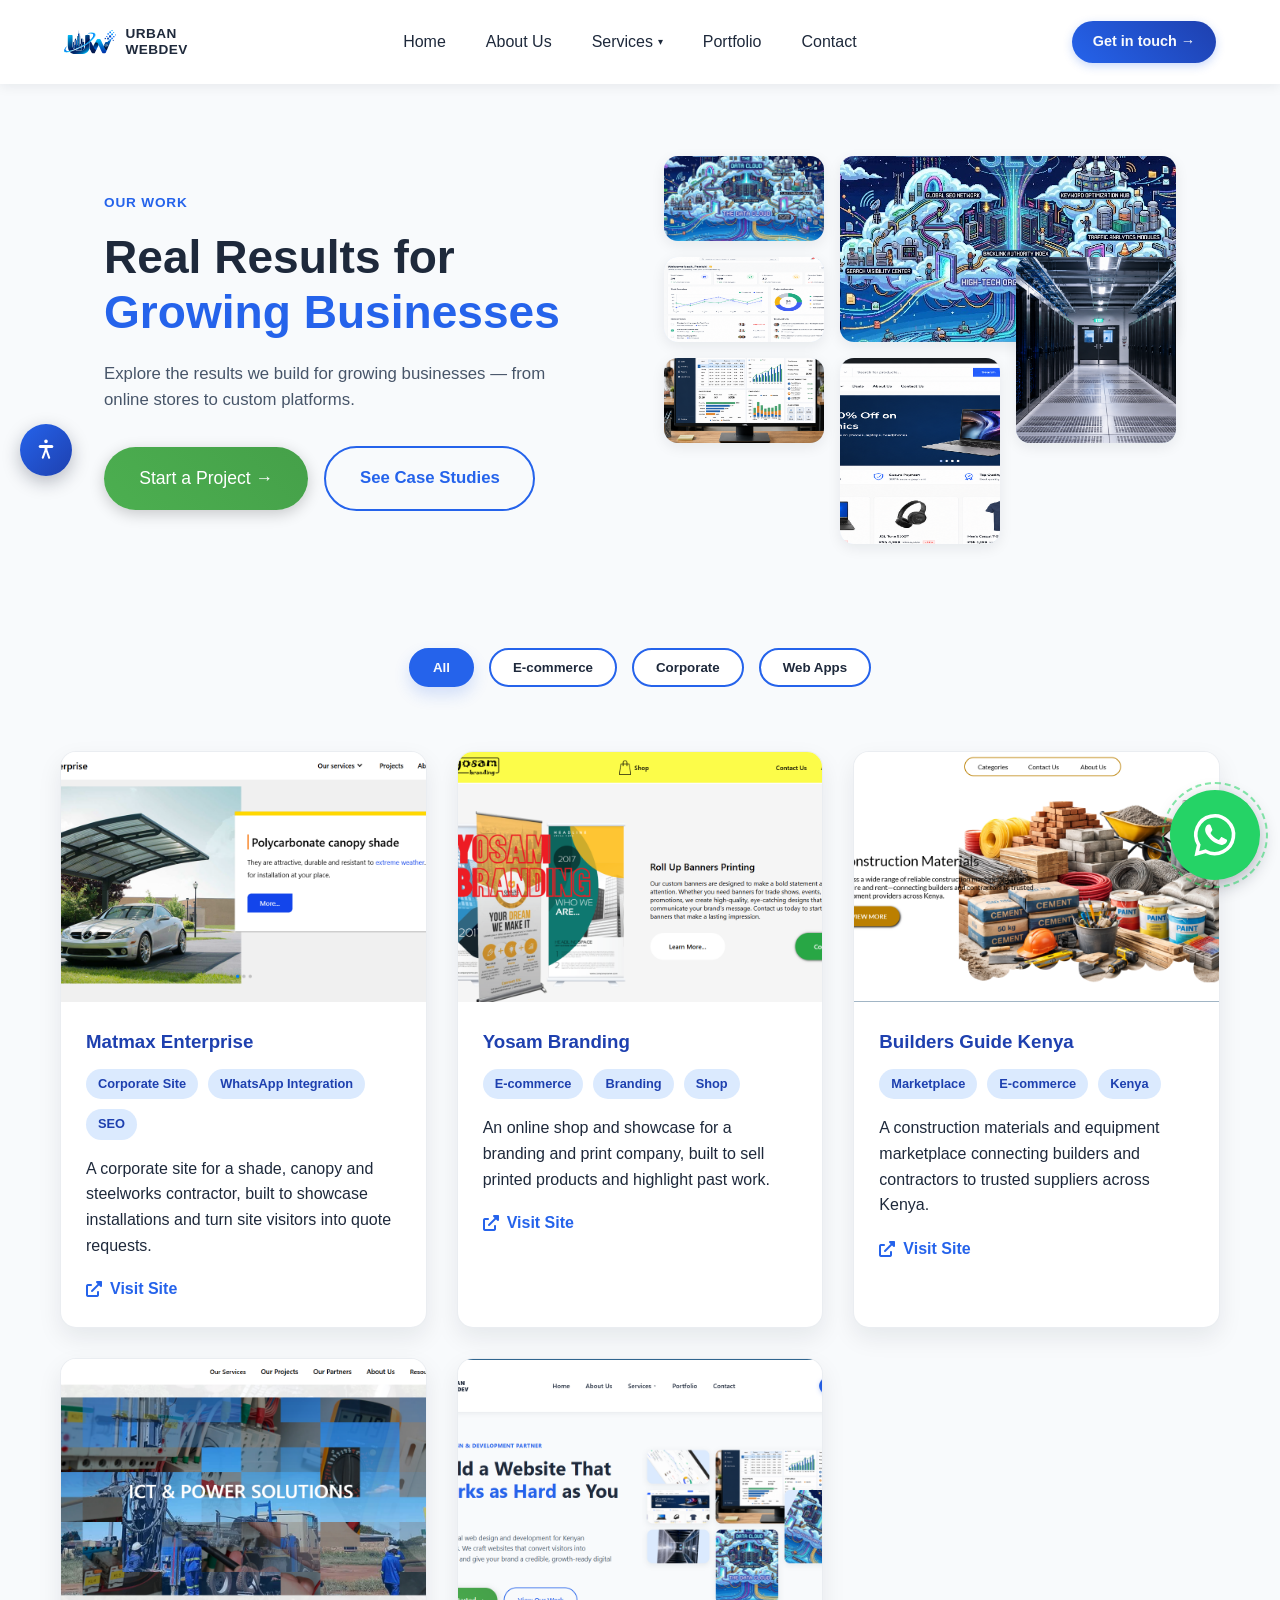
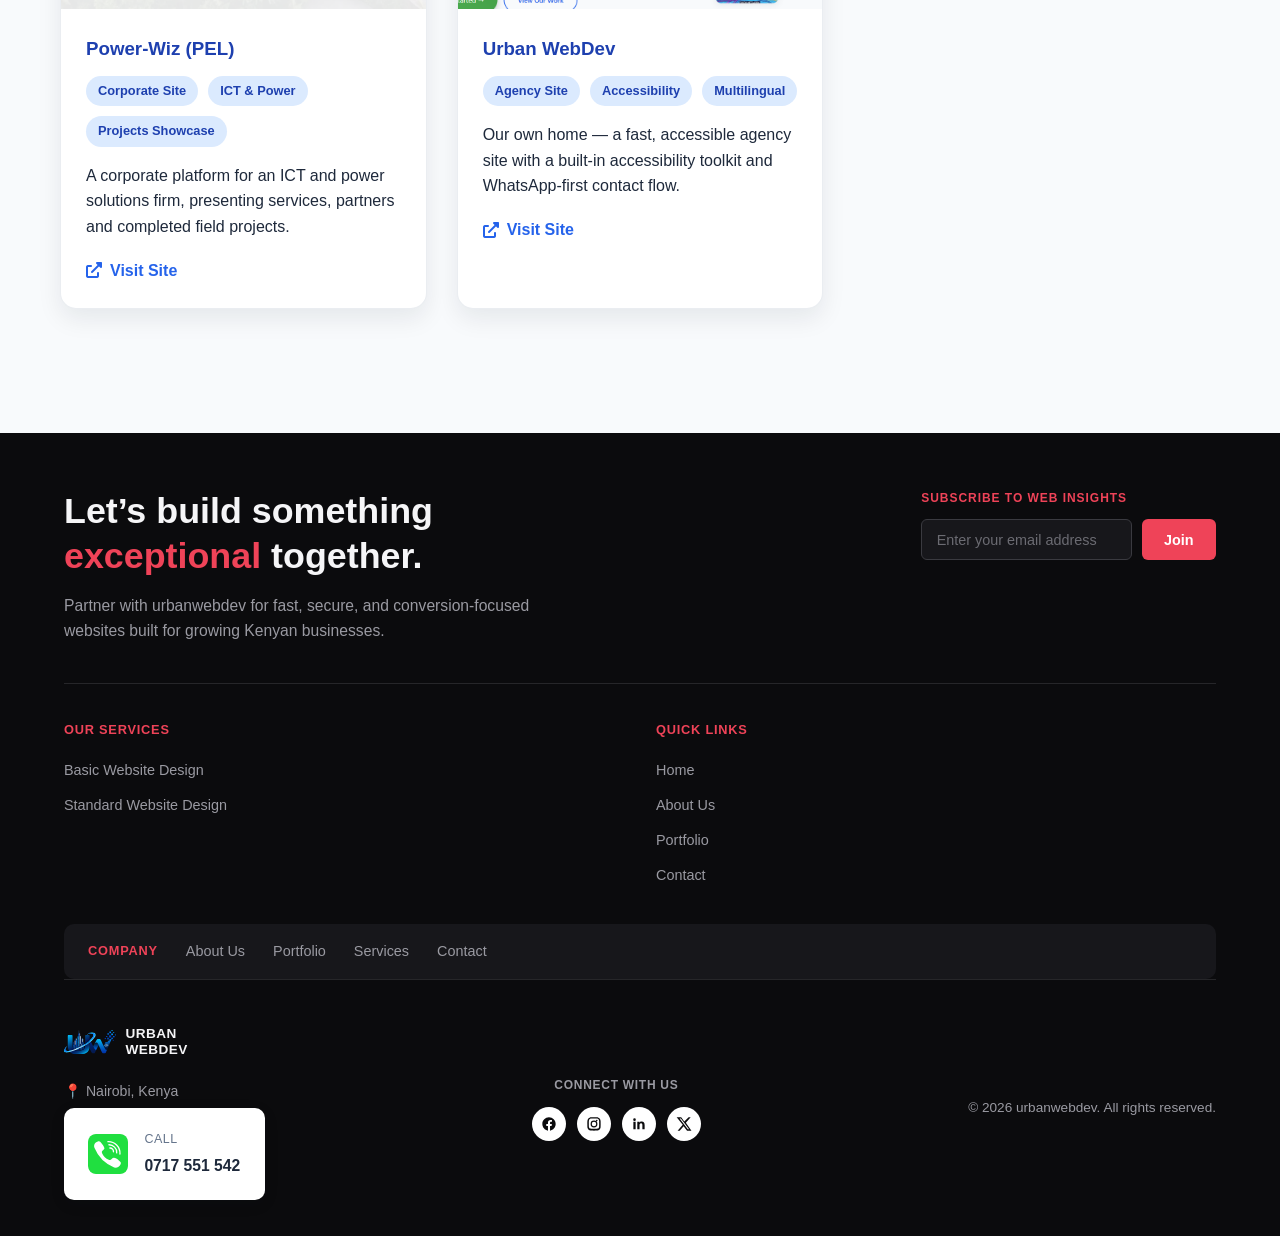
<file: portfolio/index.html>
<!doctype html>
<html lang="en">
  <head>
    <link rel="icon" type="image/x-icon" href="../assets/icons/favicon.ico" />
    <!-- Google Tag Manager -->
    <!-- Google tag (gtag.js) -->
    <script
      async
      src="https://www.googletagmanager.com/gtag/js?id=G-YHQ4M8K61Y"
    ></script>
    <script>
      window.dataLayer = window.dataLayer || [];
      function gtag() {
        dataLayer.push(arguments);
      }
      gtag("js", new Date());

      gtag("config", "G-YHQ4M8K61Y");
    </script>
    <!-- End Google Tag Manager -->
    <meta charset="UTF-8" />
    <meta name="viewport" content="width=device-width, initial-scale=1.0" />
    <title>
      Our Portfolio | Web Development Projects in Kenya - urbanwebdev
    </title>
    <meta
      name="description"
      content="See urbanwebdev's portfolio of websites built for businesses across Nairobi and Kenya."
    />
    <meta
      name="keywords"
      content="web development portfolio Kenya, website projects Nairobi, ecommerce websites Kenya, web design examples Nairobi"
    />
    <meta name="robots" content="index, follow" />
    <meta name="author" content="urbanwebdev" />
    <link rel="canonical" href="https://urbanwebdevelopers.com/portfolio/" />

    <!-- Geo tags for local SEO (Nairobi, Kenya) -->
    <meta name="geo.region" content="KE-30" />
    <meta name="geo.placename" content="Nairobi, Kenya" />
    <meta name="geo.position" content="-1.286389;36.817223" />
    <meta name="ICBM" content="-1.286389, 36.817223" />

    <!-- Open Graph / Facebook / WhatsApp -->
    <meta property="og:type" content="website" />
    <meta
      property="og:url"
      content="https://urbanwebdevelopers.com/portfolio/"
    />
    <meta
      property="og:title"
      content="Our Portfolio | Web Development Projects in Kenya - urbanwebdev"
    />
    <meta
      property="og:description"
      content="See urbanwebdev's portfolio of websites built for businesses across Nairobi and Kenya."
    />
    <meta
      property="og:image"
      content="https://urbanwebdevelopers.com/assets/brand-logo/UWD%20Brand-Logo.svg"
    />
    <meta property="og:site_name" content="urbanwebdev" />
    <meta property="og:locale" content="en_KE" />

    <!-- Twitter Card -->
    <meta name="twitter:card" content="summary_large_image" />
    <meta
      name="twitter:title"
      content="Our Portfolio | Web Development Projects in Kenya - urbanwebdev"
    />
    <meta
      name="twitter:description"
      content="See urbanwebdev's portfolio of websites built for businesses across Nairobi and Kenya."
    />
    <meta
      name="twitter:image"
      content="https://urbanwebdevelopers.com/assets/brand-logo/UWD%20Brand-Logo.svg"
    />

    <meta name="theme-color" content="#2563eb" />
    <link
      rel="stylesheet"
      href="https://cdnjs.cloudflare.com/ajax/libs/font-awesome/6.0.0/css/all.min.css"
    />
    <link rel="stylesheet" href="../assets/styles/styles.css" />
    <link rel="stylesheet" href="../assets/styles/portfolio.css" />
  </head>
  <body>
    <!-- Google Tag Manager (noscript) -->
    <noscript
      ><iframe
        src="https://www.googletagmanager.com/ns.html?id=GTM-MP3FTV48"
        height="0"
        width="0"
        style="display: none; visibility: hidden"
      ></iframe
    ></noscript>
    <!-- End Google Tag Manager (noscript) -->
    <nav class="navbar">
      <div class="navbar-inner">
        <a href="../" class="brand">
          <span class="brand-mark">
            <img
              src="../assets/brand-logo/UWD Brand-Logo.svg"
              alt="Urban WebDev Logo"
            />
          </span>
          <span class="brand-text">URBAN<br />WEBDEV</span>
        </a>

        <div class="nav-links" id="navLinks">
          <a href="../" data-i18n="nav.home">Home</a>
          <a href="../about/" data-i18n="nav.about">About Us</a>
          <div class="nav-dropdown">
            <a href="../services/" class="nav-dropdown-toggle"
              ><span data-i18n="nav.services">Services</span>
              <span class="dropdown-caret" aria-hidden="true">▾</span></a
            >
            <div class="nav-dropdown-menu">
              <a href="../services/#pkg-small-business-basic"
                >Small Business Website (Basic)</a
              >
              <a href="../services/#pkg-small-business-standard"
                >Standard Business Website</a
              >
              <a href="../services/#pkg-corporate-website">Corporate Website</a>
            </div>
          </div>
          <a href="./" data-i18n="nav.portfolio">Portfolio</a>
          <a href="../contact/" data-i18n="nav.contact">Contact</a>
        </div>

        <div class="navbar-actions">
          <a href="../contact/" class="nav-cta" data-i18n="nav.cta"
            >Get in touch →</a
          >
          <button
            class="hamburger"
            id="hamburgerBtn"
            type="button"
            aria-label="Toggle navigation menu"
            aria-expanded="false"
            aria-controls="navLinks"
          >
            <span class="hamburger-bar"></span>
            <span class="hamburger-bar"></span>
            <span class="hamburger-bar"></span>
          </button>
        </div>
      </div>
    </nav>

    <header class="hero-split">
      <div class="hero-split-text">
        <span class="eyebrow" data-i18n="hero.portfolio.eyebrow">Our Work</span>
        <h1 data-i18n-html="hero.portfolio.headingHtml">
          Real Results for <span class="accent">Growing Businesses</span>
        </h1>
        <p data-i18n="hero.portfolio.text">
          Explore the results we build for growing businesses — from online
          stores to custom platforms.
        </p>
        <div class="hero-split-actions">
          <a
            href="../contact/"
            class="cta-button"
            data-i18n="hero.portfolio.btn1"
            >Start a Project →</a
          >
          <a
            href="#portfolio-grid"
            class="btn-outline"
            data-i18n="hero.portfolio.btn2"
            >See Case Studies</a
          >
        </div>
      </div>
      <div class="hero-split-visual">
        <div class="visual-grid">
          <div
            class="visual-card card-a anim-spin"
            style="--spin-duration: 22s"
          >
            <img
              src="../assets/images/cloud%20computing%20and%20orchestration.svg"
              alt="Cloud computing platform illustration"
              loading="lazy"
            />
          </div>
          <div
            class="visual-card card-b anim-slide"
            style="--slide-duration: 7s"
          >
            <img
              src="../assets/images/SEO.svg"
              alt="SEO and traffic analytics illustration"
              loading="lazy"
            />
          </div>
          <div
            class="visual-card card-c anim-slide"
            style="--slide-duration: 5s"
          >
            <img
              src="../assets/images/SAAS%20SYSTEMS.svg"
              alt="Project management software dashboard illustration"
              loading="lazy"
            />
          </div>
          <div
            class="visual-card card-d anim-spin"
            style="--spin-duration: 28s"
          >
            <img
              src="../assets/images/Custom_erp_systems.svg"
              alt="Business dashboard illustration"
              loading="lazy"
            />
          </div>
          <div
            class="visual-card card-e anim-slide"
            style="--slide-duration: 6s"
          >
            <img
              src="../assets/images/advanced%20ecommerce.svg"
              alt="Online store illustration"
              loading="lazy"
            />
          </div>
          <div
            class="visual-card card-f anim-spin"
            style="--spin-duration: 18s"
          >
            <img
              src="../assets/images/Data%20center%20nets.svg"
              alt="Data center server racks"
              loading="lazy"
            />
          </div>
        </div>
      </div>
    </header>

    <div class="container">
      <div class="project-filters">
        <button class="filter-btn active" data-filter="all">All</button>
        <button class="filter-btn" data-filter="ecommerce">E-commerce</button>
        <button class="filter-btn" data-filter="corporate">Corporate</button>
        <button class="filter-btn" data-filter="webapp">Web Apps</button>
      </div>

      <div class="projects-grid" id="portfolio-grid">
        <div class="project-card" data-category="corporate">
          <div class="project-image">
            <img
              src="../assets/portfolio/matmax-enterprise.png"
              alt="Matmax Enterprise website – polycarbonate canopy shade project page"
              loading="lazy"
            />
          </div>
          <div class="project-info">
            <h3>Matmax Enterprise</h3>
            <div class="project-tags">
              <span class="project-tag">Corporate Site</span>
              <span class="project-tag">WhatsApp Integration</span>
              <span class="project-tag">SEO</span>
            </div>
            <p>
              A corporate site for a shade, canopy and steelworks contractor,
              built to showcase installations and turn site visitors into quote
              requests.
            </p>
            <div class="project-links">
              <a
                href="https://matmax.co.ke/"
                class="project-link"
                target="_blank"
                rel="noopener"
              >
                <i class="fas fa-external-link-alt"></i>
                Visit Site
              </a>
            </div>
          </div>
        </div>

        <div class="project-card" data-category="ecommerce">
          <div class="project-image">
            <img
              src="../assets/portfolio/yosam-branding.png"
              alt="Yosam Branding website – roll up banners printing page"
              loading="lazy"
            />
          </div>
          <div class="project-info">
            <h3>Yosam Branding</h3>
            <div class="project-tags">
              <span class="project-tag">E-commerce</span>
              <span class="project-tag">Branding</span>
              <span class="project-tag">Shop</span>
            </div>
            <p>
              An online shop and showcase for a branding and print company,
              built to sell printed products and highlight past work.
            </p>
            <div class="project-links">
              <a
                href="https://www.yosambranding.art/"
                class="project-link"
                target="_blank"
                rel="noopener"
              >
                <i class="fas fa-external-link-alt"></i>
                Visit Site
              </a>
            </div>
          </div>
        </div>

        <div class="project-card" data-category="ecommerce">
          <div class="project-image">
            <img
              src="../assets/portfolio/builders-guide-kenya.png"
              alt="Builders Guide Kenya website – construction materials marketplace page"
              loading="lazy"
            />
          </div>
          <div class="project-info">
            <h3>Builders Guide Kenya</h3>
            <div class="project-tags">
              <span class="project-tag">Marketplace</span>
              <span class="project-tag">E-commerce</span>
              <span class="project-tag">Kenya</span>
            </div>
            <p>
              A construction materials and equipment marketplace connecting
              builders and contractors to trusted suppliers across Kenya.
            </p>
            <div class="project-links">
              <a
                href="https://www.buildersguidekenya.com/"
                class="project-link"
                target="_blank"
                rel="noopener"
              >
                <i class="fas fa-external-link-alt"></i>
                Visit Site
              </a>
            </div>
          </div>
        </div>

        <div class="project-card" data-category="corporate">
          <div class="project-image">
            <img
              src="../assets/portfolio/power-wiz-pel.png"
              alt="Power-Wiz (PEL) website – ICT and power solutions homepage"
              loading="lazy"
            />
          </div>
          <div class="project-info">
            <h3>Power-Wiz (PEL)</h3>
            <div class="project-tags">
              <span class="project-tag">Corporate Site</span>
              <span class="project-tag">ICT &amp; Power</span>
              <span class="project-tag">Projects Showcase</span>
            </div>
            <p>
              A corporate platform for an ICT and power solutions firm,
              presenting services, partners and completed field projects.
            </p>
            <div class="project-links">
              <a
                href="https://power-wiz.co.ke/"
                class="project-link"
                target="_blank"
                rel="noopener"
              >
                <i class="fas fa-external-link-alt"></i>
                Visit Site
              </a>
            </div>
          </div>
        </div>

        <div class="project-card" data-category="webapp">
          <div class="project-image">
            <img
              src="../assets/portfolio/urban-webdev-site.png"
              alt="Urban WebDev website – homepage for the web design and development agency"
              loading="lazy"
            />
          </div>
          <div class="project-info">
            <h3>Urban WebDev</h3>
            <div class="project-tags">
              <span class="project-tag">Agency Site</span>
              <span class="project-tag">Accessibility</span>
              <span class="project-tag">Multilingual</span>
            </div>
            <p>
              Our own home — a fast, accessible agency site with a built-in
              accessibility toolkit and WhatsApp-first contact flow.
            </p>
            <div class="project-links">
              <a
                href="https://urbanwebdevelopers.com/"
                class="project-link"
                target="_blank"
                rel="noopener"
              >
                <i class="fas fa-external-link-alt"></i>
                Visit Site
              </a>
            </div>
          </div>
        </div>
      </div>
    </div>

    <footer class="site-footer">
      <div class="footer-top">
        <div class="footer-cta">
          <h2 data-i18n-html="footer.ctaHeadingHtml">
            Let’s build something
            <span class="accent">exceptional</span> together.
          </h2>
          <p data-i18n="footer.ctaText">
            Partner with urbanwebdev for fast, secure, and conversion-focused
            websites built for growing Kenyan businesses.
          </p>
        </div>

        <form class="footer-subscribe" id="newsletterForm">
          <label for="newsletterEmail" data-i18n="footer.subscribeLabel"
            >Subscribe to Web Insights</label
          >
          <div class="subscribe-row">
            <input
              type="email"
              id="newsletterEmail"
              name="newsletterEmail"
              placeholder="Enter your email address"
              required
            />
            <button type="submit" data-i18n="footer.subscribeBtn">Join</button>
          </div>
        </form>
      </div>

      <div class="footer-divider"></div>

      <div class="footer-columns">
        <div class="footer-col">
          <h4 data-i18n="footer.servicesHeading">Our Services</h4>
          <ul>
            <li>
              <a
                href="../services/services.html#pricing"
                data-i18n="footer.svc.basic"
                >Basic Website Design</a
              >
            </li>
            <li>
              <a
                href="../services/services.html#pricing"
                data-i18n="footer.svc.standard"
                >Standard Website Design</a
              >
            </li>
          </ul>
        </div>

        <div class="footer-col">
          <h4 data-i18n="footer.quickLinksHeading">Quick Links</h4>
          <ul>
            <li><a href="../">Home</a></li>
            <li><a href="../about/">About Us</a></li>
            <li><a href="./">Portfolio</a></li>
            <li><a href="../contact/">Contact</a></li>
          </ul>
        </div>
      </div>

      <div class="footer-company-bar">
        <span class="footer-company-label" data-i18n="footer.companyLabel"
          >Company</span
        >
        <a href="../about/">About Us</a>
        <a href="./">Portfolio</a>
        <a href="../services/">Services</a>
        <a href="../contact/">Contact</a>
      </div>

      <div class="footer-divider"></div>

      <div class="footer-bottom-row">
        <div class="footer-identity">
          <a href="../" class="footer-logo">
            <span class="brand-mark">
              <img
                src="../assets/brand-logo/UWD Brand-Logo.svg"
                alt="Urban WebDev Logo"
              />
            </span>
            <span class="brand-text">URBAN<br />WEBDEV</span>
          </a>
          <p>📍 Nairobi, Kenya</p>
          <a href="tel:+254717551542" class="contact-method-card">
            <img
              src="../assets/icons/phone.svg"
              alt=""
              width="40"
              height="40"
            />
            <span>
              <span class="method-label">Call</span>
              <span class="method-value">0717 551 542</span>
            </span>
          </a>
        </div>

        <div class="footer-social">
          <span data-i18n="footer.connect">Connect with us</span>
          <div class="social-icons">
            <a
              href="https://facebook.com/urbanwebdev"
              target="_blank"
              rel="noopener"
              aria-label="Facebook"
            >
              <svg
                viewBox="0 0 24 24"
                width="16"
                height="16"
                fill="currentColor"
                aria-hidden="true"
              >
                <path
                  d="M22 12.06C22 6.5 17.52 2 12 2S2 6.5 2 12.06C2 17.08 5.66 21.23 10.44 22v-7.03H7.9v-2.91h2.54V9.85c0-2.5 1.49-3.89 3.77-3.89 1.09 0 2.24.2 2.24.2v2.46h-1.26c-1.24 0-1.63.77-1.63 1.56v1.88h2.78l-.44 2.91h-2.34V22C18.34 21.23 22 17.08 22 12.06z"
                />
              </svg>
            </a>
            <a
              href="https://instagram.com/urbanwebdev"
              target="_blank"
              rel="noopener"
              aria-label="Instagram"
            >
              <svg
                viewBox="0 0 24 24"
                width="16"
                height="16"
                fill="currentColor"
                aria-hidden="true"
              >
                <path
                  d="M12 2c2.72 0 3.06.01 4.12.06 1.06.05 1.79.22 2.43.46.66.26 1.22.6 1.77 1.15.55.55.89 1.11 1.15 1.77.24.64.41 1.37.46 2.43.05 1.06.06 1.4.06 4.13s-.01 3.06-.06 4.12c-.05 1.06-.22 1.79-.46 2.43a4.9 4.9 0 0 1-1.15 1.77 4.9 4.9 0 0 1-1.77 1.15c-.64.24-1.37.41-2.43.46-1.06.05-1.4.06-4.12.06s-3.06-.01-4.13-.06c-1.06-.05-1.79-.22-2.43-.46a4.9 4.9 0 0 1-1.77-1.15 4.9 4.9 0 0 1-1.15-1.77c-.24-.64-.41-1.37-.46-2.43C2.01 15.06 2 14.72 2 12s.01-3.06.06-4.13c.05-1.06.22-1.79.46-2.43.26-.66.6-1.22 1.15-1.77A4.9 4.9 0 0 1 5.44 2.52c.64-.24 1.37-.41 2.43-.46C8.94 2.01 9.28 2 12 2zm0 1.8c-2.67 0-2.99.01-4.04.06-.87.04-1.34.18-1.65.3-.42.16-.71.36-1.02.67-.31.31-.5.6-.67 1.02-.12.31-.26.78-.3 1.65-.05 1.05-.06 1.37-.06 4.04s.01 2.99.06 4.04c.04.87.18 1.34.3 1.65.16.42.36.71.67 1.02.31.31.6.5 1.02.67.31.12.78.26 1.65.3 1.05.05 1.37.06 4.04.06s2.99-.01 4.04-.06c.87-.04 1.34-.18 1.65-.3.42-.16.71-.36 1.02-.67.31-.31.5-.6.67-1.02.12-.31.26-.78.3-1.65.05-1.05.06-1.37.06-4.04s-.01-2.99-.06-4.04c-.04-.87-.18-1.34-.3-1.65a2.73 2.73 0 0 0-.67-1.02 2.73 2.73 0 0 0-1.02-.67c-.31-.12-.78-.26-1.65-.3-1.05-.05-1.37-.06-4.04-.06zm0 3.07a5.13 5.13 0 1 1 0 10.26 5.13 5.13 0 0 1 0-10.26zm0 1.8a3.33 3.33 0 1 0 0 6.66 3.33 3.33 0 0 0 0-6.66zm5.34-1.99a1.2 1.2 0 1 1-2.4 0 1.2 1.2 0 0 1 2.4 0z"
                />
              </svg>
            </a>
            <a
              href="https://linkedin.com/company/urbanwebdev"
              target="_blank"
              rel="noopener"
              aria-label="LinkedIn"
            >
              <svg
                viewBox="0 0 24 24"
                width="16"
                height="16"
                fill="currentColor"
                aria-hidden="true"
              >
                <path
                  d="M6.94 8.5H3.56V20h3.38V8.5zM5.25 3.56A1.96 1.96 0 1 0 5.28 7.5a1.96 1.96 0 0 0-.03-3.94zM20.44 20h-3.37v-5.95c0-1.42-.03-3.25-1.98-3.25-1.98 0-2.29 1.55-2.29 3.15V20H9.44V8.5h3.24v1.57h.05c.45-.85 1.56-1.75 3.2-1.75 3.42 0 4.51 2.25 4.51 5.18V20z"
                />
              </svg>
            </a>
            <a
              href="https://x.com/urbanwebdev"
              target="_blank"
              rel="noopener"
              aria-label="X (Twitter)"
            >
              <svg
                viewBox="0 0 24 24"
                width="16"
                height="16"
                fill="currentColor"
                aria-hidden="true"
              >
                <path
                  d="M18.9 2H22l-7.2 8.24L23.2 22h-6.6l-5.17-6.77L5.5 22H2.4l7.7-8.82L1 2h6.76l4.67 6.2L18.9 2zm-1.15 18h1.83L7.35 3.9H5.4L17.75 20z"
                />
              </svg>
            </a>
          </div>
        </div>

        <div class="footer-legal">
          <p data-i18n="footer.legal">
            © 2026 urbanwebdev. All rights reserved.
          </p>
        </div>
      </div>
    </footer>

    <script src="../assets/js/script.js"></script>
    <script>
      const filterBtns = document.querySelectorAll(".filter-btn");
      const projectCards = document.querySelectorAll(".project-card");

      filterBtns.forEach((btn) => {
        btn.addEventListener("click", () => {
          filterBtns.forEach((b) => b.classList.remove("active"));
          btn.classList.add("active");

          const filter = btn.dataset.filter;
          projectCards.forEach((card) => {
            const category = card.dataset.category;
            card.style.display =
              filter === "all" || category === filter ? "block" : "none";
          });
        });
      });

      const observer = new IntersectionObserver(
        (entries) => {
          entries.forEach((entry) => {
            if (entry.isIntersecting) {
              entry.target.classList.add("visible");
            }
          });
        },
        { threshold: 0.1 },
      );

      document.querySelectorAll(".project-card").forEach((card) => {
        observer.observe(card);
      });
    </script>
    <div class="a11y-widget" id="a11yWidget">
      <button
        type="button"
        class="a11y-toggle"
        id="a11yToggle"
        aria-label="Accessibility options"
        aria-expanded="false"
        aria-controls="a11yPanel"
      >
        <svg
          viewBox="0 0 24 24"
          width="22"
          height="22"
          fill="currentColor"
          aria-hidden="true"
        >
          <path
            d="M12 4.5a2 2 0 1 1 0-4 2 2 0 0 1 0 4zM4 8.2c0-.9.72-1.7 1.63-1.7H18.4c.9 0 1.63.8 1.63 1.7 0 .93-.73 1.7-1.63 1.7h-4.87v2.1l3.02 8.14a1.15 1.15 0 0 1-2.15.8L12 13.9l-2.4 6.94a1.15 1.15 0 0 1-2.16-.8l3.03-8.14v-2.1H5.63C4.72 9.9 4 9.13 4 8.2z"
          />
        </svg>
      </button>

      <div class="a11y-panel" id="a11yPanel" hidden>
        <div class="a11y-section">
          <span class="a11y-label">Text Size</span>
          <div class="a11y-btn-row">
            <button
              type="button"
              data-a11y-fontstep="-1"
              aria-label="Decrease text size"
            >
              A-
            </button>
            <button
              type="button"
              data-a11y-fontreset
              aria-label="Reset text size"
            >
              A
            </button>
            <button
              type="button"
              data-a11y-fontstep="1"
              aria-label="Increase text size"
            >
              A+
            </button>
          </div>
        </div>

        <div class="a11y-section">
          <span class="a11y-label">Theme</span>
          <div class="a11y-btn-row">
            <button
              type="button"
              data-a11y-theme="light"
              aria-label="Light theme"
            >
              Light
            </button>
            <button
              type="button"
              data-a11y-theme="dark"
              aria-label="Dark theme"
            >
              Dark
            </button>
          </div>
        </div>

        <div class="a11y-section">
          <label class="a11y-label" for="a11yLanguage">Language</label>
          <select id="a11yLanguage">
            <option value="en">English</option>
            <option value="sw">Kiswahili</option>
            <option value="fr">Français</option>
            <option value="de">Deutsch</option>
            <option value="ar">العربية</option>
            <option value="zh">中文</option>
          </select>
        </div>
      </div>
    </div>

    <script src="../assets/js/accessibility.js"></script>
    <div class="wa-widget">
      <button
        type="button"
        class="wa-toggle"
        id="waToggle"
        aria-haspopup="dialog"
        aria-controls="waModalOverlay"
        aria-label="Message us on WhatsApp"
      >
        <img src="../assets/icons/whatsapp.svg" alt="" width="32" height="32" />
      </button>
    </div>

    <div class="wa-modal-overlay" id="waModalOverlay" hidden>
      <div
        class="wa-modal"
        role="dialog"
        aria-modal="true"
        aria-labelledby="waModalTitle"
      >
        <button
          type="button"
          class="wa-modal-close"
          id="waModalClose"
          aria-label="Close"
        >
          &times;
        </button>
        <div class="wa-modal-header">
          <img
            src="../assets/icons/whatsapp.svg"
            alt=""
            width="28"
            height="28"
          />
          <h3 id="waModalTitle">Chat with us on WhatsApp</h3>
        </div>
        <p class="wa-modal-subtext">
          Type your message below and we’ll open WhatsApp with it ready to send.
        </p>
        <form id="waMessageForm">
          <textarea
            id="waMessageInput"
            name="waMessage"
            placeholder="Hi urbanwebdev, I’d like to ask about..."
            required
          ></textarea>
          <button type="submit" class="wa-modal-send">Send Message</button>
        </form>
      </div>
    </div>

    <script src="../assets/js/whatsapp-widget.js"></script>
  </body>
</html>
</file>
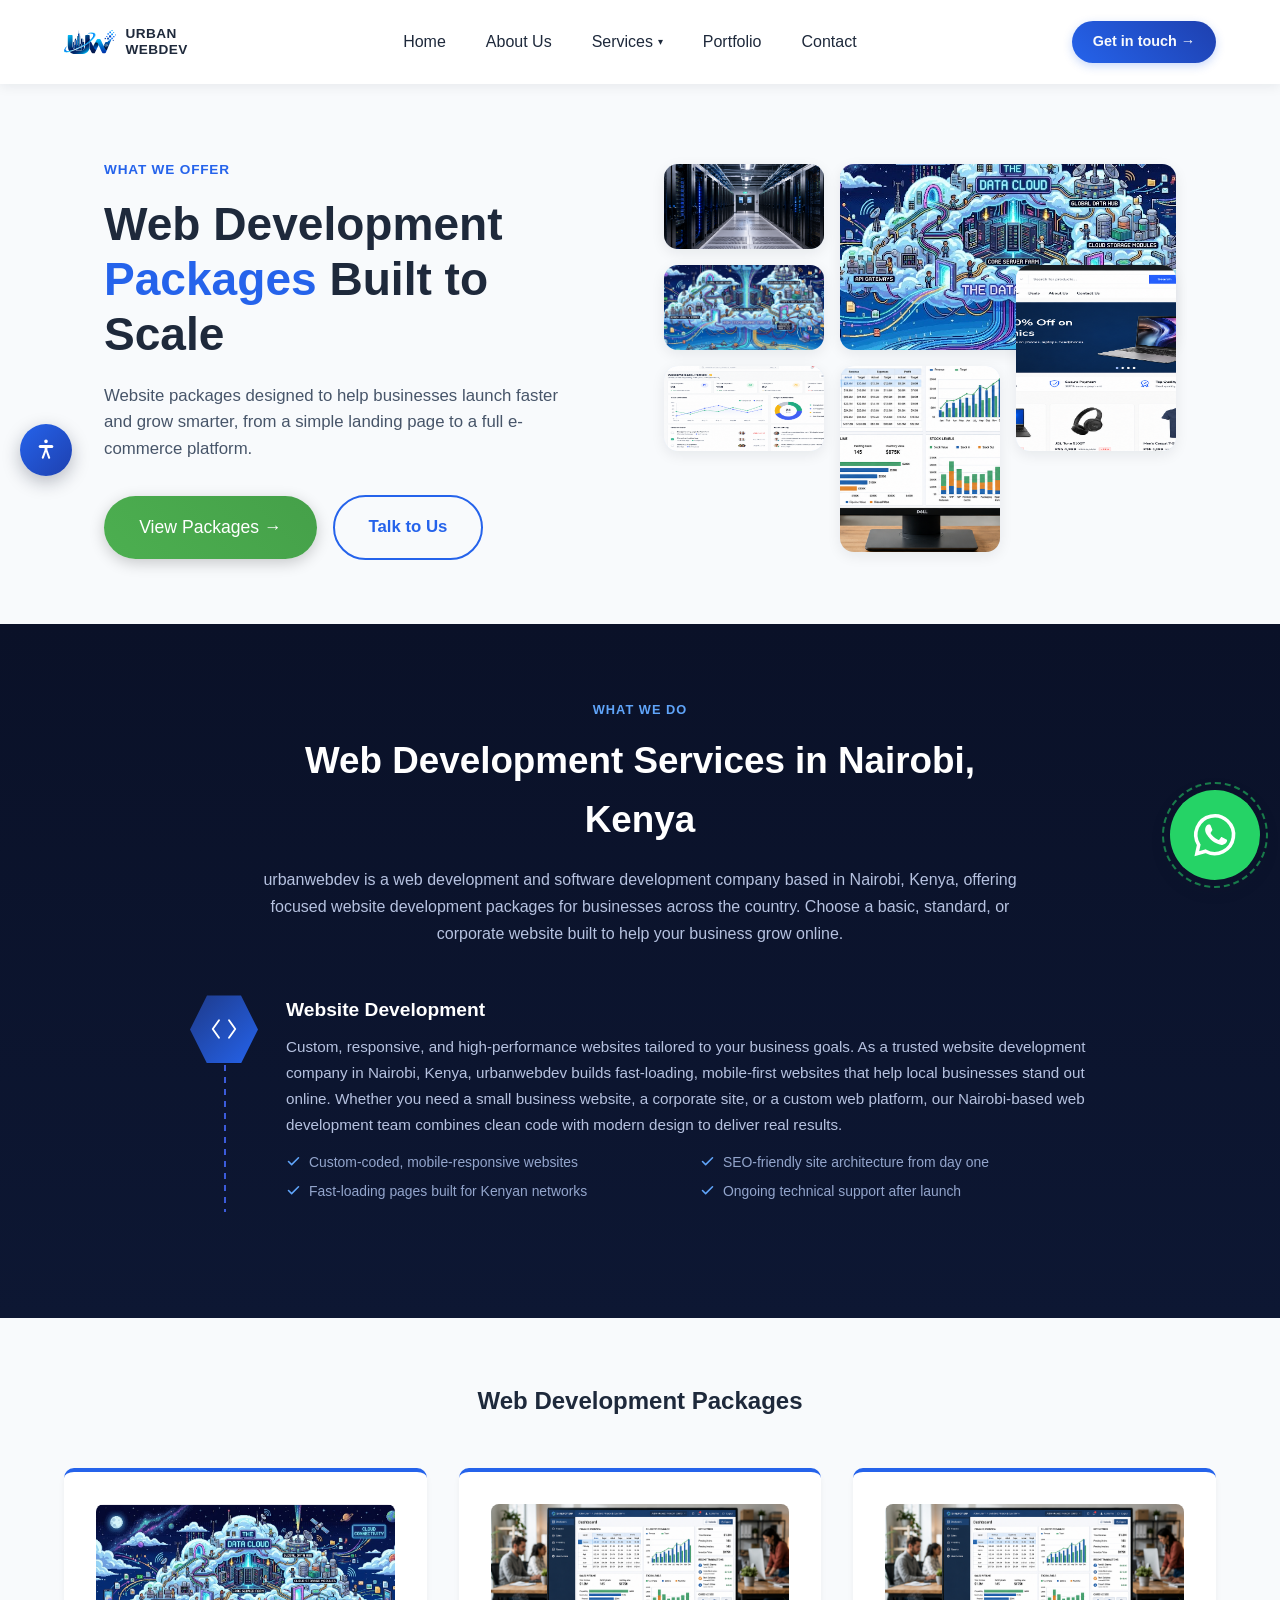
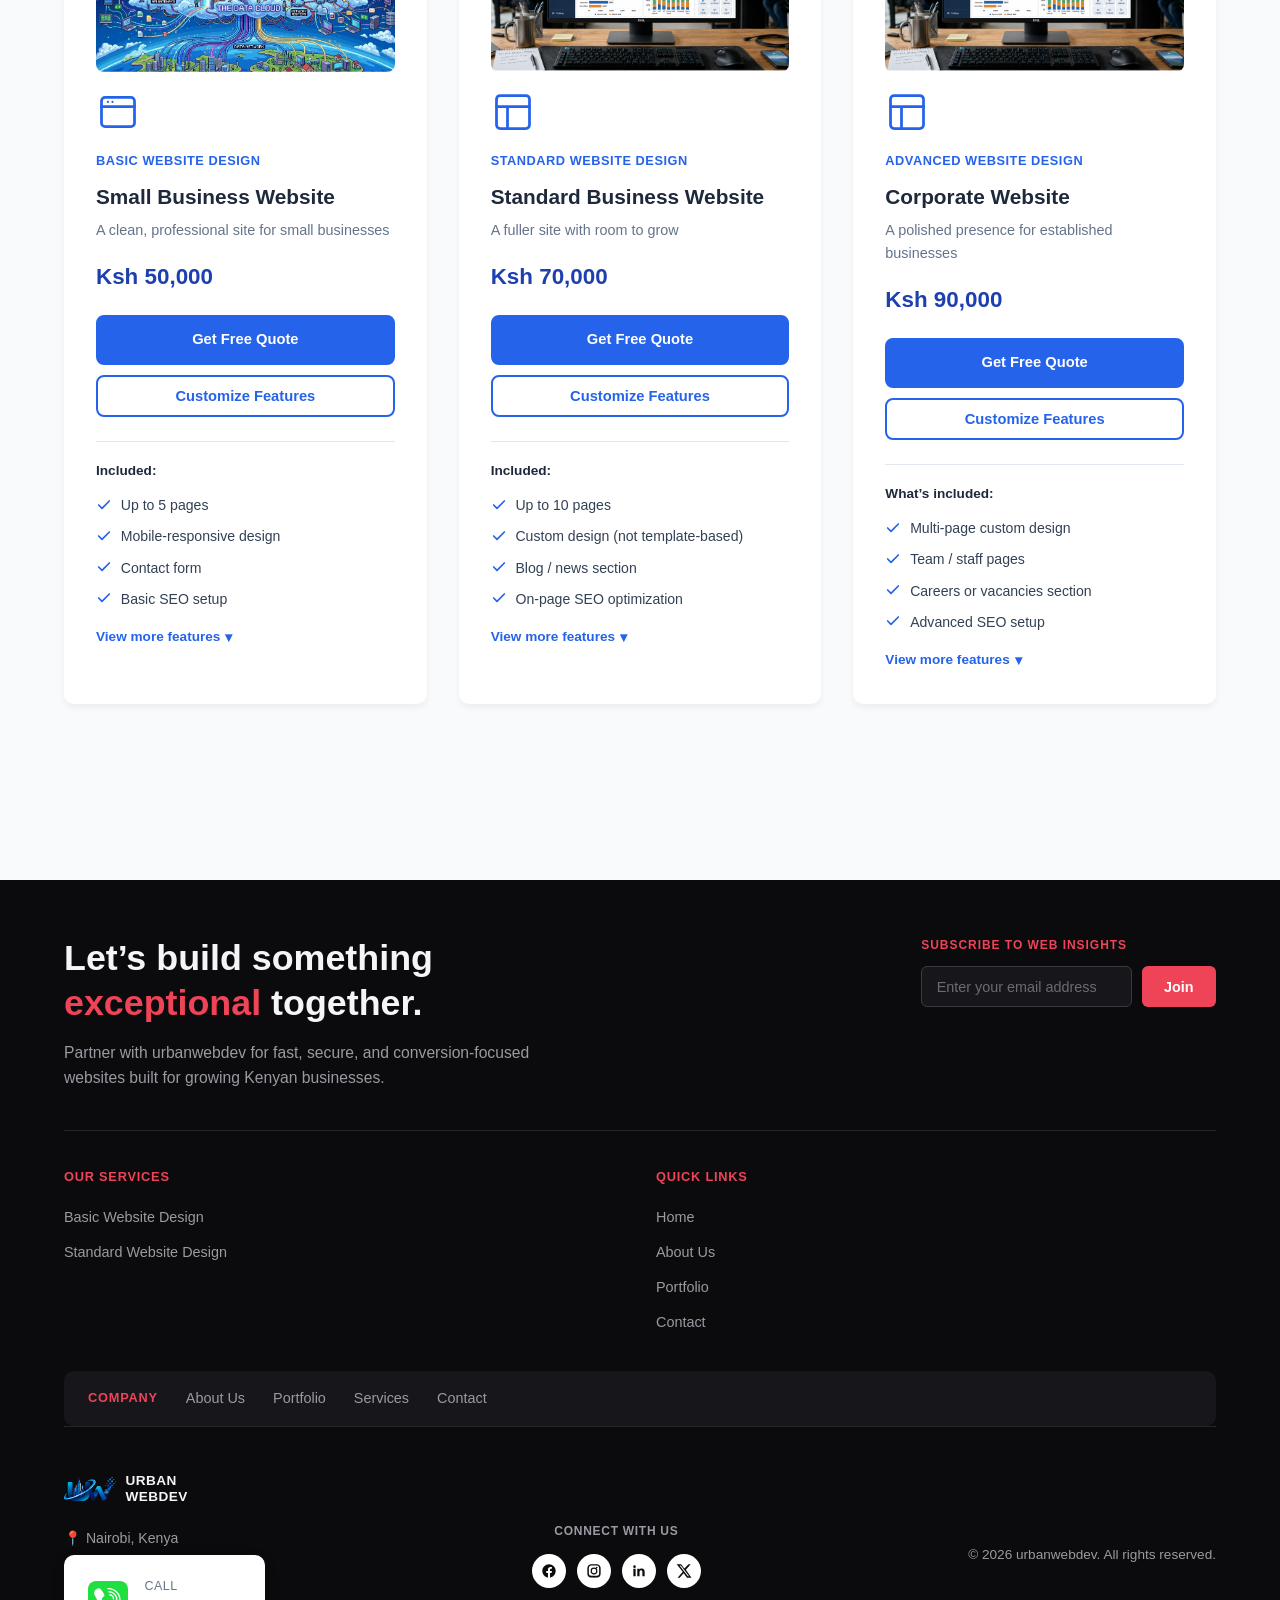
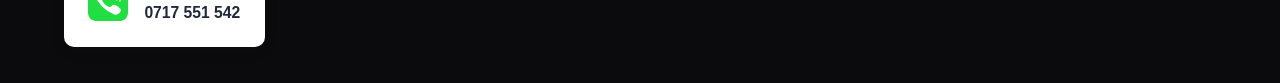
<file: services/index.html>
<!doctype html>
<html lang="en">
  <head>
    <link rel="icon" type="image/x-icon" href="../assets/icons/favicon.ico" />
    <!-- Google Tag Manager -->
    <!-- Google tag (gtag.js) -->
    <script
      async
      src="https://www.googletagmanager.com/gtag/js?id=G-YHQ4M8K61Y"
    ></script>
    <script>
      window.dataLayer = window.dataLayer || [];
      function gtag() {
        dataLayer.push(arguments);
      }
      gtag("js", new Date());

      gtag("config", "G-YHQ4M8K61Y");
    </script>
    <!-- End Google Tag Manager -->
    <meta charset="UTF-8" />
    <meta name="viewport" content="width=device-width, initial-scale=1.0" />
    <title>Web Development Services in Nairobi, Kenya | urbanwebdev</title>
    <meta
      name="description"
      content="Explore urbanwebdev's basic, standard, and corporate website packages in Nairobi, Kenya."
    />
    <meta
      name="keywords"
      content="website packages Kenya, website development Nairobi, business website design Kenya, corporate website Nairobi"
    />
    <meta name="robots" content="index, follow" />
    <meta name="author" content="urbanwebdev" />
    <link rel="canonical" href="https://urbanwebdevelopers.com/services/" />

    <!-- Geo tags for local SEO (Nairobi, Kenya) -->
    <meta name="geo.region" content="KE-30" />
    <meta name="geo.placename" content="Nairobi, Kenya" />
    <meta name="geo.position" content="-1.286389;36.817223" />
    <meta name="ICBM" content="-1.286389, 36.817223" />

    <!-- Open Graph / Facebook / WhatsApp -->
    <meta property="og:type" content="website" />
    <meta
      property="og:url"
      content="https://urbanwebdevelopers.com/services/"
    />
    <meta
      property="og:title"
      content="Web Development Services in Nairobi, Kenya | urbanwebdev"
    />
    <meta
      property="og:description"
      content="Explore urbanwebdev's basic, standard, and corporate website packages in Nairobi, Kenya."
    />
    <meta
      property="og:image"
      content="https://urbanwebdevelopers.com/assets/brand-logo/UWD%20Brand-Logo.svg"
    />
    <meta property="og:site_name" content="urbanwebdev" />
    <meta property="og:locale" content="en_KE" />

    <!-- Twitter Card -->
    <meta name="twitter:card" content="summary_large_image" />
    <meta
      name="twitter:title"
      content="Web Development Services in Nairobi, Kenya | urbanwebdev"
    />
    <meta
      name="twitter:description"
      content="Explore urbanwebdev's basic, standard, and corporate website packages in Nairobi, Kenya."
    />
    <meta
      name="twitter:image"
      content="https://urbanwebdevelopers.com/assets/brand-logo/UWD%20Brand-Logo.svg"
    />

    <meta name="theme-color" content="#2563eb" />
    <link rel="stylesheet" href="../assets/styles/styles.css" />
    <style>
      .pricing-section {
        max-width: 1200px;
        margin: 0 auto;
        padding: 4rem 1.5rem;
      }

      .section-heading {
        text-align: center;
        margin-bottom: 3rem;
        color: var(--text-dark);
      }

      .pricing-grid {
        display: grid;
        grid-template-columns: repeat(3, minmax(0, 1fr));
        gap: 2rem;
        margin-bottom: 3rem;
      }

      .pricing-card {
        background: white;
        padding: 2rem;
        border-radius: 10px;
        box-shadow: 0 4px 6px rgba(0, 0, 0, 0.05);
        transition: transform 0.3s ease;
        opacity: 0;
        transform: translateY(20px);
        border-top: 4px solid var(--primary-blue);
      }

      .pricing-card.visible {
        opacity: 1;
        transform: translateY(0);
      }

      .pricing-card:hover {
        transform: translateY(-5px);
        box-shadow: 0 6px 12px rgba(0, 0, 0, 0.1);
      }

      .service-timeline-item:not(:first-child),
      #pkg-landing-page,
      #pkg-basic-ecommerce,
      #pkg-advanced-ecommerce,
      #pkg-domain-registration,
      #pkg-web-hosting,
      #pkg-ssl-certificate,
      #additional-services {
        display: none;
      }

      .card-category {
        color: var(--primary-blue);
        font-weight: 600;
        margin-bottom: 0.5rem;
      }

      .card-title {
        color: var(--text-dark);
        margin-bottom: 1rem;
        font-size: 1.2rem;
      }

      .card-price {
        color: var(--dark-blue);
        font-size: 1.4rem;
        font-weight: 700;
        margin-bottom: 1rem;
      }

      .card-description {
        color: #64748b;
        font-size: 0.9rem;
      }

      .card-image-placeholder {
        width: 100%;
        aspect-ratio: 16 / 9;
        border: 2px dashed #cbd5e1;
        border-radius: 8px;
        background: #f8fafc;
        display: flex;
        flex-direction: column;
        align-items: center;
        justify-content: center;
        gap: 0.35rem;
        color: #94a3b8;
        margin-bottom: 1.1rem;
      }

      .card-image-placeholder svg {
        width: 30px;
        height: 30px;
      }

      .card-image-placeholder span {
        font-size: 0.7rem;
        font-weight: 600;
        text-transform: uppercase;
        letter-spacing: 0.04em;
      }

      .card-image {
        width: 100%;
        aspect-ratio: 16 / 9;
        border-radius: 8px;
        overflow: hidden;
        margin-bottom: 1.1rem;
      }

      .card-image img {
        display: block;
        width: 100%;
        height: 100%;
        object-fit: cover;
      }

      .card-icon {
        width: 44px;
        height: 44px;
        display: flex;
        align-items: center;
        justify-content: center;
        color: var(--primary-blue);
        margin-bottom: 1.1rem;
      }

      .card-icon svg {
        width: 100%;
        height: 100%;
      }

      .card-category {
        color: var(--primary-blue);
        font-weight: 600;
        font-size: 0.8rem;
        text-transform: uppercase;
        letter-spacing: 0.04em;
        margin-bottom: 0.5rem;
      }

      .card-title {
        color: var(--text-dark);
        margin-bottom: 0.35rem;
        font-size: 1.3rem;
      }

      .card-tagline {
        color: #64748b;
        font-size: 0.9rem;
        margin-bottom: 1.1rem;
      }

      .card-price {
        color: var(--dark-blue);
        font-size: 1.4rem;
        font-weight: 700;
        margin-bottom: 1.25rem;
      }

      .card-description {
        color: #64748b;
        font-size: 0.85rem;
        margin-top: -1rem;
        margin-bottom: 1.1rem;
      }

      .card-actions {
        display: flex;
        flex-direction: column;
        gap: 0.6rem;
        margin-bottom: 1.5rem;
      }

      .card-btn {
        display: block;
        width: 100%;
        text-align: center;
        padding: 0.7rem 1rem;
        border-radius: 8px;
        font-weight: 600;
        font-size: 0.92rem;
        text-decoration: none;
        cursor: pointer;
        border: 2px solid var(--primary-blue);
        transition:
          background-color 0.2s ease,
          color 0.2s ease,
          transform 0.2s ease;
        font-family: inherit;
      }

      .card-btn-primary {
        background: var(--primary-blue);
        color: #ffffff;
      }

      .card-btn-primary:hover {
        background: var(--dark-blue);
        border-color: var(--dark-blue);
        transform: translateY(-2px);
      }

      .card-btn-outline {
        background: transparent;
        color: var(--primary-blue);
      }

      .card-btn-outline:hover {
        background: var(--primary-blue);
        color: #ffffff;
        transform: translateY(-2px);
      }

      .card-divider {
        border: none;
        border-top: 1px solid #e2e8f0;
        margin: 0 0 1.1rem;
      }

      .card-features-heading {
        font-size: 0.85rem;
        font-weight: 700;
        color: var(--text-dark);
        margin-bottom: 0.8rem;
      }

      .card-features-list {
        list-style: none;
        margin: 0 0 0.8rem;
        padding: 0;
        display: flex;
        flex-direction: column;
        gap: 0.55rem;
      }

      .card-features-list li {
        display: flex;
        align-items: flex-start;
        gap: 0.55rem;
        font-size: 0.88rem;
        color: #334155;
      }

      .card-features-list li.extra-feature {
        display: none;
      }

      .pricing-card.expanded .card-features-list li.extra-feature {
        display: flex;
      }

      .card-features-list li .check-icon {
        flex-shrink: 0;
        width: 16px;
        height: 16px;
        color: var(--primary-blue);
        margin-top: 0.15rem;
      }

      .card-features-toggle {
        background: none;
        border: none;
        color: var(--primary-blue);
        font-weight: 600;
        font-size: 0.85rem;
        cursor: pointer;
        padding: 0;
        display: inline-flex;
        align-items: center;
        gap: 0.3rem;
        font-family: inherit;
      }

      .card-features-toggle:hover {
        text-decoration: underline;
      }

      .card-features-toggle .toggle-arrow {
        transition: transform 0.2s ease;
        display: inline-block;
      }

      .pricing-card.expanded .card-features-toggle .toggle-arrow {
        transform: rotate(180deg);
      }

      .pricing-card.card-highlight {
        animation: cardHighlightPulse 1.6s ease;
      }

      @keyframes cardHighlightPulse {
        0% {
          box-shadow: 0 0 0 0 rgba(37, 99, 235, 0.55);
        }
        60% {
          box-shadow: 0 0 0 14px rgba(37, 99, 235, 0);
        }
        100% {
          box-shadow: 0 0 0 0 rgba(37, 99, 235, 0);
        }
      }

      @media (max-width: 900px) {
        .pricing-grid {
          grid-template-columns: 1fr;
        }
      }

      /* Our Services overview — hexagon timeline, dark navy theme */
      .services-overview-section {
        background: linear-gradient(180deg, #0a1128 0%, #0d1733 100%);
        padding: 4.5rem 5%;
      }

      .services-overview-intro {
        max-width: 760px;
        margin: 0 auto 3rem;
        text-align: center;
      }

      .services-overview-intro .eyebrow {
        display: inline-block;
        color: #60a5fa;
        font-weight: 700;
        font-size: 0.8rem;
        text-transform: uppercase;
        letter-spacing: 0.08em;
        margin-bottom: 0.75rem;
      }

      .services-overview-intro h2 {
        color: #ffffff;
        font-size: clamp(1.7rem, 3vw, 2.3rem);
        margin-bottom: 1rem;
      }

      .services-overview-intro p {
        color: #b6c2e0;
        font-size: 1rem;
        line-height: 1.7;
      }

      .services-timeline {
        max-width: 900px;
        margin: 0 auto;
        position: relative;
      }

      .services-timeline::before {
        content: "";
        position: absolute;
        left: 34px;
        top: 34px;
        bottom: 34px;
        width: 2px;
        background: repeating-linear-gradient(
          to bottom,
          #3b5bdb 0,
          #3b5bdb 6px,
          transparent 6px,
          transparent 12px
        );
      }

      .service-timeline-item {
        position: relative;
        display: flex;
        gap: 1.75rem;
        padding-bottom: 2.75rem;
      }

      .service-timeline-item:last-child {
        padding-bottom: 0;
      }

      .service-hex {
        position: relative;
        z-index: 1;
        flex-shrink: 0;
        width: 68px;
        height: 68px;
        display: flex;
        align-items: center;
        justify-content: center;
        background: linear-gradient(135deg, #1e3a8a, #2563eb);
        clip-path: polygon(
          25% 0%,
          75% 0%,
          100% 50%,
          75% 100%,
          25% 100%,
          0% 50%
        );
        box-shadow: 0 0 0 4px #0a1128;
      }

      .service-hex svg {
        width: 30px;
        height: 30px;
        color: #ffffff;
      }

      .service-timeline-content h3 {
        color: #ffffff;
        font-size: 1.2rem;
        margin-bottom: 0.5rem;
      }

      .service-timeline-content > p {
        color: #b6c2e0;
        font-size: 0.95rem;
        line-height: 1.7;
        margin-bottom: 0.9rem;
      }

      .service-feature-list {
        list-style: none;
        margin: 0;
        padding: 0;
        display: grid;
        grid-template-columns: repeat(2, 1fr);
        gap: 0.5rem 1.5rem;
      }

      .service-feature-list li {
        display: flex;
        align-items: flex-start;
        gap: 0.5rem;
        color: #93a5cc;
        font-size: 0.87rem;
        line-height: 1.5;
      }

      .service-feature-list li svg {
        flex-shrink: 0;
        width: 15px;
        height: 15px;
        margin-top: 0.15rem;
        color: #60a5fa;
      }

      @media (max-width: 900px) {
        .services-timeline::before {
          left: 28px;
        }

        .service-hex {
          width: 56px;
          height: 56px;
        }

        .service-hex svg {
          width: 24px;
          height: 24px;
        }

        .service-feature-list {
          grid-template-columns: 1fr;
        }
      }
    </style>
    <!-- Structured data: Service catalog for local SEO -->
    <script type="application/ld+json">
      {
        "@context": "https://schema.org",
        "@type": "ItemList",
        "name": "Web Development Services in Nairobi, Kenya",
        "itemListElement": [
          {
            "@type": "Service",
            "position": 1,
            "name": "Basic Website",
            "description": "A clean, professional website for small businesses at Ksh 50,000."
          },
          {
            "@type": "Service",
            "position": 2,
            "name": "Standard Website",
            "description": "A fuller website with room to grow at Ksh 70,000."
          },
          {
            "@type": "Service",
            "position": 3,
            "name": "Corporate Website",
            "description": "A polished website for established businesses at Ksh 90,000."
          }
        ]
      }
    </script>
  </head>
  <body>
    <!-- Google Tag Manager (noscript) -->
    <noscript
      ><iframe
        src="https://www.googletagmanager.com/ns.html?id=GTM-MP3FTV48"
        height="0"
        width="0"
        style="display: none; visibility: hidden"
      ></iframe
    ></noscript>
    <!-- End Google Tag Manager (noscript) -->
    <nav class="navbar">
      <div class="navbar-inner">
        <a href="../" class="brand">
          <span class="brand-mark">
            <img
              src="../assets/brand-logo/UWD Brand-Logo.svg"
              alt="Urban WebDev Logo"
            />
          </span>
          <span class="brand-text">URBAN<br />WEBDEV</span>
        </a>

        <div class="nav-links" id="navLinks">
          <a href="../" data-i18n="nav.home">Home</a>
          <a href="../about/" data-i18n="nav.about">About Us</a>
          <div class="nav-dropdown">
            <a href="../services/" class="nav-dropdown-toggle"
              ><span data-i18n="nav.services">Services</span>
              <span class="dropdown-caret" aria-hidden="true">▾</span></a
            >
            <div class="nav-dropdown-menu">
              <a href="#pkg-small-business-basic"
                >Small Business Website (Basic)</a
              >
              <a href="#pkg-small-business-standard"
                >Standard Business Website
              </a>
              <a href="#pkg-corporate-website">Corporate Website</a>
            </div>
          </div>
          <a href="../portfolio/" data-i18n="nav.portfolio">Portfolio</a>
          <a href="../contact/" data-i18n="nav.contact">Contact</a>
        </div>

        <div class="navbar-actions">
          <a href="../contact/" class="nav-cta" data-i18n="nav.cta"
            >Get in touch →</a
          >
          <button
            class="hamburger"
            id="hamburgerBtn"
            type="button"
            aria-label="Toggle navigation menu"
            aria-expanded="false"
            aria-controls="navLinks"
          >
            <span class="hamburger-bar"></span>
            <span class="hamburger-bar"></span>
            <span class="hamburger-bar"></span>
          </button>
        </div>
      </div>
    </nav>

    <header class="hero-split">
      <div class="hero-split-text">
        <span class="eyebrow" data-i18n="hero.services.eyebrow"
          >What We Offer</span
        >
        <h1 data-i18n-html="hero.services.headingHtml">
          Web Development <span class="accent">Packages</span> Built to Scale
        </h1>
        <p data-i18n="hero.services.text">
          Website packages designed to help businesses launch faster and grow
          smarter with a clear, professional website package for every stage of
          growth.
        </p>
        <div class="hero-split-actions">
          <a href="#pricing" class="cta-button" data-i18n="hero.services.btn1"
            >View Packages →</a
          >
          <a
            href="../contact/"
            class="btn-outline"
            data-i18n="hero.services.btn2"
            >Talk to Us</a
          >
        </div>
      </div>
      <div class="hero-split-visual">
        <div class="visual-grid">
          <div
            class="visual-card card-a anim-spin"
            style="--spin-duration: 22s"
          >
            <img
              src="../assets/images/Data%20center%20nets.svg"
              alt="Data center server racks"
              loading="lazy"
            />
          </div>
          <div
            class="visual-card card-b anim-slide"
            style="--slide-duration: 7s"
          >
            <img
              src="../assets/images/cloud%20computing%20and%20orchestration.svg"
              alt="Cloud computing platform illustration"
              loading="lazy"
            />
          </div>
          <div
            class="visual-card card-c anim-slide"
            style="--slide-duration: 5s"
          >
            <img
              src="../assets/images/SEO.svg"
              alt="SEO and traffic analytics illustration"
              loading="lazy"
            />
          </div>
          <div
            class="visual-card card-d anim-spin"
            style="--spin-duration: 28s"
          >
            <img
              src="../assets/images/SAAS%20SYSTEMS.svg"
              alt="Project management software dashboard illustration"
              loading="lazy"
            />
          </div>
          <div
            class="visual-card card-e anim-slide"
            style="--slide-duration: 6s"
          >
            <img
              src="../assets/images/Custom_erp_systems.svg"
              alt="Business dashboard illustration"
              loading="lazy"
            />
          </div>
          <div
            class="visual-card card-f anim-spin"
            style="--spin-duration: 18s"
          >
            <img
              src="../assets/images/advanced%20ecommerce.svg"
              alt="Online store illustration"
              loading="lazy"
            />
          </div>
        </div>
      </div>
    </header>

    <section class="services-overview-section">
      <div class="services-overview-intro">
        <span class="eyebrow">What We Do</span>
        <h2>Web Development Services in Nairobi, Kenya</h2>
        <p>
          urbanwebdev is a web development and software development company
          based in Nairobi, Kenya, offering focused website development packages
          for businesses across the country. Choose a basic, standard, or
          corporate website built to help your business grow online.
        </p>
      </div>

      <div class="services-timeline">
        <div class="service-timeline-item">
          <div class="service-hex">
            <svg
              viewBox="0 0 24 24"
              fill="none"
              stroke="currentColor"
              stroke-width="1.5"
              stroke-linecap="round"
              stroke-linejoin="round"
              aria-hidden="true"
            >
              <path d="M8 5L3 12l5 7" />
              <path d="M16 5l5 7-5 7" />
            </svg>
          </div>
          <div class="service-timeline-content">
            <h3>Website Development</h3>
            <p>
              Custom, responsive, and high-performance websites tailored to your
              business goals. As a trusted website development company in
              Nairobi, Kenya, urbanwebdev builds fast-loading, mobile-first
              websites that help local businesses stand out online. Whether you
              need a small business website, a corporate site, or a custom web
              platform, our Nairobi-based web development team combines clean
              code with modern design to deliver real results.
            </p>
            <ul class="service-feature-list">
              <li>
                <svg
                  viewBox="0 0 24 24"
                  fill="none"
                  stroke="currentColor"
                  stroke-width="2.5"
                  stroke-linecap="round"
                  stroke-linejoin="round"
                  aria-hidden="true"
                >
                  <path d="M20 6L9 17l-5-5" /></svg
                ><span>Custom-coded, mobile-responsive websites</span>
              </li>
              <li>
                <svg
                  viewBox="0 0 24 24"
                  fill="none"
                  stroke="currentColor"
                  stroke-width="2.5"
                  stroke-linecap="round"
                  stroke-linejoin="round"
                  aria-hidden="true"
                >
                  <path d="M20 6L9 17l-5-5" /></svg
                ><span>SEO-friendly site architecture from day one</span>
              </li>
              <li>
                <svg
                  viewBox="0 0 24 24"
                  fill="none"
                  stroke="currentColor"
                  stroke-width="2.5"
                  stroke-linecap="round"
                  stroke-linejoin="round"
                  aria-hidden="true"
                >
                  <path d="M20 6L9 17l-5-5" /></svg
                ><span>Fast-loading pages built for Kenyan networks</span>
              </li>
              <li>
                <svg
                  viewBox="0 0 24 24"
                  fill="none"
                  stroke="currentColor"
                  stroke-width="2.5"
                  stroke-linecap="round"
                  stroke-linejoin="round"
                  aria-hidden="true"
                >
                  <path d="M20 6L9 17l-5-5" /></svg
                ><span>Ongoing technical support after launch</span>
              </li>
            </ul>
          </div>
        </div>

        <div class="service-timeline-item">
          <div class="service-hex">
            <svg
              viewBox="0 0 24 24"
              fill="none"
              stroke="currentColor"
              stroke-width="1.5"
              stroke-linecap="round"
              stroke-linejoin="round"
              aria-hidden="true"
            >
              <circle cx="9" cy="20" r="1.2" />
              <circle cx="18" cy="20" r="1.2" />
              <path
                d="M2.5 3h2l2.6 12.4a2 2 0 0 0 2 1.6h8.8a2 2 0 0 0 2-1.6L21.5 7H6"
              />
            </svg>
          </div>
          <div class="service-timeline-content">
            <h3>E-commerce Solutions</h3>
            <p>
              Secure online stores that convert visitors into loyal customers.
              We build e-commerce websites in Kenya that make it easy for
              businesses to sell online &mdash; from M-Pesa payment integration
              to secure checkout and inventory management. Our e-commerce
              development services in Nairobi help retailers, wholesalers, and
              small businesses across Kenya reach more customers and grow
              revenue.
            </p>
            <ul class="service-feature-list">
              <li>
                <svg
                  viewBox="0 0 24 24"
                  fill="none"
                  stroke="currentColor"
                  stroke-width="2.5"
                  stroke-linecap="round"
                  stroke-linejoin="round"
                  aria-hidden="true"
                >
                  <path d="M20 6L9 17l-5-5" /></svg
                ><span>M-Pesa and card payment integration</span>
              </li>
              <li>
                <svg
                  viewBox="0 0 24 24"
                  fill="none"
                  stroke="currentColor"
                  stroke-width="2.5"
                  stroke-linecap="round"
                  stroke-linejoin="round"
                  aria-hidden="true"
                >
                  <path d="M20 6L9 17l-5-5" /></svg
                ><span>Secure checkout and order management</span>
              </li>
              <li>
                <svg
                  viewBox="0 0 24 24"
                  fill="none"
                  stroke="currentColor"
                  stroke-width="2.5"
                  stroke-linecap="round"
                  stroke-linejoin="round"
                  aria-hidden="true"
                >
                  <path d="M20 6L9 17l-5-5" /></svg
                ><span>Product catalogs built to scale</span>
              </li>
              <li>
                <svg
                  viewBox="0 0 24 24"
                  fill="none"
                  stroke="currentColor"
                  stroke-width="2.5"
                  stroke-linecap="round"
                  stroke-linejoin="round"
                  aria-hidden="true"
                >
                  <path d="M20 6L9 17l-5-5" /></svg
                ><span>Mobile-optimized shopping experience</span>
              </li>
            </ul>
          </div>
        </div>

        <div class="service-timeline-item">
          <div class="service-hex">
            <svg
              viewBox="0 0 24 24"
              fill="none"
              stroke="currentColor"
              stroke-width="1.5"
              stroke-linecap="round"
              stroke-linejoin="round"
              aria-hidden="true"
            >
              <path d="M12 19l7-7 3 3-7 7-3-3z" />
              <path d="M18 13l-1.5-7.5L2 2l3.5 14.5L13 18l5-5z" />
              <circle cx="7.5" cy="7.5" r="1.5" />
            </svg>
          </div>
          <div class="service-timeline-content">
            <h3>UI/UX Design</h3>
            <p>
              Beautiful, user-centered designs that deliver seamless
              experiences. Great web design in Kenya starts with understanding
              your users. Our UI/UX design team in Nairobi creates intuitive,
              visually engaging interfaces for websites and web applications,
              ensuring visitors stay longer, trust your brand, and convert into
              customers.
            </p>
            <ul class="service-feature-list">
              <li>
                <svg
                  viewBox="0 0 24 24"
                  fill="none"
                  stroke="currentColor"
                  stroke-width="2.5"
                  stroke-linecap="round"
                  stroke-linejoin="round"
                  aria-hidden="true"
                >
                  <path d="M20 6L9 17l-5-5" /></svg
                ><span>User research and wireframing</span>
              </li>
              <li>
                <svg
                  viewBox="0 0 24 24"
                  fill="none"
                  stroke="currentColor"
                  stroke-width="2.5"
                  stroke-linecap="round"
                  stroke-linejoin="round"
                  aria-hidden="true"
                >
                  <path d="M20 6L9 17l-5-5" /></svg
                ><span>Custom visual design systems</span>
              </li>
              <li>
                <svg
                  viewBox="0 0 24 24"
                  fill="none"
                  stroke="currentColor"
                  stroke-width="2.5"
                  stroke-linecap="round"
                  stroke-linejoin="round"
                  aria-hidden="true"
                >
                  <path d="M20 6L9 17l-5-5" /></svg
                ><span>Mobile-first, accessible interfaces</span>
              </li>
              <li>
                <svg
                  viewBox="0 0 24 24"
                  fill="none"
                  stroke="currentColor"
                  stroke-width="2.5"
                  stroke-linecap="round"
                  stroke-linejoin="round"
                  aria-hidden="true"
                >
                  <path d="M20 6L9 17l-5-5" /></svg
                ><span>Usability testing and iteration</span>
              </li>
            </ul>
          </div>
        </div>

        <div class="service-timeline-item">
          <div class="service-hex">
            <svg
              viewBox="0 0 24 24"
              fill="none"
              stroke="currentColor"
              stroke-width="1.5"
              stroke-linecap="round"
              stroke-linejoin="round"
              aria-hidden="true"
            >
              <rect x="3" y="4" width="18" height="14" rx="2" />
              <path d="M3 9h18" />
              <circle cx="17.5" cy="14.5" r="2.2" />
              <path
                d="M17.5 12.3v.6M17.5 15.9v.6M15.6 13.4l.5.3M18.9 15.3l.5.3M15.6 15.6l.5-.3M18.9 13.7l.5-.3"
              />
            </svg>
          </div>
          <div class="service-timeline-content">
            <h3>Web Applications</h3>
            <p>
              Powerful web apps to streamline operations and boost productivity.
              Beyond websites, urbanwebdev is a software development company in
              Kenya building custom web applications &mdash; from client portals
              to internal business tools. We help Nairobi businesses automate
              workflows, manage data, and operate more efficiently with tailored
              software solutions.
            </p>
            <ul class="service-feature-list">
              <li>
                <svg
                  viewBox="0 0 24 24"
                  fill="none"
                  stroke="currentColor"
                  stroke-width="2.5"
                  stroke-linecap="round"
                  stroke-linejoin="round"
                  aria-hidden="true"
                >
                  <path d="M20 6L9 17l-5-5" /></svg
                ><span>Custom dashboards and admin panels</span>
              </li>
              <li>
                <svg
                  viewBox="0 0 24 24"
                  fill="none"
                  stroke="currentColor"
                  stroke-width="2.5"
                  stroke-linecap="round"
                  stroke-linejoin="round"
                  aria-hidden="true"
                >
                  <path d="M20 6L9 17l-5-5" /></svg
                ><span>Client and staff portals</span>
              </li>
              <li>
                <svg
                  viewBox="0 0 24 24"
                  fill="none"
                  stroke="currentColor"
                  stroke-width="2.5"
                  stroke-linecap="round"
                  stroke-linejoin="round"
                  aria-hidden="true"
                >
                  <path d="M20 6L9 17l-5-5" /></svg
                ><span>Database-driven applications</span>
              </li>
              <li>
                <svg
                  viewBox="0 0 24 24"
                  fill="none"
                  stroke="currentColor"
                  stroke-width="2.5"
                  stroke-linecap="round"
                  stroke-linejoin="round"
                  aria-hidden="true"
                >
                  <path d="M20 6L9 17l-5-5" /></svg
                ><span>Integration with existing business systems</span>
              </li>
            </ul>
          </div>
        </div>

        <div class="service-timeline-item">
          <div class="service-hex">
            <svg
              viewBox="0 0 24 24"
              fill="none"
              stroke="currentColor"
              stroke-width="1.5"
              stroke-linecap="round"
              stroke-linejoin="round"
              aria-hidden="true"
            >
              <path d="M3 17l6-6 4 4 8-8" />
              <path d="M15 7h6v6" />
            </svg>
          </div>
          <div class="service-timeline-content">
            <h3>SEO &amp; Digital Marketing</h3>
            <p>
              Improve visibility, attract traffic, and grow your brand online.
              Being online isn&rsquo;t enough &mdash; you need to be found. Our
              SEO services in Kenya help businesses rank higher on Google for
              searches like &ldquo;web development Nairobi&rdquo; and
              &ldquo;software development Kenya,&rdquo; driving qualified
              organic traffic and measurable growth.
            </p>
            <ul class="service-feature-list">
              <li>
                <svg
                  viewBox="0 0 24 24"
                  fill="none"
                  stroke="currentColor"
                  stroke-width="2.5"
                  stroke-linecap="round"
                  stroke-linejoin="round"
                  aria-hidden="true"
                >
                  <path d="M20 6L9 17l-5-5" /></svg
                ><span>On-page and technical SEO</span>
              </li>
              <li>
                <svg
                  viewBox="0 0 24 24"
                  fill="none"
                  stroke="currentColor"
                  stroke-width="2.5"
                  stroke-linecap="round"
                  stroke-linejoin="round"
                  aria-hidden="true"
                >
                  <path d="M20 6L9 17l-5-5" /></svg
                ><span>Local SEO for Nairobi and Kenya-wide searches</span>
              </li>
              <li>
                <svg
                  viewBox="0 0 24 24"
                  fill="none"
                  stroke="currentColor"
                  stroke-width="2.5"
                  stroke-linecap="round"
                  stroke-linejoin="round"
                  aria-hidden="true"
                >
                  <path d="M20 6L9 17l-5-5" /></svg
                ><span>Keyword research and content strategy</span>
              </li>
              <li>
                <svg
                  viewBox="0 0 24 24"
                  fill="none"
                  stroke="currentColor"
                  stroke-width="2.5"
                  stroke-linecap="round"
                  stroke-linejoin="round"
                  aria-hidden="true"
                >
                  <path d="M20 6L9 17l-5-5" /></svg
                ><span>Monthly performance reporting</span>
              </li>
            </ul>
          </div>
        </div>

        <div class="service-timeline-item">
          <div class="service-hex">
            <svg
              viewBox="0 0 24 24"
              fill="none"
              stroke="currentColor"
              stroke-width="1.5"
              stroke-linecap="round"
              stroke-linejoin="round"
              aria-hidden="true"
            >
              <path d="M4 13a8 8 0 0 1 16 0" />
              <path d="M20 13v3a2 2 0 0 1-2 2h-1" />
              <rect x="3" y="13" width="4" height="5" rx="1" />
              <rect x="17" y="13" width="4" height="5" rx="1" />
              <path d="M13 20a2 2 0 0 1-2 0" />
            </svg>
          </div>
          <div class="service-timeline-content">
            <h3>Maintenance &amp; Support</h3>
            <p>
              Ongoing support and maintenance to keep your website running
              smoothly. Every website needs care after launch. Our website
              maintenance and support plans keep Kenyan businesses online,
              secure, and up to date &mdash; with regular backups, security
              patches, and fast turnaround on fixes whenever you need us.
            </p>
            <ul class="service-feature-list">
              <li>
                <svg
                  viewBox="0 0 24 24"
                  fill="none"
                  stroke="currentColor"
                  stroke-width="2.5"
                  stroke-linecap="round"
                  stroke-linejoin="round"
                  aria-hidden="true"
                >
                  <path d="M20 6L9 17l-5-5" /></svg
                ><span>Regular software and security updates</span>
              </li>
              <li>
                <svg
                  viewBox="0 0 24 24"
                  fill="none"
                  stroke="currentColor"
                  stroke-width="2.5"
                  stroke-linecap="round"
                  stroke-linejoin="round"
                  aria-hidden="true"
                >
                  <path d="M20 6L9 17l-5-5" /></svg
                ><span>Uptime and performance monitoring</span>
              </li>
              <li>
                <svg
                  viewBox="0 0 24 24"
                  fill="none"
                  stroke="currentColor"
                  stroke-width="2.5"
                  stroke-linecap="round"
                  stroke-linejoin="round"
                  aria-hidden="true"
                >
                  <path d="M20 6L9 17l-5-5" /></svg
                ><span>Fast bug fixes and content updates</span>
              </li>
              <li>
                <svg
                  viewBox="0 0 24 24"
                  fill="none"
                  stroke="currentColor"
                  stroke-width="2.5"
                  stroke-linecap="round"
                  stroke-linejoin="round"
                  aria-hidden="true"
                >
                  <path d="M20 6L9 17l-5-5" /></svg
                ><span>Direct support from our Nairobi team</span>
              </li>
            </ul>
          </div>
        </div>
      </div>
    </section>

    <section class="pricing-section" id="pricing">
      <h2 class="section-heading">Web Development Packages</h2>
      <div class="pricing-grid">
        <div class="pricing-card" id="pkg-small-business-basic">
          <div class="card-image">
            <img
              src="../assets/images/cloud%20computing%20and%20orchestration.svg"
              alt="Cloud-based web platform illustration"
              loading="lazy"
            />
          </div>
          <div class="card-icon">
            <svg
              viewBox="0 0 24 24"
              fill="none"
              stroke="currentColor"
              stroke-width="1.5"
              stroke-linecap="round"
              stroke-linejoin="round"
            >
              <rect x="3" y="4" width="18" height="16" rx="2" />
              <path d="M3 9h18" />
              <circle
                cx="6.5"
                cy="6.5"
                r="0.6"
                fill="currentColor"
                stroke="none"
              />
              <circle
                cx="9"
                cy="6.5"
                r="0.6"
                fill="currentColor"
                stroke="none"
              />
            </svg>
          </div>
          <div class="card-category">Basic Website Design</div>
          <h3 class="card-title">Small Business Website</h3>
          <p class="card-tagline">
            A clean, professional site for small businesses
          </p>
          <div class="card-price">Ksh 50,000</div>
          <div class="card-actions">
            <a href="../contact/#contactForm" class="card-btn card-btn-primary"
              >Get Free Quote</a
            >
            <button
              type="button"
              class="card-btn card-btn-outline"
              data-customize-package="Small Business Website"
            >
              Customize Features
            </button>
          </div>
          <hr class="card-divider" />
          <div class="card-features">
            <div class="card-features-heading">Included:</div>
            <ul class="card-features-list">
              <li>
                <svg
                  class="check-icon"
                  viewBox="0 0 24 24"
                  fill="none"
                  stroke="currentColor"
                  stroke-width="2.5"
                  stroke-linecap="round"
                  stroke-linejoin="round"
                  aria-hidden="true"
                >
                  <path d="M20 6L9 17l-5-5" /></svg
                ><span>Up to 5 pages</span>
              </li>
              <li>
                <svg
                  class="check-icon"
                  viewBox="0 0 24 24"
                  fill="none"
                  stroke="currentColor"
                  stroke-width="2.5"
                  stroke-linecap="round"
                  stroke-linejoin="round"
                  aria-hidden="true"
                >
                  <path d="M20 6L9 17l-5-5" /></svg
                ><span>Mobile-responsive design</span>
              </li>
              <li>
                <svg
                  class="check-icon"
                  viewBox="0 0 24 24"
                  fill="none"
                  stroke="currentColor"
                  stroke-width="2.5"
                  stroke-linecap="round"
                  stroke-linejoin="round"
                  aria-hidden="true"
                >
                  <path d="M20 6L9 17l-5-5" /></svg
                ><span>Contact form</span>
              </li>
              <li>
                <svg
                  class="check-icon"
                  viewBox="0 0 24 24"
                  fill="none"
                  stroke="currentColor"
                  stroke-width="2.5"
                  stroke-linecap="round"
                  stroke-linejoin="round"
                  aria-hidden="true"
                >
                  <path d="M20 6L9 17l-5-5" /></svg
                ><span>Basic SEO setup</span>
              </li>
              <li class="extra-feature">
                <svg
                  class="check-icon"
                  viewBox="0 0 24 24"
                  fill="none"
                  stroke="currentColor"
                  stroke-width="2.5"
                  stroke-linecap="round"
                  stroke-linejoin="round"
                  aria-hidden="true"
                >
                  <path d="M20 6L9 17l-5-5" /></svg
                ><span>1 round of revisions</span>
              </li>
              <li class="extra-feature">
                <svg
                  class="check-icon"
                  viewBox="0 0 24 24"
                  fill="none"
                  stroke="currentColor"
                  stroke-width="2.5"
                  stroke-linecap="round"
                  stroke-linejoin="round"
                  aria-hidden="true"
                >
                  <path d="M20 6L9 17l-5-5" /></svg
                ><span>Delivery in 5–7 days</span>
              </li>
              <li class="extra-feature">
                <svg
                  class="check-icon"
                  viewBox="0 0 24 24"
                  fill="none"
                  stroke="currentColor"
                  stroke-width="2.5"
                  stroke-linecap="round"
                  stroke-linejoin="round"
                  aria-hidden="true"
                >
                  <path d="M20 6L9 17l-5-5" /></svg
                ><span>Social media links integration</span>
              </li>
              <li class="extra-feature">
                <svg
                  class="check-icon"
                  viewBox="0 0 24 24"
                  fill="none"
                  stroke="currentColor"
                  stroke-width="2.5"
                  stroke-linecap="round"
                  stroke-linejoin="round"
                  aria-hidden="true"
                >
                  <path d="M20 6L9 17l-5-5" /></svg
                ><span>Google Maps integration</span>
              </li>
              <li class="extra-feature">
                <svg
                  class="check-icon"
                  viewBox="0 0 24 24"
                  fill="none"
                  stroke="currentColor"
                  stroke-width="2.5"
                  stroke-linecap="round"
                  stroke-linejoin="round"
                  aria-hidden="true"
                >
                  <path d="M20 6L9 17l-5-5" /></svg
                ><span>Basic image gallery</span>
              </li>
              <li class="extra-feature">
                <svg
                  class="check-icon"
                  viewBox="0 0 24 24"
                  fill="none"
                  stroke="currentColor"
                  stroke-width="2.5"
                  stroke-linecap="round"
                  stroke-linejoin="round"
                  aria-hidden="true"
                >
                  <path d="M20 6L9 17l-5-5" /></svg
                ><span>WhatsApp click-to-chat button</span>
              </li>
            </ul>
            <button type="button" class="card-features-toggle" data-toggle-card>
              <span class="toggle-label">View more features</span>
              <span class="toggle-arrow">▾</span>
            </button>
          </div>
        </div>

        <div class="pricing-card" id="pkg-landing-page">
          <div class="card-image">
            <img
              src="../assets/images/cloud%20computing%20and%20orchestration.svg"
              alt="Cloud-based web platform illustration"
              loading="lazy"
            />
          </div>
          <div class="card-icon">
            <svg
              viewBox="0 0 24 24"
              fill="none"
              stroke="currentColor"
              stroke-width="1.5"
              stroke-linecap="round"
              stroke-linejoin="round"
            >
              <rect x="3" y="4" width="18" height="16" rx="2" />
              <path d="M3 9h18" />
              <circle
                cx="6.5"
                cy="6.5"
                r="0.6"
                fill="currentColor"
                stroke="none"
              />
              <circle
                cx="9"
                cy="6.5"
                r="0.6"
                fill="currentColor"
                stroke="none"
              />
            </svg>
          </div>
          <div class="card-category">Basic Website Design</div>
          <h3 class="card-title">Landing Page Website</h3>
          <p class="card-tagline">One focused page built to convert visitors</p>
          <div class="card-price">Ksh 10,000 – Ksh 20,000</div>
          <div class="card-actions">
            <a href="../contact/#contactForm" class="card-btn card-btn-primary"
              >Get Free Quote</a
            >
            <button
              type="button"
              class="card-btn card-btn-outline"
              data-customize-package="Landing Page Website"
            >
              Customize Features
            </button>
          </div>
          <hr class="card-divider" />
          <div class="card-features">
            <div class="card-features-heading">What’s included:</div>
            <ul class="card-features-list">
              <li>
                <svg
                  class="check-icon"
                  viewBox="0 0 24 24"
                  fill="none"
                  stroke="currentColor"
                  stroke-width="2.5"
                  stroke-linecap="round"
                  stroke-linejoin="round"
                  aria-hidden="true"
                >
                  <path d="M20 6L9 17l-5-5" /></svg
                ><span>Single-page design</span>
              </li>
              <li>
                <svg
                  class="check-icon"
                  viewBox="0 0 24 24"
                  fill="none"
                  stroke="currentColor"
                  stroke-width="2.5"
                  stroke-linecap="round"
                  stroke-linejoin="round"
                  aria-hidden="true"
                >
                  <path d="M20 6L9 17l-5-5" /></svg
                ><span>Mobile-responsive layout</span>
              </li>
              <li>
                <svg
                  class="check-icon"
                  viewBox="0 0 24 24"
                  fill="none"
                  stroke="currentColor"
                  stroke-width="2.5"
                  stroke-linecap="round"
                  stroke-linejoin="round"
                  aria-hidden="true"
                >
                  <path d="M20 6L9 17l-5-5" /></svg
                ><span>Call-to-action sections</span>
              </li>
              <li>
                <svg
                  class="check-icon"
                  viewBox="0 0 24 24"
                  fill="none"
                  stroke="currentColor"
                  stroke-width="2.5"
                  stroke-linecap="round"
                  stroke-linejoin="round"
                  aria-hidden="true"
                >
                  <path d="M20 6L9 17l-5-5" /></svg
                ><span>Contact form</span>
              </li>
              <li class="extra-feature">
                <svg
                  class="check-icon"
                  viewBox="0 0 24 24"
                  fill="none"
                  stroke="currentColor"
                  stroke-width="2.5"
                  stroke-linecap="round"
                  stroke-linejoin="round"
                  aria-hidden="true"
                >
                  <path d="M20 6L9 17l-5-5" /></svg
                ><span>Delivery in 3–5 days</span>
              </li>
              <li class="extra-feature">
                <svg
                  class="check-icon"
                  viewBox="0 0 24 24"
                  fill="none"
                  stroke="currentColor"
                  stroke-width="2.5"
                  stroke-linecap="round"
                  stroke-linejoin="round"
                  aria-hidden="true"
                >
                  <path d="M20 6L9 17l-5-5" /></svg
                ><span>Testimonials / social proof section</span>
              </li>
              <li class="extra-feature">
                <svg
                  class="check-icon"
                  viewBox="0 0 24 24"
                  fill="none"
                  stroke="currentColor"
                  stroke-width="2.5"
                  stroke-linecap="round"
                  stroke-linejoin="round"
                  aria-hidden="true"
                >
                  <path d="M20 6L9 17l-5-5" /></svg
                ><span>Basic analytics setup</span>
              </li>
              <li class="extra-feature">
                <svg
                  class="check-icon"
                  viewBox="0 0 24 24"
                  fill="none"
                  stroke="currentColor"
                  stroke-width="2.5"
                  stroke-linecap="round"
                  stroke-linejoin="round"
                  aria-hidden="true"
                >
                  <path d="M20 6L9 17l-5-5" /></svg
                ><span>WhatsApp click-to-chat button</span>
              </li>
              <li class="extra-feature">
                <svg
                  class="check-icon"
                  viewBox="0 0 24 24"
                  fill="none"
                  stroke="currentColor"
                  stroke-width="2.5"
                  stroke-linecap="round"
                  stroke-linejoin="round"
                  aria-hidden="true"
                >
                  <path d="M20 6L9 17l-5-5" /></svg
                ><span>Newsletter signup form</span>
              </li>
            </ul>
            <button type="button" class="card-features-toggle" data-toggle-card>
              <span class="toggle-label">View more features</span>
              <span class="toggle-arrow">▾</span>
            </button>
          </div>
        </div>

        <div class="pricing-card" id="pkg-small-business-standard">
          <div class="card-image">
            <img
              src="../assets/images/Custom_erp_systems.svg"
              alt="Business dashboard illustration"
              loading="lazy"
            />
          </div>
          <div class="card-icon">
            <svg
              viewBox="0 0 24 24"
              fill="none"
              stroke="currentColor"
              stroke-width="1.5"
              stroke-linecap="round"
              stroke-linejoin="round"
            >
              <rect x="3" y="3" width="18" height="18" rx="2" />
              <path d="M3 9h18M9 9v12" />
            </svg>
          </div>
          <div class="card-category">Standard Website Design</div>
          <h3 class="card-title">Standard Business Website</h3>
          <p class="card-tagline">A fuller site with room to grow</p>
          <div class="card-price">Ksh 70,000</div>
          <div class="card-actions">
            <a href="../contact/#contactForm" class="card-btn card-btn-primary"
              >Get Free Quote</a
            >
            <button
              type="button"
              class="card-btn card-btn-outline"
              data-customize-package="Small Business Website"
            >
              Customize Features
            </button>
          </div>
          <hr class="card-divider" />
          <div class="card-features">
            <div class="card-features-heading">Included:</div>
            <ul class="card-features-list">
              <li>
                <svg
                  class="check-icon"
                  viewBox="0 0 24 24"
                  fill="none"
                  stroke="currentColor"
                  stroke-width="2.5"
                  stroke-linecap="round"
                  stroke-linejoin="round"
                  aria-hidden="true"
                >
                  <path d="M20 6L9 17l-5-5" /></svg
                ><span>Up to 10 pages</span>
              </li>
              <li>
                <svg
                  class="check-icon"
                  viewBox="0 0 24 24"
                  fill="none"
                  stroke="currentColor"
                  stroke-width="2.5"
                  stroke-linecap="round"
                  stroke-linejoin="round"
                  aria-hidden="true"
                >
                  <path d="M20 6L9 17l-5-5" /></svg
                ><span>Custom design (not template-based)</span>
              </li>
              <li>
                <svg
                  class="check-icon"
                  viewBox="0 0 24 24"
                  fill="none"
                  stroke="currentColor"
                  stroke-width="2.5"
                  stroke-linecap="round"
                  stroke-linejoin="round"
                  aria-hidden="true"
                >
                  <path d="M20 6L9 17l-5-5" /></svg
                ><span>Blog / news section</span>
              </li>
              <li>
                <svg
                  class="check-icon"
                  viewBox="0 0 24 24"
                  fill="none"
                  stroke="currentColor"
                  stroke-width="2.5"
                  stroke-linecap="round"
                  stroke-linejoin="round"
                  aria-hidden="true"
                >
                  <path d="M20 6L9 17l-5-5" /></svg
                ><span>On-page SEO optimization</span>
              </li>
              <li class="extra-feature">
                <svg
                  class="check-icon"
                  viewBox="0 0 24 24"
                  fill="none"
                  stroke="currentColor"
                  stroke-width="2.5"
                  stroke-linecap="round"
                  stroke-linejoin="round"
                  aria-hidden="true"
                >
                  <path d="M20 6L9 17l-5-5" /></svg
                ><span>2 rounds of revisions</span>
              </li>
              <li class="extra-feature">
                <svg
                  class="check-icon"
                  viewBox="0 0 24 24"
                  fill="none"
                  stroke="currentColor"
                  stroke-width="2.5"
                  stroke-linecap="round"
                  stroke-linejoin="round"
                  aria-hidden="true"
                >
                  <path d="M20 6L9 17l-5-5" /></svg
                ><span>Delivery in 2–3 weeks</span>
              </li>
              <li class="extra-feature">
                <svg
                  class="check-icon"
                  viewBox="0 0 24 24"
                  fill="none"
                  stroke="currentColor"
                  stroke-width="2.5"
                  stroke-linecap="round"
                  stroke-linejoin="round"
                  aria-hidden="true"
                >
                  <path d="M20 6L9 17l-5-5" /></svg
                ><span>Image galleries</span>
              </li>
              <li class="extra-feature">
                <svg
                  class="check-icon"
                  viewBox="0 0 24 24"
                  fill="none"
                  stroke="currentColor"
                  stroke-width="2.5"
                  stroke-linecap="round"
                  stroke-linejoin="round"
                  aria-hidden="true"
                >
                  <path d="M20 6L9 17l-5-5" /></svg
                ><span>Google Analytics setup</span>
              </li>
              <li class="extra-feature">
                <svg
                  class="check-icon"
                  viewBox="0 0 24 24"
                  fill="none"
                  stroke="currentColor"
                  stroke-width="2.5"
                  stroke-linecap="round"
                  stroke-linejoin="round"
                  aria-hidden="true"
                >
                  <path d="M20 6L9 17l-5-5" /></svg
                ><span>Social media integration</span>
              </li>
              <li class="extra-feature">
                <svg
                  class="check-icon"
                  viewBox="0 0 24 24"
                  fill="none"
                  stroke="currentColor"
                  stroke-width="2.5"
                  stroke-linecap="round"
                  stroke-linejoin="round"
                  aria-hidden="true"
                >
                  <path d="M20 6L9 17l-5-5" /></svg
                ><span>Newsletter signup form</span>
              </li>
              <li class="extra-feature">
                <svg
                  class="check-icon"
                  viewBox="0 0 24 24"
                  fill="none"
                  stroke="currentColor"
                  stroke-width="2.5"
                  stroke-linecap="round"
                  stroke-linejoin="round"
                  aria-hidden="true"
                >
                  <path d="M20 6L9 17l-5-5" /></svg
                ><span>Basic accessibility checks</span>
              </li>
            </ul>
            <button type="button" class="card-features-toggle" data-toggle-card>
              <span class="toggle-label">View more features</span>
              <span class="toggle-arrow">▾</span>
            </button>
          </div>
        </div>

        <div class="pricing-card" id="pkg-corporate-website">
          <div class="card-image">
            <img
              src="../assets/images/Custom_erp_systems.svg"
              alt="Business dashboard illustration"
              loading="lazy"
            />
          </div>
          <div class="card-icon">
            <svg
              viewBox="0 0 24 24"
              fill="none"
              stroke="currentColor"
              stroke-width="1.5"
              stroke-linecap="round"
              stroke-linejoin="round"
            >
              <rect x="3" y="3" width="18" height="18" rx="2" />
              <path d="M3 9h18M9 9v12" />
            </svg>
          </div>
          <div class="card-category">Advanced Website Design</div>
          <h3 class="card-title">Corporate Website</h3>
          <p class="card-tagline">
            A polished presence for established businesses
          </p>
          <div class="card-price">Ksh 90,000</div>
          <div class="card-actions">
            <a href="../contact/#contactForm" class="card-btn card-btn-primary"
              >Get Free Quote</a
            >
            <button
              type="button"
              class="card-btn card-btn-outline"
              data-customize-package="Corporate Website"
            >
              Customize Features
            </button>
          </div>
          <hr class="card-divider" />
          <div class="card-features">
            <div class="card-features-heading">What’s included:</div>
            <ul class="card-features-list">
              <li>
                <svg
                  class="check-icon"
                  viewBox="0 0 24 24"
                  fill="none"
                  stroke="currentColor"
                  stroke-width="2.5"
                  stroke-linecap="round"
                  stroke-linejoin="round"
                  aria-hidden="true"
                >
                  <path d="M20 6L9 17l-5-5" /></svg
                ><span>Multi-page custom design</span>
              </li>
              <li>
                <svg
                  class="check-icon"
                  viewBox="0 0 24 24"
                  fill="none"
                  stroke="currentColor"
                  stroke-width="2.5"
                  stroke-linecap="round"
                  stroke-linejoin="round"
                  aria-hidden="true"
                >
                  <path d="M20 6L9 17l-5-5" /></svg
                ><span>Team / staff pages</span>
              </li>
              <li>
                <svg
                  class="check-icon"
                  viewBox="0 0 24 24"
                  fill="none"
                  stroke="currentColor"
                  stroke-width="2.5"
                  stroke-linecap="round"
                  stroke-linejoin="round"
                  aria-hidden="true"
                >
                  <path d="M20 6L9 17l-5-5" /></svg
                ><span>Careers or vacancies section</span>
              </li>
              <li>
                <svg
                  class="check-icon"
                  viewBox="0 0 24 24"
                  fill="none"
                  stroke="currentColor"
                  stroke-width="2.5"
                  stroke-linecap="round"
                  stroke-linejoin="round"
                  aria-hidden="true"
                >
                  <path d="M20 6L9 17l-5-5" /></svg
                ><span>Advanced SEO setup</span>
              </li>
              <li class="extra-feature">
                <svg
                  class="check-icon"
                  viewBox="0 0 24 24"
                  fill="none"
                  stroke="currentColor"
                  stroke-width="2.5"
                  stroke-linecap="round"
                  stroke-linejoin="round"
                  aria-hidden="true"
                >
                  <path d="M20 6L9 17l-5-5" /></svg
                ><span>Easy-to-update CMS</span>
              </li>
              <li class="extra-feature">
                <svg
                  class="check-icon"
                  viewBox="0 0 24 24"
                  fill="none"
                  stroke="currentColor"
                  stroke-width="2.5"
                  stroke-linecap="round"
                  stroke-linejoin="round"
                  aria-hidden="true"
                >
                  <path d="M20 6L9 17l-5-5" /></svg
                ><span>Priority support</span>
              </li>
              <li class="extra-feature">
                <svg
                  class="check-icon"
                  viewBox="0 0 24 24"
                  fill="none"
                  stroke="currentColor"
                  stroke-width="2.5"
                  stroke-linecap="round"
                  stroke-linejoin="round"
                  aria-hidden="true"
                >
                  <path d="M20 6L9 17l-5-5" /></svg
                ><span>Multiple department / service pages</span>
              </li>
              <li class="extra-feature">
                <svg
                  class="check-icon"
                  viewBox="0 0 24 24"
                  fill="none"
                  stroke="currentColor"
                  stroke-width="2.5"
                  stroke-linecap="round"
                  stroke-linejoin="round"
                  aria-hidden="true"
                >
                  <path d="M20 6L9 17l-5-5" /></svg
                ><span>Downloadable resources (PDFs, brochures)</span>
              </li>
              <li class="extra-feature">
                <svg
                  class="check-icon"
                  viewBox="0 0 24 24"
                  fill="none"
                  stroke="currentColor"
                  stroke-width="2.5"
                  stroke-linecap="round"
                  stroke-linejoin="round"
                  aria-hidden="true"
                >
                  <path d="M20 6L9 17l-5-5" /></svg
                ><span>Client testimonials section</span>
              </li>
              <li class="extra-feature">
                <svg
                  class="check-icon"
                  viewBox="0 0 24 24"
                  fill="none"
                  stroke="currentColor"
                  stroke-width="2.5"
                  stroke-linecap="round"
                  stroke-linejoin="round"
                  aria-hidden="true"
                >
                  <path d="M20 6L9 17l-5-5" /></svg
                ><span>Google Analytics & Search Console setup</span>
              </li>
              <li class="extra-feature">
                <svg
                  class="check-icon"
                  viewBox="0 0 24 24"
                  fill="none"
                  stroke="currentColor"
                  stroke-width="2.5"
                  stroke-linecap="round"
                  stroke-linejoin="round"
                  aria-hidden="true"
                >
                  <path d="M20 6L9 17l-5-5" /></svg
                ><span>Newsletter integration</span>
              </li>
            </ul>
            <button type="button" class="card-features-toggle" data-toggle-card>
              <span class="toggle-label">View more features</span>
              <span class="toggle-arrow">▾</span>
            </button>
          </div>
        </div>

        <div class="pricing-card" id="pkg-basic-ecommerce">
          <div class="card-image">
            <img
              src="../assets/images/advanced%20ecommerce.svg"
              alt="Online store illustration"
              loading="lazy"
            />
          </div>
          <div class="card-icon">
            <svg
              viewBox="0 0 24 24"
              fill="none"
              stroke="currentColor"
              stroke-width="1.5"
              stroke-linecap="round"
              stroke-linejoin="round"
            >
              <circle cx="9" cy="20" r="1.2" />
              <circle cx="18" cy="20" r="1.2" />
              <path
                d="M2.5 3h2l2.6 12.4a2 2 0 0 0 2 1.6h8.8a2 2 0 0 0 2-1.6L21.5 7H6"
              />
            </svg>
          </div>
          <div class="card-category">E-commerce Website</div>
          <h3 class="card-title">Basic E-commerce</h3>
          <p class="card-tagline">Start selling online with the essentials</p>
          <div class="card-price">Ksh 70,000 – Ksh 150,000</div>
          <div class="card-actions">
            <a href="../contact/#contactForm" class="card-btn card-btn-primary"
              >Get Free Quote</a
            >
            <button
              type="button"
              class="card-btn card-btn-outline"
              data-customize-package="Basic E-commerce"
            >
              Customize Features
            </button>
          </div>
          <hr class="card-divider" />
          <div class="card-features">
            <div class="card-features-heading">What’s included:</div>
            <ul class="card-features-list">
              <li>
                <svg
                  class="check-icon"
                  viewBox="0 0 24 24"
                  fill="none"
                  stroke="currentColor"
                  stroke-width="2.5"
                  stroke-linecap="round"
                  stroke-linejoin="round"
                  aria-hidden="true"
                >
                  <path d="M20 6L9 17l-5-5" /></svg
                ><span>Up to 50 products</span>
              </li>
              <li>
                <svg
                  class="check-icon"
                  viewBox="0 0 24 24"
                  fill="none"
                  stroke="currentColor"
                  stroke-width="2.5"
                  stroke-linecap="round"
                  stroke-linejoin="round"
                  aria-hidden="true"
                >
                  <path d="M20 6L9 17l-5-5" /></svg
                ><span>Shopping cart &amp; checkout</span>
              </li>
              <li>
                <svg
                  class="check-icon"
                  viewBox="0 0 24 24"
                  fill="none"
                  stroke="currentColor"
                  stroke-width="2.5"
                  stroke-linecap="round"
                  stroke-linejoin="round"
                  aria-hidden="true"
                >
                  <path d="M20 6L9 17l-5-5" /></svg
                ><span>M-Pesa payment integration</span>
              </li>
              <li>
                <svg
                  class="check-icon"
                  viewBox="0 0 24 24"
                  fill="none"
                  stroke="currentColor"
                  stroke-width="2.5"
                  stroke-linecap="round"
                  stroke-linejoin="round"
                  aria-hidden="true"
                >
                  <path d="M20 6L9 17l-5-5" /></svg
                ><span>Order management dashboard</span>
              </li>
              <li class="extra-feature">
                <svg
                  class="check-icon"
                  viewBox="0 0 24 24"
                  fill="none"
                  stroke="currentColor"
                  stroke-width="2.5"
                  stroke-linecap="round"
                  stroke-linejoin="round"
                  aria-hidden="true"
                >
                  <path d="M20 6L9 17l-5-5" /></svg
                ><span>Mobile-responsive design</span>
              </li>
              <li class="extra-feature">
                <svg
                  class="check-icon"
                  viewBox="0 0 24 24"
                  fill="none"
                  stroke="currentColor"
                  stroke-width="2.5"
                  stroke-linecap="round"
                  stroke-linejoin="round"
                  aria-hidden="true"
                >
                  <path d="M20 6L9 17l-5-5" /></svg
                ><span>Product categories &amp; search</span>
              </li>
              <li class="extra-feature">
                <svg
                  class="check-icon"
                  viewBox="0 0 24 24"
                  fill="none"
                  stroke="currentColor"
                  stroke-width="2.5"
                  stroke-linecap="round"
                  stroke-linejoin="round"
                  aria-hidden="true"
                >
                  <path d="M20 6L9 17l-5-5" /></svg
                ><span>Customer email notifications</span>
              </li>
              <li class="extra-feature">
                <svg
                  class="check-icon"
                  viewBox="0 0 24 24"
                  fill="none"
                  stroke="currentColor"
                  stroke-width="2.5"
                  stroke-linecap="round"
                  stroke-linejoin="round"
                  aria-hidden="true"
                >
                  <path d="M20 6L9 17l-5-5" /></svg
                ><span>Basic discount / coupon codes</span>
              </li>
              <li class="extra-feature">
                <svg
                  class="check-icon"
                  viewBox="0 0 24 24"
                  fill="none"
                  stroke="currentColor"
                  stroke-width="2.5"
                  stroke-linecap="round"
                  stroke-linejoin="round"
                  aria-hidden="true"
                >
                  <path d="M20 6L9 17l-5-5" /></svg
                ><span>Order tracking for customers</span>
              </li>
            </ul>
            <button type="button" class="card-features-toggle" data-toggle-card>
              <span class="toggle-label">View more features</span>
              <span class="toggle-arrow">▾</span>
            </button>
          </div>
        </div>

        <div class="pricing-card" id="pkg-advanced-ecommerce">
          <div class="card-image">
            <img
              src="../assets/images/advanced%20ecommerce.svg"
              alt="Online store illustration"
              loading="lazy"
            />
          </div>
          <div class="card-icon">
            <svg
              viewBox="0 0 24 24"
              fill="none"
              stroke="currentColor"
              stroke-width="1.5"
              stroke-linecap="round"
              stroke-linejoin="round"
            >
              <circle cx="9" cy="20" r="1.2" />
              <circle cx="18" cy="20" r="1.2" />
              <path
                d="M2.5 3h2l2.6 12.4a2 2 0 0 0 2 1.6h8.8a2 2 0 0 0 2-1.6L21.5 7H6"
              />
            </svg>
          </div>
          <div class="card-category">E-commerce Website</div>
          <h3 class="card-title">Advanced E-commerce</h3>
          <p class="card-tagline">A full storefront built to scale</p>
          <div class="card-price">Ksh 150,000+</div>
          <p class="card-description">
            (Depending on features and customization)
          </p>
          <div class="card-actions">
            <a href="../contact/#contactForm" class="card-btn card-btn-primary"
              >Get Free Quote</a
            >
            <button
              type="button"
              class="card-btn card-btn-outline"
              data-customize-package="Advanced E-commerce"
            >
              Customize Features
            </button>
          </div>
          <hr class="card-divider" />
          <div class="card-features">
            <div class="card-features-heading">What’s included:</div>
            <ul class="card-features-list">
              <li>
                <svg
                  class="check-icon"
                  viewBox="0 0 24 24"
                  fill="none"
                  stroke="currentColor"
                  stroke-width="2.5"
                  stroke-linecap="round"
                  stroke-linejoin="round"
                  aria-hidden="true"
                >
                  <path d="M20 6L9 17l-5-5" /></svg
                ><span>Unlimited products</span>
              </li>
              <li>
                <svg
                  class="check-icon"
                  viewBox="0 0 24 24"
                  fill="none"
                  stroke="currentColor"
                  stroke-width="2.5"
                  stroke-linecap="round"
                  stroke-linejoin="round"
                  aria-hidden="true"
                >
                  <path d="M20 6L9 17l-5-5" /></svg
                ><span>Multiple payment gateways</span>
              </li>
              <li>
                <svg
                  class="check-icon"
                  viewBox="0 0 24 24"
                  fill="none"
                  stroke="currentColor"
                  stroke-width="2.5"
                  stroke-linecap="round"
                  stroke-linejoin="round"
                  aria-hidden="true"
                >
                  <path d="M20 6L9 17l-5-5" /></svg
                ><span>Inventory management</span>
              </li>
              <li>
                <svg
                  class="check-icon"
                  viewBox="0 0 24 24"
                  fill="none"
                  stroke="currentColor"
                  stroke-width="2.5"
                  stroke-linecap="round"
                  stroke-linejoin="round"
                  aria-hidden="true"
                >
                  <path d="M20 6L9 17l-5-5" /></svg
                ><span>Customer accounts &amp; order history</span>
              </li>
              <li class="extra-feature">
                <svg
                  class="check-icon"
                  viewBox="0 0 24 24"
                  fill="none"
                  stroke="currentColor"
                  stroke-width="2.5"
                  stroke-linecap="round"
                  stroke-linejoin="round"
                  aria-hidden="true"
                >
                  <path d="M20 6L9 17l-5-5" /></svg
                ><span>Custom integrations</span>
              </li>
              <li class="extra-feature">
                <svg
                  class="check-icon"
                  viewBox="0 0 24 24"
                  fill="none"
                  stroke="currentColor"
                  stroke-width="2.5"
                  stroke-linecap="round"
                  stroke-linejoin="round"
                  aria-hidden="true"
                >
                  <path d="M20 6L9 17l-5-5" /></svg
                ><span>Product variants (size, color)</span>
              </li>
              <li class="extra-feature">
                <svg
                  class="check-icon"
                  viewBox="0 0 24 24"
                  fill="none"
                  stroke="currentColor"
                  stroke-width="2.5"
                  stroke-linecap="round"
                  stroke-linejoin="round"
                  aria-hidden="true"
                >
                  <path d="M20 6L9 17l-5-5" /></svg
                ><span>Abandoned cart recovery</span>
              </li>
              <li class="extra-feature">
                <svg
                  class="check-icon"
                  viewBox="0 0 24 24"
                  fill="none"
                  stroke="currentColor"
                  stroke-width="2.5"
                  stroke-linecap="round"
                  stroke-linejoin="round"
                  aria-hidden="true"
                >
                  <path d="M20 6L9 17l-5-5" /></svg
                ><span>Multi-currency support</span>
              </li>
              <li class="extra-feature">
                <svg
                  class="check-icon"
                  viewBox="0 0 24 24"
                  fill="none"
                  stroke="currentColor"
                  stroke-width="2.5"
                  stroke-linecap="round"
                  stroke-linejoin="round"
                  aria-hidden="true"
                >
                  <path d="M20 6L9 17l-5-5" /></svg
                ><span>Advanced reporting &amp; analytics</span>
              </li>
              <li class="extra-feature">
                <svg
                  class="check-icon"
                  viewBox="0 0 24 24"
                  fill="none"
                  stroke="currentColor"
                  stroke-width="2.5"
                  stroke-linecap="round"
                  stroke-linejoin="round"
                  aria-hidden="true"
                >
                  <path d="M20 6L9 17l-5-5" /></svg
                ><span>Wishlist functionality</span>
              </li>
            </ul>
            <button type="button" class="card-features-toggle" data-toggle-card>
              <span class="toggle-label">View more features</span>
              <span class="toggle-arrow">▾</span>
            </button>
          </div>
        </div>

        <div class="pricing-card" id="pkg-domain-registration">
          <div class="card-image">
            <img
              src="../assets/images/Data%20center%20nets.svg"
              alt="Data center server racks"
              loading="lazy"
            />
          </div>
          <div class="card-icon">
            <svg
              viewBox="0 0 24 24"
              fill="none"
              stroke="currentColor"
              stroke-width="1.5"
              stroke-linecap="round"
              stroke-linejoin="round"
            >
              <circle cx="12" cy="12" r="9" />
              <path d="M3 12h18" />
              <path d="M12 3a15 15 0 0 1 0 18" />
              <path d="M12 3a15 15 0 0 0 0 18" />
            </svg>
          </div>
          <div class="card-category">Additional Costs</div>
          <h3 class="card-title">Domain Registration</h3>
          <p class="card-tagline">Get your business a proper web address</p>
          <div class="card-price">Ksh 750 – Ksh 2,000/year</div>
          <div class="card-actions">
            <a href="../contact/#contactForm" class="card-btn card-btn-primary"
              >Get Free Quote</a
            >
            <button
              type="button"
              class="card-btn card-btn-outline"
              data-customize-package="Domain Registration"
            >
              Customize Features
            </button>
          </div>
          <hr class="card-divider" />
          <div class="card-features">
            <div class="card-features-heading">What’s included:</div>
            <ul class="card-features-list">
              <li>
                <svg
                  class="check-icon"
                  viewBox="0 0 24 24"
                  fill="none"
                  stroke="currentColor"
                  stroke-width="2.5"
                  stroke-linecap="round"
                  stroke-linejoin="round"
                  aria-hidden="true"
                >
                  <path d="M20 6L9 17l-5-5" /></svg
                ><span>.co.ke or .com domain</span>
              </li>
              <li>
                <svg
                  class="check-icon"
                  viewBox="0 0 24 24"
                  fill="none"
                  stroke="currentColor"
                  stroke-width="2.5"
                  stroke-linecap="round"
                  stroke-linejoin="round"
                  aria-hidden="true"
                >
                  <path d="M20 6L9 17l-5-5" /></svg
                ><span>Free WHOIS privacy</span>
              </li>
              <li>
                <svg
                  class="check-icon"
                  viewBox="0 0 24 24"
                  fill="none"
                  stroke="currentColor"
                  stroke-width="2.5"
                  stroke-linecap="round"
                  stroke-linejoin="round"
                  aria-hidden="true"
                >
                  <path d="M20 6L9 17l-5-5" /></svg
                ><span>DNS management</span>
              </li>
              <li>
                <svg
                  class="check-icon"
                  viewBox="0 0 24 24"
                  fill="none"
                  stroke="currentColor"
                  stroke-width="2.5"
                  stroke-linecap="round"
                  stroke-linejoin="round"
                  aria-hidden="true"
                >
                  <path d="M20 6L9 17l-5-5" /></svg
                ><span>1-year registration</span>
              </li>
              <li class="extra-feature">
                <svg
                  class="check-icon"
                  viewBox="0 0 24 24"
                  fill="none"
                  stroke="currentColor"
                  stroke-width="2.5"
                  stroke-linecap="round"
                  stroke-linejoin="round"
                  aria-hidden="true"
                >
                  <path d="M20 6L9 17l-5-5" /></svg
                ><span>Renewal reminders</span>
              </li>
              <li class="extra-feature">
                <svg
                  class="check-icon"
                  viewBox="0 0 24 24"
                  fill="none"
                  stroke="currentColor"
                  stroke-width="2.5"
                  stroke-linecap="round"
                  stroke-linejoin="round"
                  aria-hidden="true"
                >
                  <path d="M20 6L9 17l-5-5" /></svg
                ><span>Email forwarding setup</span>
              </li>
              <li class="extra-feature">
                <svg
                  class="check-icon"
                  viewBox="0 0 24 24"
                  fill="none"
                  stroke="currentColor"
                  stroke-width="2.5"
                  stroke-linecap="round"
                  stroke-linejoin="round"
                  aria-hidden="true"
                >
                  <path d="M20 6L9 17l-5-5" /></svg
                ><span>Domain transfer assistance</span>
              </li>
              <li class="extra-feature">
                <svg
                  class="check-icon"
                  viewBox="0 0 24 24"
                  fill="none"
                  stroke="currentColor"
                  stroke-width="2.5"
                  stroke-linecap="round"
                  stroke-linejoin="round"
                  aria-hidden="true"
                >
                  <path d="M20 6L9 17l-5-5" /></svg
                ><span>Subdomain configuration</span>
              </li>
            </ul>
            <button type="button" class="card-features-toggle" data-toggle-card>
              <span class="toggle-label">View more features</span>
              <span class="toggle-arrow">▾</span>
            </button>
          </div>
        </div>

        <div class="pricing-card" id="pkg-web-hosting">
          <div class="card-image">
            <img
              src="../assets/images/Data%20center%20nets.svg"
              alt="Data center server racks"
              loading="lazy"
            />
          </div>
          <div class="card-icon">
            <svg
              viewBox="0 0 24 24"
              fill="none"
              stroke="currentColor"
              stroke-width="1.5"
              stroke-linecap="round"
              stroke-linejoin="round"
            >
              <rect x="3" y="4" width="18" height="6" rx="1.5" />
              <rect x="3" y="14" width="18" height="6" rx="1.5" />
              <circle cx="7" cy="7" r="0.6" fill="currentColor" stroke="none" />
              <circle
                cx="7"
                cy="17"
                r="0.6"
                fill="currentColor"
                stroke="none"
              />
            </svg>
          </div>
          <div class="card-category">Additional Costs</div>
          <h3 class="card-title">Web Hosting</h3>
          <p class="card-tagline">Reliable hosting to keep your site online</p>
          <div class="card-price">Ksh 1,500 – Ksh 6,000/year</div>
          <div class="card-actions">
            <a href="../contact/#contactForm" class="card-btn card-btn-primary"
              >Get Free Quote</a
            >
            <button
              type="button"
              class="card-btn card-btn-outline"
              data-customize-package="Web Hosting"
            >
              Customize Features
            </button>
          </div>
          <hr class="card-divider" />
          <div class="card-features">
            <div class="card-features-heading">What’s included:</div>
            <ul class="card-features-list">
              <li>
                <svg
                  class="check-icon"
                  viewBox="0 0 24 24"
                  fill="none"
                  stroke="currentColor"
                  stroke-width="2.5"
                  stroke-linecap="round"
                  stroke-linejoin="round"
                  aria-hidden="true"
                >
                  <path d="M20 6L9 17l-5-5" /></svg
                ><span>SSD storage</span>
              </li>
              <li>
                <svg
                  class="check-icon"
                  viewBox="0 0 24 24"
                  fill="none"
                  stroke="currentColor"
                  stroke-width="2.5"
                  stroke-linecap="round"
                  stroke-linejoin="round"
                  aria-hidden="true"
                >
                  <path d="M20 6L9 17l-5-5" /></svg
                ><span>99.9% uptime target</span>
              </li>
              <li>
                <svg
                  class="check-icon"
                  viewBox="0 0 24 24"
                  fill="none"
                  stroke="currentColor"
                  stroke-width="2.5"
                  stroke-linecap="round"
                  stroke-linejoin="round"
                  aria-hidden="true"
                >
                  <path d="M20 6L9 17l-5-5" /></svg
                ><span>Free email accounts</span>
              </li>
              <li>
                <svg
                  class="check-icon"
                  viewBox="0 0 24 24"
                  fill="none"
                  stroke="currentColor"
                  stroke-width="2.5"
                  stroke-linecap="round"
                  stroke-linejoin="round"
                  aria-hidden="true"
                >
                  <path d="M20 6L9 17l-5-5" /></svg
                ><span>Daily backups</span>
              </li>
              <li class="extra-feature">
                <svg
                  class="check-icon"
                  viewBox="0 0 24 24"
                  fill="none"
                  stroke="currentColor"
                  stroke-width="2.5"
                  stroke-linecap="round"
                  stroke-linejoin="round"
                  aria-hidden="true"
                >
                  <path d="M20 6L9 17l-5-5" /></svg
                ><span>cPanel access</span>
              </li>
              <li class="extra-feature">
                <svg
                  class="check-icon"
                  viewBox="0 0 24 24"
                  fill="none"
                  stroke="currentColor"
                  stroke-width="2.5"
                  stroke-linecap="round"
                  stroke-linejoin="round"
                  aria-hidden="true"
                >
                  <path d="M20 6L9 17l-5-5" /></svg
                ><span>Free SSL included</span>
              </li>
              <li class="extra-feature">
                <svg
                  class="check-icon"
                  viewBox="0 0 24 24"
                  fill="none"
                  stroke="currentColor"
                  stroke-width="2.5"
                  stroke-linecap="round"
                  stroke-linejoin="round"
                  aria-hidden="true"
                >
                  <path d="M20 6L9 17l-5-5" /></svg
                ><span>Bandwidth suited to your traffic needs</span>
              </li>
              <li class="extra-feature">
                <svg
                  class="check-icon"
                  viewBox="0 0 24 24"
                  fill="none"
                  stroke="currentColor"
                  stroke-width="2.5"
                  stroke-linecap="round"
                  stroke-linejoin="round"
                  aria-hidden="true"
                >
                  <path d="M20 6L9 17l-5-5" /></svg
                ><span>One-click app installs</span>
              </li>
            </ul>
            <button type="button" class="card-features-toggle" data-toggle-card>
              <span class="toggle-label">View more features</span>
              <span class="toggle-arrow">▾</span>
            </button>
          </div>
        </div>

        <div class="pricing-card" id="pkg-ssl-certificate">
          <div class="card-image">
            <img
              src="../assets/images/SAAS%20SYSTEMS.svg"
              alt="Software systems dashboard illustration"
              loading="lazy"
            />
          </div>
          <div class="card-icon">
            <svg
              viewBox="0 0 24 24"
              fill="none"
              stroke="currentColor"
              stroke-width="1.5"
              stroke-linecap="round"
              stroke-linejoin="round"
            >
              <path d="M12 3l7 3v6c0 4.5-3 7.5-7 9-4-1.5-7-4.5-7-9V6l7-3z" />
              <path d="M9 12l2 2 4-4" />
            </svg>
          </div>
          <div class="card-category">Additional Costs</div>
          <h3 class="card-title">SSL Certificate</h3>
          <p class="card-tagline">Secure your site and build visitor trust</p>
          <div class="card-price">Ksh 0 – Ksh 20,000/year</div>
          <p class="card-description">
            (Optional but recommended for security)
          </p>
          <div class="card-actions">
            <a href="../contact/#contactForm" class="card-btn card-btn-primary"
              >Get Free Quote</a
            >
            <button
              type="button"
              class="card-btn card-btn-outline"
              data-customize-package="SSL Certificate"
            >
              Customize Features
            </button>
          </div>
          <hr class="card-divider" />
          <div class="card-features">
            <div class="card-features-heading">What’s included:</div>
            <ul class="card-features-list">
              <li>
                <svg
                  class="check-icon"
                  viewBox="0 0 24 24"
                  fill="none"
                  stroke="currentColor"
                  stroke-width="2.5"
                  stroke-linecap="round"
                  stroke-linejoin="round"
                  aria-hidden="true"
                >
                  <path d="M20 6L9 17l-5-5" /></svg
                ><span>HTTPS encryption</span>
              </li>
              <li>
                <svg
                  class="check-icon"
                  viewBox="0 0 24 24"
                  fill="none"
                  stroke="currentColor"
                  stroke-width="2.5"
                  stroke-linecap="round"
                  stroke-linejoin="round"
                  aria-hidden="true"
                >
                  <path d="M20 6L9 17l-5-5" /></svg
                ><span>Improved SEO ranking</span>
              </li>
              <li>
                <svg
                  class="check-icon"
                  viewBox="0 0 24 24"
                  fill="none"
                  stroke="currentColor"
                  stroke-width="2.5"
                  stroke-linecap="round"
                  stroke-linejoin="round"
                  aria-hidden="true"
                >
                  <path d="M20 6L9 17l-5-5" /></svg
                ><span>Trust padlock in browser</span>
              </li>
              <li>
                <svg
                  class="check-icon"
                  viewBox="0 0 24 24"
                  fill="none"
                  stroke="currentColor"
                  stroke-width="2.5"
                  stroke-linecap="round"
                  stroke-linejoin="round"
                  aria-hidden="true"
                >
                  <path d="M20 6L9 17l-5-5" /></svg
                ><span>Free options available</span>
              </li>
              <li class="extra-feature">
                <svg
                  class="check-icon"
                  viewBox="0 0 24 24"
                  fill="none"
                  stroke="currentColor"
                  stroke-width="2.5"
                  stroke-linecap="round"
                  stroke-linejoin="round"
                  aria-hidden="true"
                >
                  <path d="M20 6L9 17l-5-5" /></svg
                ><span>256-bit encryption</span>
              </li>
              <li class="extra-feature">
                <svg
                  class="check-icon"
                  viewBox="0 0 24 24"
                  fill="none"
                  stroke="currentColor"
                  stroke-width="2.5"
                  stroke-linecap="round"
                  stroke-linejoin="round"
                  aria-hidden="true"
                >
                  <path d="M20 6L9 17l-5-5" /></svg
                ><span>Annual renewal reminder</span>
              </li>
            </ul>
            <button type="button" class="card-features-toggle" data-toggle-card>
              <span class="toggle-label">View more features</span>
              <span class="toggle-arrow">▾</span>
            </button>
          </div>
        </div>
      </div>
    </section>

    <section class="pricing-section" id="additional-services">
      <h2 class="section-heading">Additional Services</h2>
      <div class="pricing-grid">
        <div class="pricing-card" id="pkg-website-maintenance">
          <div class="card-image">
            <img
              src="../assets/images/SAAS%20SYSTEMS.svg"
              alt="Software systems dashboard illustration"
              loading="lazy"
            />
          </div>
          <div class="card-icon">
            <svg
              viewBox="0 0 24 24"
              fill="none"
              stroke="currentColor"
              stroke-width="1.5"
              stroke-linecap="round"
              stroke-linejoin="round"
            >
              <path
                d="M14.7 6.3a4 4 0 0 0-5.4 5.4L3 18l3 3 6.3-6.3a4 4 0 0 0 5.4-5.4l-2.5 2.5-2-2z"
              />
            </svg>
          </div>
          <div class="card-category">Additional Services</div>
          <h3 class="card-title">Website Maintenance</h3>
          <p class="card-tagline">
            Keep your site fast, secure, and up to date
          </p>
          <div class="card-price">Ksh 3,000 – Ksh 10,000/month</div>
          <div class="card-actions">
            <a href="../contact/#contactForm" class="card-btn card-btn-primary"
              >Get Free Quote</a
            >
            <button
              type="button"
              class="card-btn card-btn-outline"
              data-customize-package="Website Maintenance"
            >
              Customize Features
            </button>
          </div>
          <hr class="card-divider" />
          <div class="card-features">
            <div class="card-features-heading">What’s included:</div>
            <ul class="card-features-list">
              <li>
                <svg
                  class="check-icon"
                  viewBox="0 0 24 24"
                  fill="none"
                  stroke="currentColor"
                  stroke-width="2.5"
                  stroke-linecap="round"
                  stroke-linejoin="round"
                  aria-hidden="true"
                >
                  <path d="M20 6L9 17l-5-5" /></svg
                ><span>Regular content updates</span>
              </li>
              <li>
                <svg
                  class="check-icon"
                  viewBox="0 0 24 24"
                  fill="none"
                  stroke="currentColor"
                  stroke-width="2.5"
                  stroke-linecap="round"
                  stroke-linejoin="round"
                  aria-hidden="true"
                >
                  <path d="M20 6L9 17l-5-5" /></svg
                ><span>Security patches &amp; software updates</span>
              </li>
              <li>
                <svg
                  class="check-icon"
                  viewBox="0 0 24 24"
                  fill="none"
                  stroke="currentColor"
                  stroke-width="2.5"
                  stroke-linecap="round"
                  stroke-linejoin="round"
                  aria-hidden="true"
                >
                  <path d="M20 6L9 17l-5-5" /></svg
                ><span>Performance monitoring</span>
              </li>
              <li>
                <svg
                  class="check-icon"
                  viewBox="0 0 24 24"
                  fill="none"
                  stroke="currentColor"
                  stroke-width="2.5"
                  stroke-linecap="round"
                  stroke-linejoin="round"
                  aria-hidden="true"
                >
                  <path d="M20 6L9 17l-5-5" /></svg
                ><span>Broken link checks</span>
              </li>
              <li class="extra-feature">
                <svg
                  class="check-icon"
                  viewBox="0 0 24 24"
                  fill="none"
                  stroke="currentColor"
                  stroke-width="2.5"
                  stroke-linecap="round"
                  stroke-linejoin="round"
                  aria-hidden="true"
                >
                  <path d="M20 6L9 17l-5-5" /></svg
                ><span>Monthly backup verification</span>
              </li>
              <li class="extra-feature">
                <svg
                  class="check-icon"
                  viewBox="0 0 24 24"
                  fill="none"
                  stroke="currentColor"
                  stroke-width="2.5"
                  stroke-linecap="round"
                  stroke-linejoin="round"
                  aria-hidden="true"
                >
                  <path d="M20 6L9 17l-5-5" /></svg
                ><span>Uptime monitoring</span>
              </li>
              <li class="extra-feature">
                <svg
                  class="check-icon"
                  viewBox="0 0 24 24"
                  fill="none"
                  stroke="currentColor"
                  stroke-width="2.5"
                  stroke-linecap="round"
                  stroke-linejoin="round"
                  aria-hidden="true"
                >
                  <path d="M20 6L9 17l-5-5" /></svg
                ><span>Priority bug fixes</span>
              </li>
              <li class="extra-feature">
                <svg
                  class="check-icon"
                  viewBox="0 0 24 24"
                  fill="none"
                  stroke="currentColor"
                  stroke-width="2.5"
                  stroke-linecap="round"
                  stroke-linejoin="round"
                  aria-hidden="true"
                >
                  <path d="M20 6L9 17l-5-5" /></svg
                ><span>Monthly report summary</span>
              </li>
            </ul>
            <button type="button" class="card-features-toggle" data-toggle-card>
              <span class="toggle-label">View more features</span>
              <span class="toggle-arrow">▾</span>
            </button>
          </div>
        </div>

        <div class="pricing-card" id="pkg-seo-optimization">
          <div class="card-image">
            <img
              src="../assets/images/SEO.svg"
              alt="SEO and traffic analytics illustration"
              loading="lazy"
            />
          </div>
          <div class="card-icon">
            <svg
              viewBox="0 0 24 24"
              fill="none"
              stroke="currentColor"
              stroke-width="1.5"
              stroke-linecap="round"
              stroke-linejoin="round"
            >
              <path d="M3 3v18h18" />
              <path d="M7 15l4-5 3 3 5-7" />
            </svg>
          </div>
          <div class="card-category">Additional Services</div>
          <h3 class="card-title">SEO Optimization</h3>
          <p class="card-tagline">
            Improve visibility and rank higher on Google
          </p>
          <div class="card-price">Ksh 10,000 – Ksh 30,000/month</div>
          <div class="card-actions">
            <a href="../contact/#contactForm" class="card-btn card-btn-primary"
              >Get Free Quote</a
            >
            <button
              type="button"
              class="card-btn card-btn-outline"
              data-customize-package="SEO Optimization"
            >
              Customize Features
            </button>
          </div>
          <hr class="card-divider" />
          <div class="card-features">
            <div class="card-features-heading">What’s included:</div>
            <ul class="card-features-list">
              <li>
                <svg
                  class="check-icon"
                  viewBox="0 0 24 24"
                  fill="none"
                  stroke="currentColor"
                  stroke-width="2.5"
                  stroke-linecap="round"
                  stroke-linejoin="round"
                  aria-hidden="true"
                >
                  <path d="M20 6L9 17l-5-5" /></svg
                ><span>Keyword research &amp; strategy</span>
              </li>
              <li>
                <svg
                  class="check-icon"
                  viewBox="0 0 24 24"
                  fill="none"
                  stroke="currentColor"
                  stroke-width="2.5"
                  stroke-linecap="round"
                  stroke-linejoin="round"
                  aria-hidden="true"
                >
                  <path d="M20 6L9 17l-5-5" /></svg
                ><span>On-page SEO optimization</span>
              </li>
              <li>
                <svg
                  class="check-icon"
                  viewBox="0 0 24 24"
                  fill="none"
                  stroke="currentColor"
                  stroke-width="2.5"
                  stroke-linecap="round"
                  stroke-linejoin="round"
                  aria-hidden="true"
                >
                  <path d="M20 6L9 17l-5-5" /></svg
                ><span>Google Business Profile setup</span>
              </li>
              <li>
                <svg
                  class="check-icon"
                  viewBox="0 0 24 24"
                  fill="none"
                  stroke="currentColor"
                  stroke-width="2.5"
                  stroke-linecap="round"
                  stroke-linejoin="round"
                  aria-hidden="true"
                >
                  <path d="M20 6L9 17l-5-5" /></svg
                ><span>Meta titles &amp; descriptions</span>
              </li>
              <li class="extra-feature">
                <svg
                  class="check-icon"
                  viewBox="0 0 24 24"
                  fill="none"
                  stroke="currentColor"
                  stroke-width="2.5"
                  stroke-linecap="round"
                  stroke-linejoin="round"
                  aria-hidden="true"
                >
                  <path d="M20 6L9 17l-5-5" /></svg
                ><span>Site speed optimization</span>
              </li>
              <li class="extra-feature">
                <svg
                  class="check-icon"
                  viewBox="0 0 24 24"
                  fill="none"
                  stroke="currentColor"
                  stroke-width="2.5"
                  stroke-linecap="round"
                  stroke-linejoin="round"
                  aria-hidden="true"
                >
                  <path d="M20 6L9 17l-5-5" /></svg
                ><span>Monthly performance reports</span>
              </li>
              <li class="extra-feature">
                <svg
                  class="check-icon"
                  viewBox="0 0 24 24"
                  fill="none"
                  stroke="currentColor"
                  stroke-width="2.5"
                  stroke-linecap="round"
                  stroke-linejoin="round"
                  aria-hidden="true"
                >
                  <path d="M20 6L9 17l-5-5" /></svg
                ><span>Local SEO for Kenyan searches</span>
              </li>
              <li class="extra-feature">
                <svg
                  class="check-icon"
                  viewBox="0 0 24 24"
                  fill="none"
                  stroke="currentColor"
                  stroke-width="2.5"
                  stroke-linecap="round"
                  stroke-linejoin="round"
                  aria-hidden="true"
                >
                  <path d="M20 6L9 17l-5-5" /></svg
                ><span>Backlink strategy guidance</span>
              </li>
            </ul>
            <button type="button" class="card-features-toggle" data-toggle-card>
              <span class="toggle-label">View more features</span>
              <span class="toggle-arrow">▾</span>
            </button>
          </div>
        </div>

        <div class="pricing-card" id="pkg-hosting-solutions">
          <div class="card-image">
            <img
              src="../assets/images/Data%20center%20nets.svg"
              alt="Data center server racks"
              loading="lazy"
            />
          </div>
          <div class="card-icon">
            <svg
              viewBox="0 0 24 24"
              fill="none"
              stroke="currentColor"
              stroke-width="1.5"
              stroke-linecap="round"
              stroke-linejoin="round"
            >
              <rect x="3" y="4" width="18" height="6" rx="1.5" />
              <rect x="3" y="14" width="18" height="6" rx="1.5" />
              <circle cx="7" cy="7" r="0.6" fill="currentColor" stroke="none" />
              <circle
                cx="7"
                cy="17"
                r="0.6"
                fill="currentColor"
                stroke="none"
              />
            </svg>
          </div>
          <div class="card-category">Additional Services</div>
          <h3 class="card-title">Hosting Solutions</h3>
          <p class="card-tagline">
            Fully managed hosting, so you don’t have to worry about it
          </p>
          <div class="card-price">Ksh 2,000 – Ksh 5,000/month</div>
          <div class="card-actions">
            <a href="../contact/#contactForm" class="card-btn card-btn-primary"
              >Get Free Quote</a
            >
            <button
              type="button"
              class="card-btn card-btn-outline"
              data-customize-package="Hosting Solutions"
            >
              Customize Features
            </button>
          </div>
          <hr class="card-divider" />
          <div class="card-features">
            <div class="card-features-heading">What’s included:</div>
            <ul class="card-features-list">
              <li>
                <svg
                  class="check-icon"
                  viewBox="0 0 24 24"
                  fill="none"
                  stroke="currentColor"
                  stroke-width="2.5"
                  stroke-linecap="round"
                  stroke-linejoin="round"
                  aria-hidden="true"
                >
                  <path d="M20 6L9 17l-5-5" /></svg
                ><span>Hosting account setup &amp; management</span>
              </li>
              <li>
                <svg
                  class="check-icon"
                  viewBox="0 0 24 24"
                  fill="none"
                  stroke="currentColor"
                  stroke-width="2.5"
                  stroke-linecap="round"
                  stroke-linejoin="round"
                  aria-hidden="true"
                >
                  <path d="M20 6L9 17l-5-5" /></svg
                ><span>Uptime monitoring &amp; alerts</span>
              </li>
              <li>
                <svg
                  class="check-icon"
                  viewBox="0 0 24 24"
                  fill="none"
                  stroke="currentColor"
                  stroke-width="2.5"
                  stroke-linecap="round"
                  stroke-linejoin="round"
                  aria-hidden="true"
                >
                  <path d="M20 6L9 17l-5-5" /></svg
                ><span>Automatic daily backups</span>
              </li>
              <li>
                <svg
                  class="check-icon"
                  viewBox="0 0 24 24"
                  fill="none"
                  stroke="currentColor"
                  stroke-width="2.5"
                  stroke-linecap="round"
                  stroke-linejoin="round"
                  aria-hidden="true"
                >
                  <path d="M20 6L9 17l-5-5" /></svg
                ><span>Security monitoring</span>
              </li>
              <li class="extra-feature">
                <svg
                  class="check-icon"
                  viewBox="0 0 24 24"
                  fill="none"
                  stroke="currentColor"
                  stroke-width="2.5"
                  stroke-linecap="round"
                  stroke-linejoin="round"
                  aria-hidden="true"
                >
                  <path d="M20 6L9 17l-5-5" /></svg
                ><span>SSL renewal management</span>
              </li>
              <li class="extra-feature">
                <svg
                  class="check-icon"
                  viewBox="0 0 24 24"
                  fill="none"
                  stroke="currentColor"
                  stroke-width="2.5"
                  stroke-linecap="round"
                  stroke-linejoin="round"
                  aria-hidden="true"
                >
                  <path d="M20 6L9 17l-5-5" /></svg
                ><span>Email account management</span>
              </li>
              <li class="extra-feature">
                <svg
                  class="check-icon"
                  viewBox="0 0 24 24"
                  fill="none"
                  stroke="currentColor"
                  stroke-width="2.5"
                  stroke-linecap="round"
                  stroke-linejoin="round"
                  aria-hidden="true"
                >
                  <path d="M20 6L9 17l-5-5" /></svg
                ><span>Direct support for hosting issues</span>
              </li>
              <li class="extra-feature">
                <svg
                  class="check-icon"
                  viewBox="0 0 24 24"
                  fill="none"
                  stroke="currentColor"
                  stroke-width="2.5"
                  stroke-linecap="round"
                  stroke-linejoin="round"
                  aria-hidden="true"
                >
                  <path d="M20 6L9 17l-5-5" /></svg
                ><span>Server-level troubleshooting</span>
              </li>
            </ul>
            <button type="button" class="card-features-toggle" data-toggle-card>
              <span class="toggle-label">View more features</span>
              <span class="toggle-arrow">▾</span>
            </button>
          </div>
        </div>
      </div>
    </section>

    <footer class="site-footer">
      <div class="footer-top">
        <div class="footer-cta">
          <h2 data-i18n-html="footer.ctaHeadingHtml">
            Let’s build something
            <span class="accent">exceptional</span> together.
          </h2>
          <p data-i18n="footer.ctaText">
            Partner with urbanwebdev for fast, secure, and conversion-focused
            websites built for growing Kenyan businesses.
          </p>
        </div>

        <form class="footer-subscribe" id="newsletterForm">
          <label for="newsletterEmail" data-i18n="footer.subscribeLabel"
            >Subscribe to Web Insights</label
          >
          <div class="subscribe-row">
            <input
              type="email"
              id="newsletterEmail"
              name="newsletterEmail"
              placeholder="Enter your email address"
              required
            />
            <button type="submit" data-i18n="footer.subscribeBtn">Join</button>
          </div>
        </form>
      </div>

      <div class="footer-divider"></div>

      <div class="footer-columns">
        <div class="footer-col">
          <h4 data-i18n="footer.servicesHeading">Our Services</h4>
          <ul>
            <li>
              <a href="services.html#pricing" data-i18n="footer.svc.basic"
                >Basic Website Design</a
              >
            </li>
            <li>
              <a href="services.html#pricing" data-i18n="footer.svc.standard"
                >Standard Website Design</a
              >
            </li>
          </ul>
        </div>

        <div class="footer-col">
          <h4 data-i18n="footer.quickLinksHeading">Quick Links</h4>
          <ul>
            <li><a href="../">Home</a></li>
            <li><a href="../about/">About Us</a></li>
            <li><a href="../portfolio/">Portfolio</a></li>
            <li><a href="../contact/">Contact</a></li>
          </ul>
        </div>
      </div>

      <div class="footer-company-bar">
        <span class="footer-company-label" data-i18n="footer.companyLabel"
          >Company</span
        >
        <a href="../about/">About Us</a>
        <a href="../portfolio/">Portfolio</a>
        <a href="../services/">Services</a>
        <a href="../contact/">Contact</a>
      </div>

      <div class="footer-divider"></div>

      <div class="footer-bottom-row">
        <div class="footer-identity">
          <a href="../" class="footer-logo">
            <span class="brand-mark">
              <img
                src="../assets/brand-logo/UWD Brand-Logo.svg"
                alt="Urban WebDev Logo"
              />
            </span>
            <span class="brand-text">URBAN<br />WEBDEV</span>
          </a>
          <p>📍 Nairobi, Kenya</p>
          <a href="tel:+254717551542" class="contact-method-card">
            <img
              src="../assets/icons/phone.svg"
              alt=""
              width="40"
              height="40"
            />
            <span>
              <span class="method-label">Call</span>
              <span class="method-value">0717 551 542</span>
            </span>
          </a>
        </div>

        <div class="footer-social">
          <span data-i18n="footer.connect">Connect with us</span>
          <div class="social-icons">
            <a
              href="https://facebook.com/urbanwebdev"
              target="_blank"
              rel="noopener"
              aria-label="Facebook"
            >
              <svg
                viewBox="0 0 24 24"
                width="16"
                height="16"
                fill="currentColor"
                aria-hidden="true"
              >
                <path
                  d="M22 12.06C22 6.5 17.52 2 12 2S2 6.5 2 12.06C2 17.08 5.66 21.23 10.44 22v-7.03H7.9v-2.91h2.54V9.85c0-2.5 1.49-3.89 3.77-3.89 1.09 0 2.24.2 2.24.2v2.46h-1.26c-1.24 0-1.63.77-1.63 1.56v1.88h2.78l-.44 2.91h-2.34V22C18.34 21.23 22 17.08 22 12.06z"
                />
              </svg>
            </a>
            <a
              href="https://instagram.com/urbanwebdev"
              target="_blank"
              rel="noopener"
              aria-label="Instagram"
            >
              <svg
                viewBox="0 0 24 24"
                width="16"
                height="16"
                fill="currentColor"
                aria-hidden="true"
              >
                <path
                  d="M12 2c2.72 0 3.06.01 4.12.06 1.06.05 1.79.22 2.43.46.66.26 1.22.6 1.77 1.15.55.55.89 1.11 1.15 1.77.24.64.41 1.37.46 2.43.05 1.06.06 1.4.06 4.13s-.01 3.06-.06 4.12c-.05 1.06-.22 1.79-.46 2.43a4.9 4.9 0 0 1-1.15 1.77 4.9 4.9 0 0 1-1.77 1.15c-.64.24-1.37.41-2.43.46-1.06.05-1.4.06-4.12.06s-3.06-.01-4.13-.06c-1.06-.05-1.79-.22-2.43-.46a4.9 4.9 0 0 1-1.77-1.15 4.9 4.9 0 0 1-1.15-1.77c-.24-.64-.41-1.37-.46-2.43C2.01 15.06 2 14.72 2 12s.01-3.06.06-4.13c.05-1.06.22-1.79.46-2.43.26-.66.6-1.22 1.15-1.77A4.9 4.9 0 0 1 5.44 2.52c.64-.24 1.37-.41 2.43-.46C8.94 2.01 9.28 2 12 2zm0 1.8c-2.67 0-2.99.01-4.04.06-.87.04-1.34.18-1.65.3-.42.16-.71.36-1.02.67-.31.31-.5.6-.67 1.02-.12.31-.26.78-.3 1.65-.05 1.05-.06 1.37-.06 4.04s.01 2.99.06 4.04c.04.87.18 1.34.3 1.65.16.42.36.71.67 1.02.31.31.6.5 1.02.67.31.12.78.26 1.65.3 1.05.05 1.37.06 4.04.06s2.99-.01 4.04-.06c.87-.04 1.34-.18 1.65-.3.42-.16.71-.36 1.02-.67.31-.31.5-.6.67-1.02.12-.31.26-.78.3-1.65.05-1.05.06-1.37.06-4.04s-.01-2.99-.06-4.04c-.04-.87-.18-1.34-.3-1.65a2.73 2.73 0 0 0-.67-1.02 2.73 2.73 0 0 0-1.02-.67c-.31-.12-.78-.26-1.65-.3-1.05-.05-1.37-.06-4.04-.06zm0 3.07a5.13 5.13 0 1 1 0 10.26 5.13 5.13 0 0 1 0-10.26zm0 1.8a3.33 3.33 0 1 0 0 6.66 3.33 3.33 0 0 0 0-6.66zm5.34-1.99a1.2 1.2 0 1 1-2.4 0 1.2 1.2 0 0 1 2.4 0z"
                />
              </svg>
            </a>
            <a
              href="https://linkedin.com/company/urbanwebdev"
              target="_blank"
              rel="noopener"
              aria-label="LinkedIn"
            >
              <svg
                viewBox="0 0 24 24"
                width="16"
                height="16"
                fill="currentColor"
                aria-hidden="true"
              >
                <path
                  d="M6.94 8.5H3.56V20h3.38V8.5zM5.25 3.56A1.96 1.96 0 1 0 5.28 7.5a1.96 1.96 0 0 0-.03-3.94zM20.44 20h-3.37v-5.95c0-1.42-.03-3.25-1.98-3.25-1.98 0-2.29 1.55-2.29 3.15V20H9.44V8.5h3.24v1.57h.05c.45-.85 1.56-1.75 3.2-1.75 3.42 0 4.51 2.25 4.51 5.18V20z"
                />
              </svg>
            </a>
            <a
              href="https://x.com/urbanwebdev"
              target="_blank"
              rel="noopener"
              aria-label="X (Twitter)"
            >
              <svg
                viewBox="0 0 24 24"
                width="16"
                height="16"
                fill="currentColor"
                aria-hidden="true"
              >
                <path
                  d="M18.9 2H22l-7.2 8.24L23.2 22h-6.6l-5.17-6.77L5.5 22H2.4l7.7-8.82L1 2h6.76l4.67 6.2L18.9 2zm-1.15 18h1.83L7.35 3.9H5.4L17.75 20z"
                />
              </svg>
            </a>
          </div>
        </div>

        <div class="footer-legal">
          <p data-i18n="footer.legal">
            © 2026 urbanwebdev. All rights reserved.
          </p>
        </div>
      </div>
    </footer>

    <script src="../assets/js/script.js"></script>
    <script>
      const observer = new IntersectionObserver((entries) => {
        entries.forEach((entry) => {
          if (entry.isIntersecting) {
            entry.target.classList.add("visible");
          }
        });
      });

      document.querySelectorAll(".pricing-card").forEach((card) => {
        observer.observe(card);
      });

      document.addEventListener("DOMContentLoaded", function () {
        // "View more features" toggle within each pricing card
        document.querySelectorAll("[data-toggle-card]").forEach(function (btn) {
          btn.addEventListener("click", function () {
            const card = btn.closest(".pricing-card");
            const label = btn.querySelector(".toggle-label");
            const expanded = card.classList.toggle("expanded");
            label.textContent = expanded
              ? "View less features"
              : "View more features";
          });
        });

        // "Customize Features" opens the WhatsApp modal with the package name prefilled
        const waModalOverlay = document.getElementById("waModalOverlay");
        const waMessageInput = document.getElementById("waMessageInput");

        document
          .querySelectorAll("[data-customize-package]")
          .forEach(function (btn) {
            btn.addEventListener("click", function () {
              if (!waModalOverlay || !waMessageInput) return;
              const packageName = btn.getAttribute("data-customize-package");
              waMessageInput.value =
                "Hi urbanwebdev, I\u2019d like to customize features for the " +
                packageName +
                " package.";
              waModalOverlay.removeAttribute("hidden");
              waMessageInput.focus();
            });
          });

        // Highlight the specific package card when arriving via a deep link (e.g. from the Services dropdown)
        function highlightTargetCard() {
          if (!location.hash) return;
          const target = document.querySelector(location.hash);
          if (!target || !target.classList.contains("pricing-card")) return;
          target.scrollIntoView({ behavior: "smooth", block: "center" });
          target.classList.add("card-highlight");
          target.addEventListener(
            "animationend",
            function () {
              target.classList.remove("card-highlight");
            },
            { once: true },
          );
        }

        highlightTargetCard();
        window.addEventListener("hashchange", highlightTargetCard);
      });
    </script>
    <div class="a11y-widget" id="a11yWidget">
      <button
        type="button"
        class="a11y-toggle"
        id="a11yToggle"
        aria-label="Accessibility options"
        aria-expanded="false"
        aria-controls="a11yPanel"
      >
        <svg
          viewBox="0 0 24 24"
          width="22"
          height="22"
          fill="currentColor"
          aria-hidden="true"
        >
          <path
            d="M12 4.5a2 2 0 1 1 0-4 2 2 0 0 1 0 4zM4 8.2c0-.9.72-1.7 1.63-1.7H18.4c.9 0 1.63.8 1.63 1.7 0 .93-.73 1.7-1.63 1.7h-4.87v2.1l3.02 8.14a1.15 1.15 0 0 1-2.15.8L12 13.9l-2.4 6.94a1.15 1.15 0 0 1-2.16-.8l3.03-8.14v-2.1H5.63C4.72 9.9 4 9.13 4 8.2z"
          />
        </svg>
      </button>

      <div class="a11y-panel" id="a11yPanel" hidden>
        <div class="a11y-section">
          <span class="a11y-label">Text Size</span>
          <div class="a11y-btn-row">
            <button
              type="button"
              data-a11y-fontstep="-1"
              aria-label="Decrease text size"
            >
              A-
            </button>
            <button
              type="button"
              data-a11y-fontreset
              aria-label="Reset text size"
            >
              A
            </button>
            <button
              type="button"
              data-a11y-fontstep="1"
              aria-label="Increase text size"
            >
              A+
            </button>
          </div>
        </div>

        <div class="a11y-section">
          <span class="a11y-label">Theme</span>
          <div class="a11y-btn-row">
            <button
              type="button"
              data-a11y-theme="light"
              aria-label="Light theme"
            >
              Light
            </button>
            <button
              type="button"
              data-a11y-theme="dark"
              aria-label="Dark theme"
            >
              Dark
            </button>
          </div>
        </div>

        <div class="a11y-section">
          <label class="a11y-label" for="a11yLanguage">Language</label>
          <select id="a11yLanguage">
            <option value="en">English</option>
            <option value="sw">Kiswahili</option>
            <option value="fr">Français</option>
            <option value="de">Deutsch</option>
            <option value="ar">العربية</option>
            <option value="zh">中文</option>
          </select>
        </div>
      </div>
    </div>

    <script src="../assets/js/accessibility.js"></script>
    <div class="wa-widget">
      <button
        type="button"
        class="wa-toggle"
        id="waToggle"
        aria-haspopup="dialog"
        aria-controls="waModalOverlay"
        aria-label="Message us on WhatsApp"
      >
        <img src="../assets/icons/whatsapp.svg" alt="" width="32" height="32" />
      </button>
    </div>

    <div class="wa-modal-overlay" id="waModalOverlay" hidden>
      <div
        class="wa-modal"
        role="dialog"
        aria-modal="true"
        aria-labelledby="waModalTitle"
      >
        <button
          type="button"
          class="wa-modal-close"
          id="waModalClose"
          aria-label="Close"
        >
          &times;
        </button>
        <div class="wa-modal-header">
          <img
            src="../assets/icons/whatsapp.svg"
            alt=""
            width="28"
            height="28"
          />
          <h3 id="waModalTitle">Chat with us on WhatsApp</h3>
        </div>
        <p class="wa-modal-subtext">
          Type your message below and we’ll open WhatsApp with it ready to send.
        </p>
        <form id="waMessageForm">
          <textarea
            id="waMessageInput"
            name="waMessage"
            placeholder="Hi urbanwebdev, I’d like to ask about..."
            required
          ></textarea>
          <button type="submit" class="wa-modal-send">Send Message</button>
        </form>
      </div>
    </div>

    <script src="../assets/js/whatsapp-widget.js"></script>
  </body>
</html>
</file>
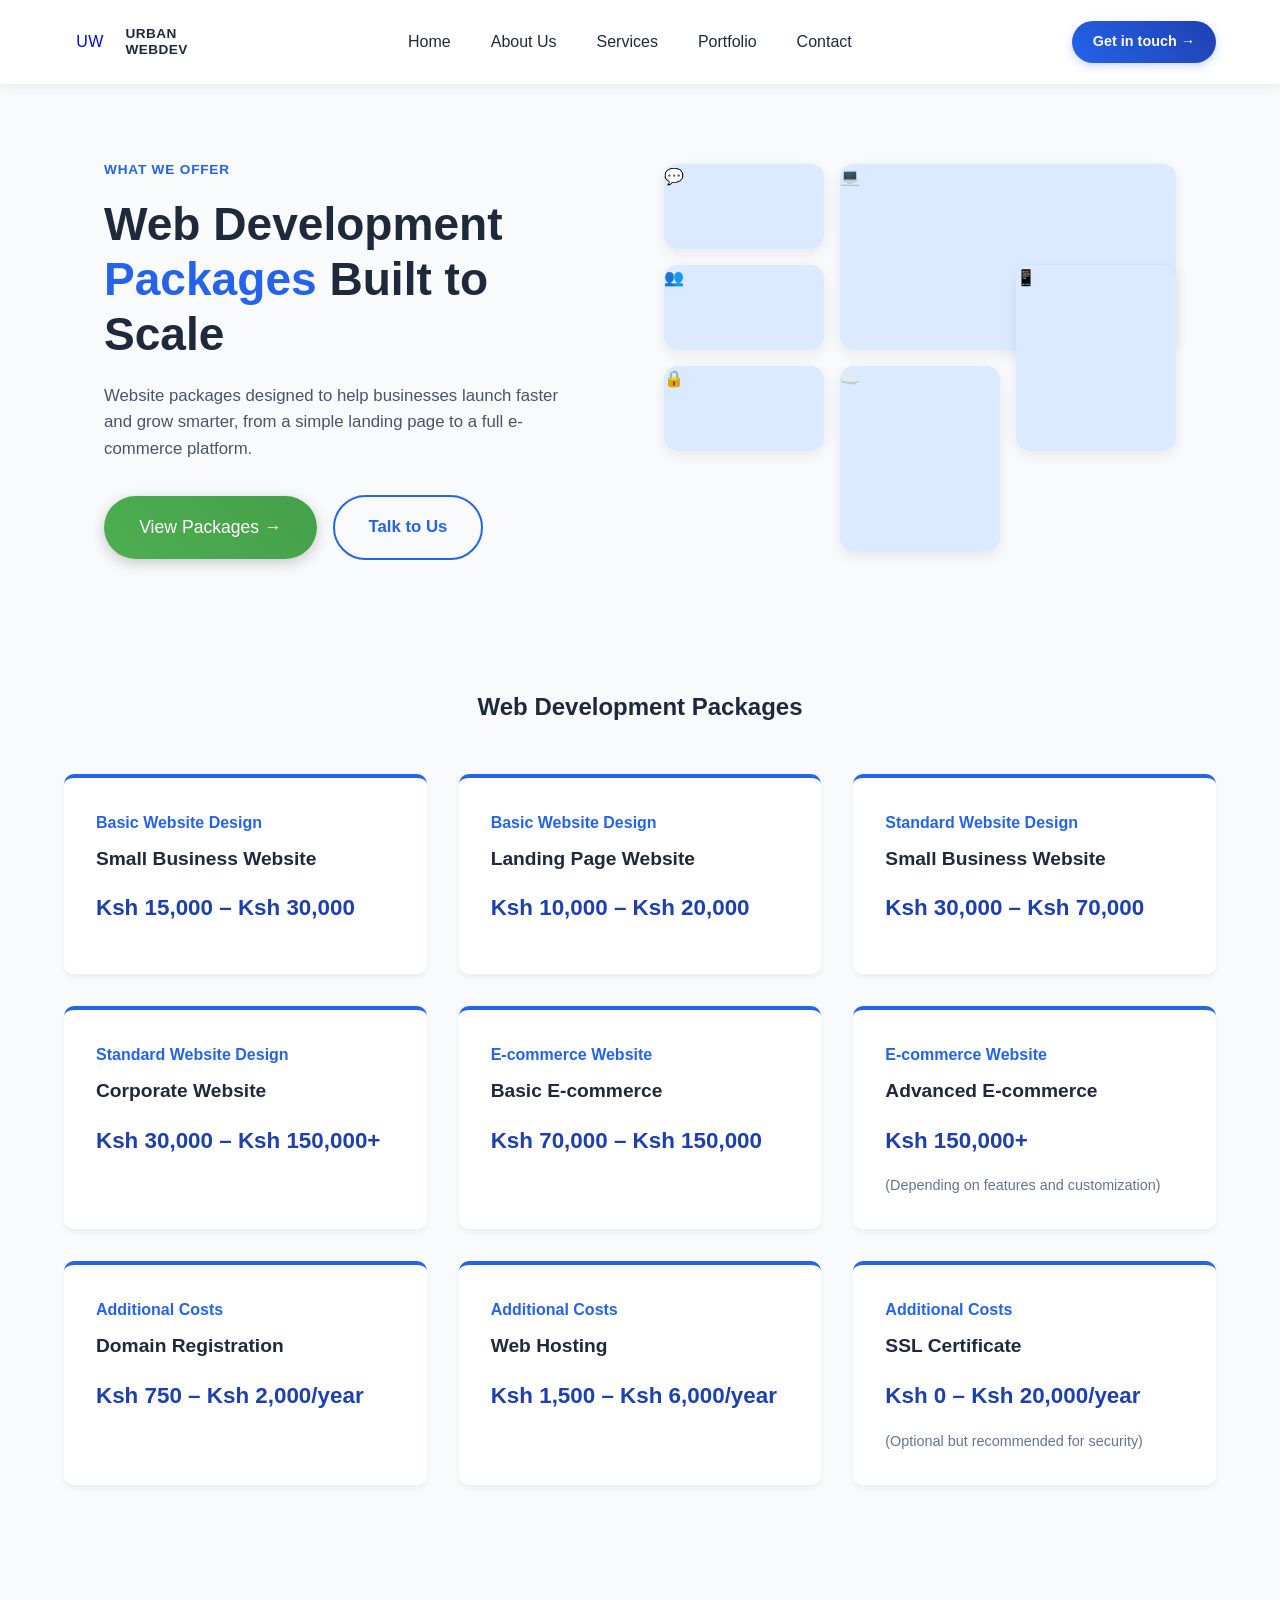
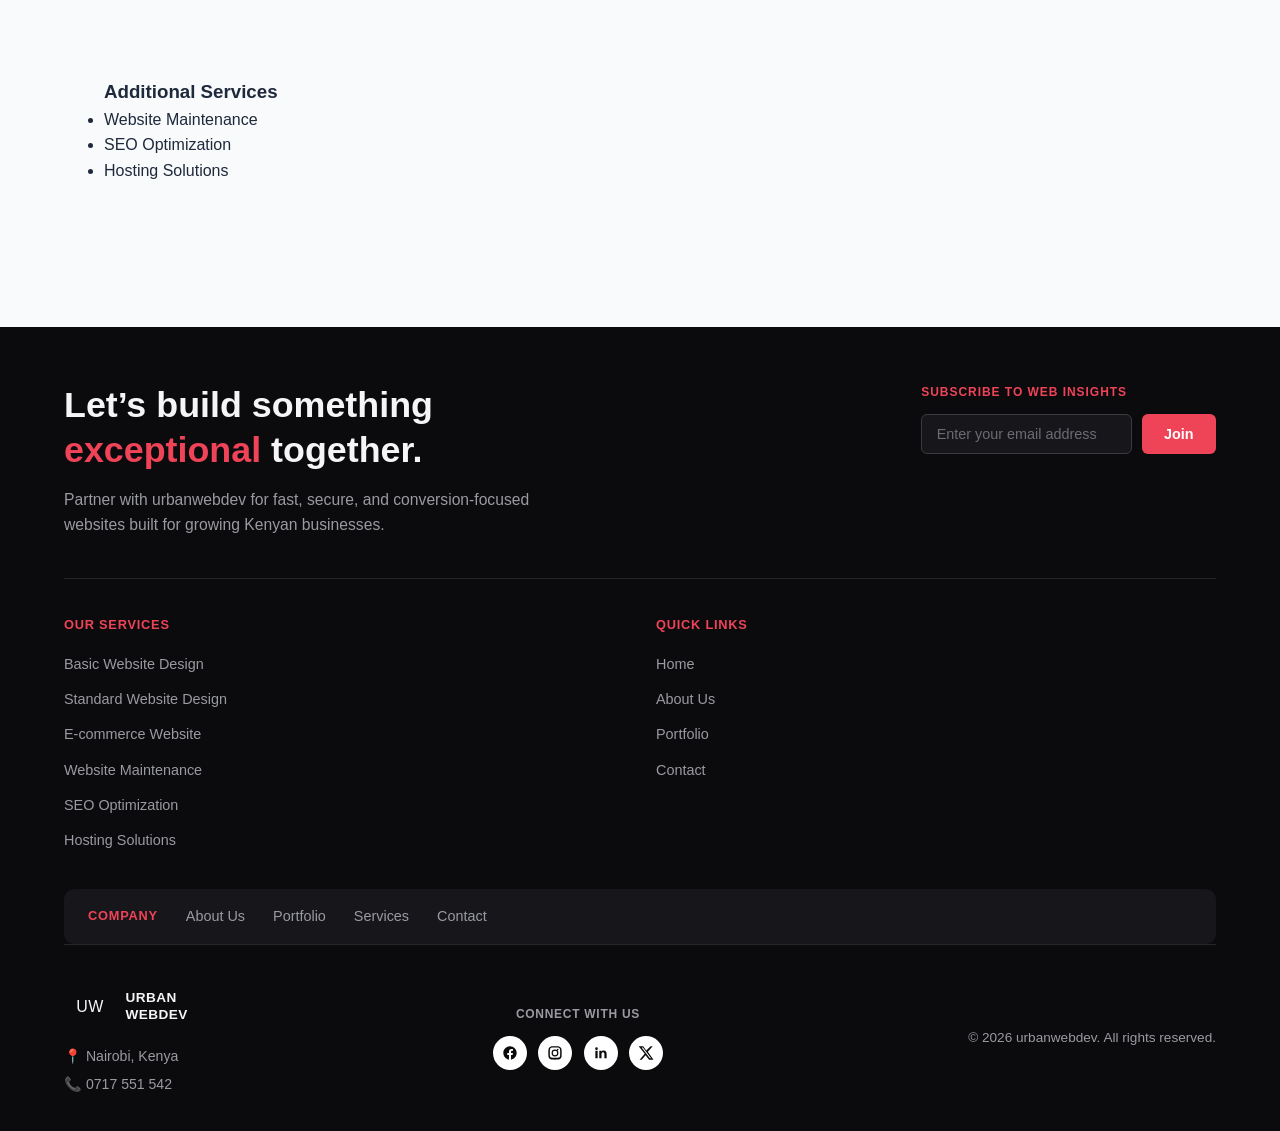
<file: services/services.html>
<!DOCTYPE html>
<html lang="en">
<head>
    <!-- Google Tag Manager -->
<script>(function(w,d,s,l,i){w[l]=w[l]||[];w[l].push({'gtm.start':
    new Date().getTime(),event:'gtm.js'});var f=d.getElementsByTagName(s)[0],
    j=d.createElement(s),dl=l!='dataLayer'?'&l='+l:'';j.async=true;j.src=
    'https://www.googletagmanager.com/gtm.js?id='+i+dl;f.parentNode.insertBefore(j,f);
    })(window,document,'script','dataLayer','GTM-MP3FTV48');</script>
    <!-- End Google Tag Manager -->
    <meta charset="UTF-8">
    <meta name="viewport" content="width=device-width, initial-scale=1.0">
    <title>Our Services - urbanwebdev</title>
    <link rel="stylesheet" href="../assets/styles/styles.css">
    <style>
        .pricing-section {
            max-width: 1200px;
            margin: 0 auto;
            padding: 4rem 1.5rem;
        }

        .section-heading {
            text-align: center;
            margin-bottom: 3rem;
            color: var(--text-dark);
        }

        .pricing-grid {
            display: grid;
            grid-template-columns: repeat(3, minmax(0, 1fr));
            gap: 2rem;
            margin-bottom: 3rem;
        }

        .pricing-card {
            background: white;
            padding: 2rem;
            border-radius: 10px;
            box-shadow: 0 4px 6px rgba(0, 0, 0, 0.05);
            transition: transform 0.3s ease;
            opacity: 0;
            transform: translateY(20px);
            border-top: 4px solid var(--primary-blue);
        }

        .pricing-card.visible {
            opacity: 1;
            transform: translateY(0);
        }

        .pricing-card:hover {
            transform: translateY(-5px);
            box-shadow: 0 6px 12px rgba(0, 0, 0, 0.1);
        }

        .card-category {
            color: var(--primary-blue);
            font-weight: 600;
            margin-bottom: 0.5rem;
        }

        .card-title {
            color: var(--text-dark);
            margin-bottom: 1rem;
            font-size: 1.2rem;
        }

        .card-price {
            color: var(--dark-blue);
            font-size: 1.4rem;
            font-weight: 700;
            margin-bottom: 1rem;
        }

        .card-description {
            color: #64748b;
            font-size: 0.9rem;
        }

        @media (max-width: 768px) {
            .pricing-grid {
                grid-template-columns: 1fr;
            }
        }
    </style>
</head>
<body>
    <!-- Google Tag Manager (noscript) -->
<noscript><iframe src="https://www.googletagmanager.com/ns.html?id=GTM-MP3FTV48"
    height="0" width="0" style="display:none;visibility:hidden"></iframe></noscript>
    <!-- End Google Tag Manager (noscript) -->
    <nav class="navbar">
        <div class="navbar-inner">
            <a href="../index.html" class="brand">
                <span class="brand-mark">UW</span>
                <span class="brand-text">URBAN<br>WEBDEV</span>
            </a>

            <div class="nav-links" id="navLinks">
                <a href="../index.html">Home</a>
                <a href="../about.html">About Us</a>
                <a href="services.html">Services</a>
                <a href="../portfolio/portfolio.html">Portfolio</a>
                <a href="../contact.html">Contact</a>
            </div>

            <div class="navbar-actions">
                <a href="../contact.html" class="nav-cta">Get in touch →</a>
                <button class="hamburger" id="hamburgerBtn" type="button" aria-label="Toggle navigation menu" aria-expanded="false" aria-controls="navLinks">
                    <span class="hamburger-bar"></span>
                    <span class="hamburger-bar"></span>
                    <span class="hamburger-bar"></span>
                </button>
            </div>
        </div>
    </nav>

    <header class="hero-split">
        <div class="hero-split-text">
            <span class="eyebrow">What We Offer</span>
            <h1>Web Development <span class="accent">Packages</span> Built to Scale</h1>
            <p>Website packages designed to help businesses launch faster and grow smarter, from a simple landing page to a full e-commerce platform.</p>
            <div class="hero-split-actions">
                <a href="#pricing" class="cta-button">View Packages →</a>
                <a href="../contact.html" class="btn-outline">Talk to Us</a>
            </div>
        </div>
        <div class="hero-split-visual">
            <div class="visual-grid">
                <div class="visual-card card-a"><span>💬</span></div>
                <div class="visual-card card-b"><span>💻</span></div>
                <div class="visual-card card-c"><span>👥</span></div>
                <div class="visual-card card-d"><span>🔒</span></div>
                <div class="visual-card card-e"><span>☁️</span></div>
                <div class="visual-card card-f"><span>📱</span></div>
            </div>
        </div>
    </header>

    <section class="pricing-section" id="pricing">
        <h2 class="section-heading">Web Development Packages</h2>
        <div class="pricing-grid">
            <div class="pricing-card">
                <div class="card-category">Basic Website Design</div>
                <h3 class="card-title">Small Business Website</h3>
                <div class="card-price">Ksh 15,000 – Ksh 30,000</div>
            </div>

            <div class="pricing-card">
                <div class="card-category">Basic Website Design</div>
                <h3 class="card-title">Landing Page Website</h3>
                <div class="card-price">Ksh 10,000 – Ksh 20,000</div>
            </div>

            <div class="pricing-card">
                <div class="card-category">Standard Website Design</div>
                <h3 class="card-title">Small Business Website</h3>
                <div class="card-price">Ksh 30,000 – Ksh 70,000</div>
            </div>

            <div class="pricing-card">
                <div class="card-category">Standard Website Design</div>
                <h3 class="card-title">Corporate Website</h3>
                <div class="card-price">Ksh 30,000 – Ksh 150,000+</div>
            </div>

            <div class="pricing-card">
                <div class="card-category">E-commerce Website</div>
                <h3 class="card-title">Basic E-commerce</h3>
                <div class="card-price">Ksh 70,000 – Ksh 150,000</div>
            </div>

            <div class="pricing-card">
                <div class="card-category">E-commerce Website</div>
                <h3 class="card-title">Advanced E-commerce</h3>
                <div class="card-price">Ksh 150,000+</div>
                <p class="card-description">(Depending on features and customization)</p>
            </div>

            <div class="pricing-card">
                <div class="card-category">Additional Costs</div>
                <h3 class="card-title">Domain Registration</h3>
                <div class="card-price">Ksh 750 – Ksh 2,000/year</div>
            </div>

            <div class="pricing-card">
                <div class="card-category">Additional Costs</div>
                <h3 class="card-title">Web Hosting</h3>
                <div class="card-price">Ksh 1,500 – Ksh 6,000/year</div>
            </div>

            <div class="pricing-card">
                <div class="card-category">Additional Costs</div>
                <h3 class="card-title">SSL Certificate</h3>
                <div class="card-price">Ksh 0 – Ksh 20,000/year</div>
                <p class="card-description">(Optional but recommended for security)</p>
            </div>
        </div>
    </section>

    <section class="section" id="additional-services">
        <h3>Additional Services</h3>
        <ul>
            <li>Website Maintenance</li>
            <li>SEO Optimization</li>
            <li>Hosting Solutions</li>
        </ul>
    </section>

    <footer class="site-footer">
        <div class="footer-top">
            <div class="footer-cta">
                <h2>Let’s build something <span class="accent">exceptional</span> together.</h2>
                <p>Partner with urbanwebdev for fast, secure, and conversion-focused websites built for growing Kenyan businesses.</p>
            </div>

            <form class="footer-subscribe" id="newsletterForm">
                <label for="newsletterEmail">Subscribe to Web Insights</label>
                <div class="subscribe-row">
                    <input type="email" id="newsletterEmail" name="newsletterEmail" placeholder="Enter your email address" required>
                    <button type="submit">Join</button>
                </div>
            </form>
        </div>

        <div class="footer-divider"></div>

        <div class="footer-columns">
            <div class="footer-col">
                <h4>Our Services</h4>
                <ul>
                    <li><a href="services.html#pricing">Basic Website Design</a></li>
                    <li><a href="services.html#pricing">Standard Website Design</a></li>
                    <li><a href="services.html#pricing">E-commerce Website</a></li>
                    <li><a href="services.html#additional-services">Website Maintenance</a></li>
                    <li><a href="services.html#additional-services">SEO Optimization</a></li>
                    <li><a href="services.html#additional-services">Hosting Solutions</a></li>
                </ul>
            </div>

            <div class="footer-col">
                <h4>Quick Links</h4>
                <ul>
                    <li><a href="../index.html">Home</a></li>
                    <li><a href="../about.html">About Us</a></li>
                    <li><a href="../portfolio/portfolio.html">Portfolio</a></li>
                    <li><a href="../contact.html">Contact</a></li>
                </ul>
            </div>
        </div>

        <div class="footer-company-bar">
            <span class="footer-company-label">Company</span>
            <a href="../about.html">About Us</a>
            <a href="../portfolio/portfolio.html">Portfolio</a>
            <a href="services.html">Services</a>
            <a href="../contact.html">Contact</a>
        </div>

        <div class="footer-divider"></div>

        <div class="footer-bottom-row">
            <div class="footer-identity">
                <a href="../index.html" class="footer-logo">
                    <span class="brand-mark">UW</span>
                    <span class="brand-text">URBAN<br>WEBDEV</span>
                </a>
                <p>📍 Nairobi, Kenya</p>
                <p class="footer-phone">📞 0717 551 542</p>
            </div>

            <div class="footer-social">
                <span>Connect with us</span>
                <div class="social-icons">
                    <a href="https://facebook.com/urbanwebdev" target="_blank" rel="noopener" aria-label="Facebook">
                        <svg viewBox="0 0 24 24" width="16" height="16" fill="currentColor" aria-hidden="true"><path d="M22 12.06C22 6.5 17.52 2 12 2S2 6.5 2 12.06C2 17.08 5.66 21.23 10.44 22v-7.03H7.9v-2.91h2.54V9.85c0-2.5 1.49-3.89 3.77-3.89 1.09 0 2.24.2 2.24.2v2.46h-1.26c-1.24 0-1.63.77-1.63 1.56v1.88h2.78l-.44 2.91h-2.34V22C18.34 21.23 22 17.08 22 12.06z"/></svg>
                    </a>
                    <a href="https://instagram.com/urbanwebdev" target="_blank" rel="noopener" aria-label="Instagram">
                        <svg viewBox="0 0 24 24" width="16" height="16" fill="currentColor" aria-hidden="true"><path d="M12 2c2.72 0 3.06.01 4.12.06 1.06.05 1.79.22 2.43.46.66.26 1.22.6 1.77 1.15.55.55.89 1.11 1.15 1.77.24.64.41 1.37.46 2.43.05 1.06.06 1.4.06 4.13s-.01 3.06-.06 4.12c-.05 1.06-.22 1.79-.46 2.43a4.9 4.9 0 0 1-1.15 1.77 4.9 4.9 0 0 1-1.77 1.15c-.64.24-1.37.41-2.43.46-1.06.05-1.4.06-4.12.06s-3.06-.01-4.13-.06c-1.06-.05-1.79-.22-2.43-.46a4.9 4.9 0 0 1-1.77-1.15 4.9 4.9 0 0 1-1.15-1.77c-.24-.64-.41-1.37-.46-2.43C2.01 15.06 2 14.72 2 12s.01-3.06.06-4.13c.05-1.06.22-1.79.46-2.43.26-.66.6-1.22 1.15-1.77A4.9 4.9 0 0 1 5.44 2.52c.64-.24 1.37-.41 2.43-.46C8.94 2.01 9.28 2 12 2zm0 1.8c-2.67 0-2.99.01-4.04.06-.87.04-1.34.18-1.65.3-.42.16-.71.36-1.02.67-.31.31-.5.6-.67 1.02-.12.31-.26.78-.3 1.65-.05 1.05-.06 1.37-.06 4.04s.01 2.99.06 4.04c.04.87.18 1.34.3 1.65.16.42.36.71.67 1.02.31.31.6.5 1.02.67.31.12.78.26 1.65.3 1.05.05 1.37.06 4.04.06s2.99-.01 4.04-.06c.87-.04 1.34-.18 1.65-.3.42-.16.71-.36 1.02-.67.31-.31.5-.6.67-1.02.12-.31.26-.78.3-1.65.05-1.05.06-1.37.06-4.04s-.01-2.99-.06-4.04c-.04-.87-.18-1.34-.3-1.65a2.73 2.73 0 0 0-.67-1.02 2.73 2.73 0 0 0-1.02-.67c-.31-.12-.78-.26-1.65-.3-1.05-.05-1.37-.06-4.04-.06zm0 3.07a5.13 5.13 0 1 1 0 10.26 5.13 5.13 0 0 1 0-10.26zm0 1.8a3.33 3.33 0 1 0 0 6.66 3.33 3.33 0 0 0 0-6.66zm5.34-1.99a1.2 1.2 0 1 1-2.4 0 1.2 1.2 0 0 1 2.4 0z"/></svg>
                    </a>
                    <a href="https://linkedin.com/company/urbanwebdev" target="_blank" rel="noopener" aria-label="LinkedIn">
                        <svg viewBox="0 0 24 24" width="16" height="16" fill="currentColor" aria-hidden="true"><path d="M6.94 8.5H3.56V20h3.38V8.5zM5.25 3.56A1.96 1.96 0 1 0 5.28 7.5a1.96 1.96 0 0 0-.03-3.94zM20.44 20h-3.37v-5.95c0-1.42-.03-3.25-1.98-3.25-1.98 0-2.29 1.55-2.29 3.15V20H9.44V8.5h3.24v1.57h.05c.45-.85 1.56-1.75 3.2-1.75 3.42 0 4.51 2.25 4.51 5.18V20z"/></svg>
                    </a>
                    <a href="https://x.com/urbanwebdev" target="_blank" rel="noopener" aria-label="X (Twitter)">
                        <svg viewBox="0 0 24 24" width="16" height="16" fill="currentColor" aria-hidden="true"><path d="M18.9 2H22l-7.2 8.24L23.2 22h-6.6l-5.17-6.77L5.5 22H2.4l7.7-8.82L1 2h6.76l4.67 6.2L18.9 2zm-1.15 18h1.83L7.35 3.9H5.4L17.75 20z"/></svg>
                    </a>
                </div>
            </div>

            <div class="footer-legal">
                <p>© 2026 urbanwebdev. All rights reserved.</p>
            </div>
        </div>
    </footer>

    <script src="../assets/js/script.js"></script>
    <script>
        const observer = new IntersectionObserver((entries) => {
            entries.forEach(entry => {
                if (entry.isIntersecting) {
                    entry.target.classList.add('visible');
                }
            });
        });

        document.querySelectorAll('.pricing-card').forEach((card) => {
            observer.observe(card);
        });
    </script>
</body>
</html>
</file>
<file: assets/styles/styles.css>
:root {
  --primary-blue: #2563eb;
  --dark-blue: #1e40af;
  --light-blue: #dbeafe;
  --text-dark: #1e293b;
  --text-light: #f8fafc;
  --background: #f8fafc;
  --card-bg: #ffffff;
}

* {
  margin: 0;
  padding: 0;
  box-sizing: border-box;
  font-family: "Segoe UI", sans-serif;
}

html {
  scroll-behavior: smooth;
}

body {
  line-height: 1.6;
  color: var(--text-dark);
  background: var(--background);
}

img {
  max-width: 100%;
  display: block;
}

/* Navigation */
.navbar {
  position: sticky;
  top: 0;
  z-index: 1000;
  background: rgba(255, 255, 255, 0.96);
  backdrop-filter: blur(8px);
  box-shadow: 0 2px 12px rgba(15, 23, 42, 0.08);
  padding: 1rem 5%;
  animation: slideIn 0.5s ease-out;
}

.navbar-inner {
  display: flex;
  align-items: center;
  justify-content: space-between;
  gap: 1.5rem;
  max-width: 1200px;
  min-width: 0;
  margin: 0 auto;
}

.brand {
  display: flex;
  align-items: center;
  gap: 0.6rem;
  text-decoration: none;
  flex-shrink: 0;
}

.brand-mark {
  display: flex;
  align-items: center;
  justify-content: center;
  width: 52px;
  height: 52px;
  border-radius: 8px;
  /* background: linear-gradient(135deg, var(--primary-blue), var(--dark-blue)); */
  /* color: var(--text-light); */
  /* font-weight: 800; */
  /* font-size: 1.5rem; */
  letter-spacing: 0.02em;
}

.brand-text {
  font-weight: 800;
  font-size: 0.85rem;
  line-height: 1.2;
  color: var(--text-dark);
  letter-spacing: 0.03em;
}

.nav-links {
  display: flex;
  align-items: center;
  gap: 0.5rem;
  flex-wrap: wrap;
  min-width: 0;
}

.nav-links a {
  color: var(--text-dark);
  text-decoration: none;
  padding: 0.5rem 1rem;
  border-radius: 5px;
  font-weight: 500;
  transition:
    background-color 0.3s ease,
    transform 0.3s ease,
    color 0.3s ease;
}

.nav-links a:hover {
  color: var(--primary-blue);
  background-color: #dfeaff;
  transform: translateY(-2px);
}

.nav-dropdown {
  position: relative;
  display: inline-flex;
  align-items: center;
}

.nav-dropdown-toggle {
  display: inline-flex;
  align-items: center;
  gap: 0.3rem;
}

.dropdown-caret {
  font-size: 0.65em;
  line-height: 1;
  transition: transform 0.2s ease;
}

.nav-dropdown:hover .dropdown-caret,
.nav-dropdown:focus-within .dropdown-caret,
.nav-dropdown.dropdown-open .dropdown-caret {
  transform: rotate(180deg);
}

.nav-dropdown-menu {
  position: absolute;
  top: 100%;
  left: 0;
  margin-top: 0.4rem;
  min-width: 260px;
  max-height: 70vh;
  overflow-y: auto;
  background: var(--card-bg);
  border-radius: 10px;
  box-shadow: 0 12px 30px rgba(15, 23, 42, 0.18);
  padding: 0.5rem;
  display: flex;
  flex-direction: column;
  gap: 0.15rem;
  opacity: 0;
  visibility: hidden;
  transform: translateY(8px);
  transition:
    opacity 0.2s ease,
    transform 0.2s ease,
    visibility 0.2s ease;
  z-index: 1100;
}

.nav-dropdown:hover .nav-dropdown-menu,
.nav-dropdown:focus-within .nav-dropdown-menu,
.nav-dropdown.dropdown-open .nav-dropdown-menu {
  opacity: 1;
  visibility: visible;
  transform: translateY(0);
}

.nav-dropdown-menu a {
  padding: 0.55rem 0.75rem;
  border-radius: 6px;
  font-size: 0.86rem;
  font-weight: 500;
  color: var(--text-dark);
  white-space: nowrap;
  transition:
    background-color 0.2s ease,
    color 0.2s ease;
}

.nav-dropdown-menu a:hover {
  background: var(--light-blue);
  color: var(--primary-blue);
  transform: none;
}

@media (max-width: 900px) {
  .nav-dropdown {
    width: 100%;
    flex-direction: column;
    align-items: stretch;
  }

  .nav-dropdown-toggle {
    justify-content: space-between;
    width: 100%;
  }

  .nav-dropdown-menu {
    position: static;
    opacity: 1;
    visibility: visible;
    transform: none;
    box-shadow: none;
    background: transparent;
    max-height: 0;
    overflow: hidden;
    padding: 0;
    margin-top: 0;
    transition:
      max-height 0.3s ease,
      padding 0.3s ease;
  }

  .nav-dropdown.dropdown-open .nav-dropdown-menu {
    max-height: 600px;
    padding: 0.3rem 0 0.5rem 1.25rem;
  }

  .nav-dropdown-menu a {
    color: var(--text-dark);
    white-space: normal;
  }
}

.navbar-actions {
  display: flex;
  align-items: center;
  gap: 1rem;
  flex-shrink: 0;
}

.nav-cta {
  display: inline-flex;
  align-items: center;
  gap: 0.4rem;
  padding: 0.6rem 1.3rem;
  border-radius: 50px;
  background: linear-gradient(45deg, var(--primary-blue), var(--dark-blue));
  color: var(--text-light);
  text-decoration: none;
  font-weight: 600;
  font-size: 0.9rem;
  white-space: nowrap;
  box-shadow: 0 3px 10px rgba(37, 99, 235, 0.25);
  transition:
    transform 0.2s ease,
    box-shadow 0.2s ease;
}

.nav-cta:hover {
  transform: translateY(-2px);
  box-shadow: 0 6px 16px rgba(37, 99, 235, 0.35);
}

@keyframes slideIn {
  from {
    transform: translateY(-100%);
  }
  to {
    transform: translateY(0);
  }
}

/* Hero Section */
.hero {
  background: linear-gradient(135deg, var(--primary-blue), var(--dark-blue));
  color: white;
  padding: 150px 20px 100px;
  text-align: center;
  animation: fadeIn 1s ease-in;
}

.hero h1 {
  font-size: clamp(2.2rem, 4vw, 4rem);
  margin-bottom: 1rem;
}

.hero p {
  max-width: 900px;
  margin: 0 auto 1.5rem;
  font-size: 1.1rem;
}

@keyframes fadeIn {
  from {
    opacity: 0;
    transform: translateY(20px);
  }
  to {
    opacity: 1;
    transform: translateY(0);
  }
}

/* Hero split layout (text + 2 actions left, visual right) — shared across all pages */
.hero-split {
  max-width: 1200px;
  margin: 0 auto;
  padding: 4.5rem 5% 4rem;
  display: grid;
  grid-template-columns: 1fr 1fr;
  gap: 3rem;
  align-items: center;
  background: var(--background);
}

.hero-split-text .eyebrow {
  display: inline-block;
  text-transform: uppercase;
  letter-spacing: 0.06em;
  font-size: 0.85rem;
  font-weight: 700;
  color: var(--primary-blue);
  margin-bottom: 1rem;
}

.hero-split-text h1 {
  font-size: clamp(2.1rem, 3.6vw, 3rem);
  line-height: 1.2;
  margin-bottom: 1.25rem;
  color: var(--text-dark);
}

.hero-split-text h1 .accent {
  color: var(--primary-blue);
}

.hero-split-text > p {
  color: #475569;
  font-size: 1.05rem;
  max-width: 480px;
  margin-bottom: 2rem;
}

.hero-split-actions {
  display: flex;
  align-items: center;
  gap: 1rem;
  flex-wrap: wrap;
}

.btn-outline {
  display: inline-flex;
  align-items: center;
  gap: 0.4rem;
  padding: 1em 2em;
  font-size: 1.05rem;
  font-weight: 600;
  border-radius: 50px;
  border: 2px solid var(--primary-blue);
  color: var(--primary-blue);
  text-decoration: none;
  background: transparent;
  transition:
    background-color 0.3s ease,
    color 0.3s ease,
    transform 0.3s ease;
}

.btn-outline:hover {
  background: var(--primary-blue);
  color: var(--text-light);
  transform: translateY(-2px);
}

.hero-split-visual {
  width: 100%;
}

.visual-grid {
  display: grid;
  grid-template-columns: repeat(3, 1fr);
  grid-auto-rows: 85px;
  gap: 1rem;
}

.visual-card {
  position: relative;
  overflow: hidden;
  border-radius: 14px;
  background: var(--light-blue);
  box-shadow: 0 4px 14px rgba(15, 23, 42, 0.08);
  transition:
    transform 0.3s ease,
    box-shadow 0.3s ease;
  opacity: 0;
  transform: translateY(22px);
}

.visual-card.visible {
  animation: cardReveal 0.6s ease forwards;
}

.visual-card:hover {
  transform: translateY(-4px);
  box-shadow: 0 12px 26px rgba(15, 23, 42, 0.2);
}

.visual-card img {
  display: block;
  position: absolute;
  top: 50%;
  left: 50%;
  width: 148%;
  height: 148%;
  object-fit: cover;
  transform: translate(-50%, -50%);
}

.visual-card.anim-spin img {
  animation: cardSpin var(--spin-duration, 26s) linear infinite;
}

.visual-card.anim-slide img {
  animation: cardSlide var(--slide-duration, 6s) ease-in-out infinite;
}

.visual-card:hover img {
  animation-play-state: paused;
}

@keyframes cardSpin {
  from {
    transform: translate(-50%, -50%) rotate(0deg);
  }
  to {
    transform: translate(-50%, -50%) rotate(360deg);
  }
}

@keyframes cardSlide {
  0%,
  100% {
    transform: translate(-50%, -50%) translateY(0);
  }
  50% {
    transform: translate(-50%, -50%) translateY(-4%);
  }
}

@keyframes cardReveal {
  to {
    opacity: 1;
    transform: translateY(0);
  }
}

@media (prefers-reduced-motion: reduce) {
  .visual-card.anim-spin img,
  .visual-card.anim-slide img {
    animation: none;
  }
}

.visual-card.card-a {
  grid-column: 1 / 2;
  grid-row: 1 / 2;
}

.visual-card.card-b {
  grid-column: 2 / 4;
  grid-row: 1 / 3;
}

.visual-card.card-c {
  grid-column: 1 / 2;
  grid-row: 2 / 3;
}
.visual-card.card-d {
  grid-column: 1 / 2;
  grid-row: 3 / 4;
}
.visual-card.card-e {
  grid-column: 2 / 3;
  grid-row: 3 / 5;
}
.visual-card.card-f {
  grid-column: 3 / 4;
  grid-row: 2 / 4;
}

/* CTA buttons */
.cta-button {
  display: inline-block;
  padding: 1em 2em;
  font-size: 1.1rem;
  color: white;
  text-decoration: none;
  border-radius: 50px;
  background: linear-gradient(45deg, #4caf50, #45a049);
  box-shadow: 0 4px 15px rgba(0, 0, 0, 0.2);
  position: relative;
  overflow: hidden;
  transition: all 0.3s ease;
  animation: buttonEntrance 0.8s ease-out;
}

.cta-button:hover {
  transform: translateY(-3px);
  box-shadow: 0 6px 20px rgba(0, 0, 0, 0.3);
  background: linear-gradient(45deg, #45a049, #4caf50);
}

@keyframes pulse {
  0% {
    transform: scale(1);
  }
  50% {
    transform: scale(1.05);
  }
  100% {
    transform: scale(1);
  }
}

.cta-button:hover {
  animation: pulse 1.5s infinite;
}

.cta-button::after {
  content: "";
  position: absolute;
  top: 50%;
  left: 50%;
  width: 300px;
  height: 300px;
  background: rgba(255, 255, 255, 0.2);
  border-radius: 50%;
  transform: translate(-50%, -50%) scale(0);
  transition:
    transform 0.5s,
    opacity 0.5s;
  opacity: 0;
}

.cta-button:active::after {
  transform: translate(-50%, -50%) scale(1);
  opacity: 1;
  transition: 0s;
}

@keyframes buttonEntrance {
  from {
    opacity: 0;
    transform: translateY(20px);
  }
  to {
    opacity: 1;
    transform: translateY(0);
  }
}

/* Common Sections */
.section {
  padding: 5rem 5%;
  max-width: 1200px;
  margin: 0 auto;
}

.benefits-section {
  padding: 5rem 2rem;
  background: #f8fafc;
}

.benefits-container {
  max-width: 1200px;
  margin: 0 auto;
}

.benefits-container h2 {
  text-align: center;
  font-size: 2.5rem;
  color: #1e293b;
  margin-bottom: 1rem;
}

.subheading {
  text-align: center;
  color: #64748b;
  margin-bottom: 3rem;
  font-size: 1.1rem;
}

.benefits-grid {
  display: grid;
  grid-template-columns: repeat(auto-fit, minmax(240px, 1fr));
  gap: 2rem;
  padding: 0 1rem;
}

.benefit-card {
  background: white;
  padding: 2rem;
  border-radius: 10px;
  box-shadow: 0 4px 6px rgba(15, 23, 42, 0.08);
  transition:
    transform 0.3s ease,
    box-shadow 0.3s ease;
  border-top: 4px solid var(--primary-blue);
}

.benefit-card:hover {
  transform: translateY(-5px);
  box-shadow: 0 6px 12px rgba(15, 23, 42, 0.12);
}

.benefit-icon {
  font-size: 2.5rem;
  margin-bottom: 1rem;
}

.benefit-card h3 {
  color: var(--dark-blue);
  margin-bottom: 1rem;
  font-size: 1.3rem;
}

.benefit-card p {
  color: #475569;
  line-height: 1.6;
  font-size: 0.95rem;
}

.process-section {
  margin: 4rem 0;
  padding: 0 5%;
  max-width: 1200px;
  margin-inline: auto;
}

.process-steps {
  display: grid;
  grid-template-columns: repeat(3, 1fr);
  gap: 2rem;
  margin: 2rem 0;
}

.process-step {
  background: white;
  padding: 2rem;
  border-radius: 10px;
  text-align: center;
  box-shadow: 0 4px 6px rgba(15, 23, 42, 0.08);
}

.step-number {
  width: 40px;
  height: 40px;
  background: var(--primary-blue);
  color: white;
  border-radius: 50%;
  display: flex;
  align-items: center;
  justify-content: center;
  margin: 0 auto 1rem;
  font-weight: 700;
}

.cta-section {
  max-width: 1200px;
  margin: 4rem auto;
  text-align: center;
  padding: 4rem 2rem;
  background: linear-gradient(135deg, var(--primary-blue), var(--dark-blue));
  color: white;
  border-radius: 10px;
}

.cta-buttons {
  margin-top: 2rem;
  display: flex;
  gap: 1rem;
  justify-content: center;
  flex-wrap: wrap;
}

/* Shareable utility classes */
.animate {
  opacity: 1;
  transform: translateY(0);
}

/* Contact / form */
.contact-form,
.google-form-container {
  max-width: 900px;
  margin: 2rem auto;
}

.google-form-container iframe {
  width: 100%;
  max-width: 640px;
  min-height: 553px;
  border: 0;
  margin: 0 auto;
  display: block;
}
/* Contact split module */
.contact-split {
  max-width: 1200px;
  margin: 3rem auto;
  padding: 0 5%;
  display: grid;
  grid-template-columns: 1fr 1.15fr;
  border-radius: 16px;
  overflow: hidden;
  box-shadow: 0 10px 40px rgba(15, 23, 42, 0.15);
}

.contact-visual {
  position: relative;
  padding: 3rem 2.5rem;
  color: var(--text-light);
  background:
    radial-gradient(
      circle at 20% 20%,
      rgba(255, 255, 255, 0.18),
      transparent 45%
    ),
    radial-gradient(
      circle at 80% 70%,
      rgba(255, 255, 255, 0.12),
      transparent 50%
    ),
    linear-gradient(135deg, var(--dark-blue), var(--primary-blue));
  display: flex;
  flex-direction: column;
  justify-content: center;
  min-height: 460px;
}

.contact-visual .eyebrow {
  text-transform: uppercase;
  letter-spacing: 0.08em;
  font-size: 0.85rem;
  font-weight: 600;
  opacity: 0.85;
  margin-bottom: 1rem;
}

.contact-visual h2 {
  font-size: clamp(1.7rem, 3vw, 2.4rem);
  margin-bottom: 1rem;
  line-height: 1.25;
}

.contact-visual p {
  color: var(--light-blue);
  max-width: 420px;
}

.contact-card {
  background: var(--card-bg);
  padding: 3rem 2.5rem;
}

.contact-card h2 {
  font-size: 1.6rem;
  margin-bottom: 1.5rem;
  color: var(--text-dark);
}

.contact-form-grid .form-row {
  display: grid;
  grid-template-columns: 1fr 1fr;
  gap: 1.25rem;
  margin-bottom: 1.25rem;
}

.contact-form-grid .form-group {
  display: flex;
  flex-direction: column;
  gap: 0.4rem;
}

.contact-form-grid label,
.contact-form-grid legend {
  font-size: 0.85rem;
  font-weight: 600;
  color: var(--dark-blue);
}

.contact-form-grid input,
.contact-form-grid select {
  padding: 0.7rem 0.9rem;
  border: 1px solid #cbd5e1;
  border-radius: 8px;
  font-size: 0.95rem;
  color: var(--text-dark);
  background: var(--card-bg);
  font-family: inherit;
}

.contact-form-grid input:focus,
.contact-form-grid select:focus {
  outline: none;
  border-color: var(--primary-blue);
  box-shadow: 0 0 0 3px var(--light-blue);
}

.starting-point {
  border: none;
  padding: 0;
  margin: 0 0 1.25rem;
}

.starting-point legend {
  padding: 0;
  margin-bottom: 0.6rem;
}

.radio-option {
  display: flex;
  align-items: center;
  gap: 0.7rem;
  border: 1px solid #cbd5e1;
  border-radius: 8px;
  padding: 0.8rem 1rem;
  margin-bottom: 0.75rem;
  cursor: pointer;
  transition:
    border-color 0.2s ease,
    background-color 0.2s ease;
  font-size: 0.92rem;
  font-weight: 400;
  color: var(--text-dark);
}

.radio-option:hover {
  border-color: var(--primary-blue);
}

.radio-option input[type="radio"] {
  accent-color: var(--primary-blue);
  width: 16px;
  height: 16px;
  flex-shrink: 0;
}

.submit-btn {
  background: linear-gradient(45deg, var(--primary-blue), var(--dark-blue));
  margin-top: 0.5rem;
}

.submit-btn:hover {
  background: linear-gradient(45deg, var(--dark-blue), var(--primary-blue));
}

/* Hamburger menu (mobile navigation toggle) */
.hamburger {
  display: none;
  flex-direction: column;
  justify-content: space-between;
  width: 26px;
  height: 18px;
  background: transparent;
  border: none;
  padding: 0;
  cursor: pointer;
  z-index: 1100;
}

.hamburger-bar {
  display: block;
  width: 100%;
  height: 3px;
  border-radius: 2px;
  background-color: var(--text-dark);
  transition:
    transform 0.3s ease,
    opacity 0.3s ease;
}

.hamburger[aria-expanded="true"] .hamburger-bar:nth-child(1) {
  transform: translateY(7.5px) rotate(45deg);
}

.hamburger[aria-expanded="true"] .hamburger-bar:nth-child(2) {
  opacity: 0;
}

.hamburger[aria-expanded="true"] .hamburger-bar:nth-child(3) {
  transform: translateY(-7.5px) rotate(-45deg);
}

/* Responsive Design */
@media (max-width: 900px) {
  .navbar-inner {
    flex-wrap: wrap;
    row-gap: 0.75rem;
  }

  .brand-text {
    font-size: 0.75rem;
  }

  .hamburger {
    display: flex;
  }

  .nav-cta {
    padding: 0.55rem 1.1rem;
    font-size: 0.85rem;
  }

  .nav-links {
    display: none;
    order: 3;
    flex-basis: 100%;
    flex-direction: column;
    align-items: stretch;
    text-align: center;
    width: 100%;
    gap: 0;
  }

  .nav-links.active {
    display: flex;
    animation: slideIn 0.3s ease-out;
  }

  .nav-links a {
    display: block;
    padding: 0.5rem;
  }

  .benefits-grid,
  .process-steps {
    grid-template-columns: 1fr;
  }

  .cta-buttons {
    flex-direction: column;
  }

  .contact-split {
    grid-template-columns: 1fr;
    margin: 2rem auto;
  }

  .contact-visual {
    min-height: 260px;
  }

  .contact-form-grid .form-row {
    grid-template-columns: 1fr;
  }

  .hero-split {
    grid-template-columns: 1fr;
    padding: 2.5rem 5% 3rem;
    text-align: center;
  }

  .hero-split-text > p {
    margin-left: auto;
    margin-right: auto;
  }

  .hero-split-actions {
    justify-content: center;
  }

  .hero-split-visual {
    order: -1;
  }

  .visual-grid {
    grid-auto-rows: 65px;
    max-width: 360px;
    margin: 0 auto;
  }

  .footer-top {
    flex-direction: column;
  }

  .footer-subscribe {
    width: 100%;
  }

  .subscribe-row {
    flex-direction: column;
  }

  .footer-company-bar {
    flex-direction: column;
    align-items: flex-start;
  }

  .footer-bottom-row {
    flex-direction: column;
    align-items: flex-start;
    text-align: left;
  }

  .footer-social {
    align-items: flex-start;
  }
}

/* Footer — dark theme with red accent, matching the reference design */
.site-footer {
  --footer-bg: #0b0b0d;
  --footer-bg-alt: #17171b;
  --footer-accent: #ef4358;
  --footer-text: #f5f5f7;
  --footer-muted: #9a9aa2;
  background: var(--footer-bg);
  color: var(--footer-text);
  margin-top: 4rem;
  padding: 3.5rem 5% 0;
}

.site-footer a {
  color: inherit;
}

.footer-top {
  max-width: 1200px;
  margin: 0 auto;
  display: flex;
  justify-content: space-between;
  align-items: flex-start;
  gap: 3rem;
  flex-wrap: wrap;
  padding-bottom: 2.5rem;
}

.footer-cta {
  max-width: 560px;
}

.footer-cta h2 {
  font-size: clamp(1.6rem, 2.8vw, 2.3rem);
  line-height: 1.25;
  margin-bottom: 0.9rem;
  color: var(--footer-text);
}

.footer-cta h2 .accent {
  color: var(--footer-accent);
}

.footer-cta p {
  color: var(--footer-muted);
  font-size: 0.98rem;
  max-width: 480px;
}

.footer-subscribe {
  min-width: 280px;
}

.footer-subscribe label {
  display: block;
  text-transform: uppercase;
  letter-spacing: 0.08em;
  font-size: 0.75rem;
  font-weight: 700;
  color: var(--footer-accent);
  margin-bottom: 0.7rem;
}

.subscribe-row {
  display: flex;
  gap: 0.6rem;
}

.subscribe-row input {
  flex: 1;
  min-width: 0;
  padding: 0.7rem 0.9rem;
  border-radius: 6px;
  border: 1px solid #3a3a40;
  background: var(--footer-bg-alt);
  color: var(--footer-text);
  font-size: 0.9rem;
  font-family: inherit;
}

.subscribe-row input::placeholder {
  color: #6b6b72;
}

.subscribe-row input:focus {
  outline: none;
  border-color: var(--footer-accent);
}

.subscribe-row button {
  padding: 0.7rem 1.4rem;
  border: none;
  border-radius: 6px;
  background: var(--footer-accent);
  color: #ffffff;
  font-weight: 700;
  font-size: 0.9rem;
  cursor: pointer;
  white-space: nowrap;
  transition: opacity 0.2s ease;
}

.subscribe-row button:hover {
  opacity: 0.88;
}

.footer-divider {
  max-width: 1200px;
  margin: 0 auto;
  border-top: 1px solid #262629;
}

.footer-columns {
  max-width: 1200px;
  margin: 0 auto;
  display: grid;
  grid-template-columns: repeat(auto-fit, minmax(180px, 1fr));
  gap: 2rem;
  padding: 2.25rem 0;
}

.footer-col h4 {
  text-transform: uppercase;
  letter-spacing: 0.06em;
  font-size: 0.8rem;
  font-weight: 700;
  color: var(--footer-accent);
  margin-bottom: 1rem;
}

.footer-col ul {
  list-style: none;
  margin: 0;
  padding: 0;
  display: flex;
  flex-direction: column;
  gap: 0.6rem;
}

.footer-col a {
  color: var(--footer-muted);
  text-decoration: none;
  font-size: 0.9rem;
  transition: color 0.2s ease;
}

.footer-col a:hover {
  color: var(--footer-text);
}

.footer-company-bar {
  max-width: 1200px;
  margin: 0 auto;
  display: flex;
  align-items: center;
  flex-wrap: wrap;
  gap: 1.75rem;
  background: var(--footer-bg-alt);
  border-radius: 10px;
  padding: 1rem 1.5rem;
}

.footer-company-label {
  text-transform: uppercase;
  letter-spacing: 0.06em;
  font-size: 0.8rem;
  font-weight: 700;
  color: var(--footer-accent);
}

.footer-company-bar a {
  color: var(--footer-muted);
  text-decoration: none;
  font-size: 0.9rem;
  transition: color 0.2s ease;
}

.footer-company-bar a:hover {
  color: var(--footer-text);
}

.footer-bottom-row {
  max-width: 1200px;
  margin: 0 auto;
  display: flex;
  align-items: center;
  justify-content: space-between;
  gap: 2rem;
  flex-wrap: wrap;
  padding: 2.25rem 0;
}

.footer-identity {
  display: flex;
  flex-direction: column;
  align-items: flex-start;
  gap: 0.35rem;
}

.footer-logo {
  display: flex;
  align-items: center;
  gap: 0.6rem;
  text-decoration: none;
  margin-bottom: 0.4rem;
}

.footer-logo .brand-text {
  color: var(--footer-text);
}

.footer-identity p {
  color: var(--footer-muted);
  font-size: 0.88rem;
}

.footer-social {
  display: flex;
  flex-direction: column;
  align-items: center;
  gap: 0.75rem;
}

.footer-social > span {
  text-transform: uppercase;
  letter-spacing: 0.06em;
  font-size: 0.75rem;
  font-weight: 700;
  color: var(--footer-muted);
}

.social-icons {
  display: flex;
  gap: 0.7rem;
}

.social-icons a {
  display: flex;
  align-items: center;
  justify-content: center;
  width: 34px;
  height: 34px;
  border-radius: 50%;
  background: #ffffff;
  color: #0b0b0d;
  transition:
    transform 0.2s ease,
    background-color 0.2s ease;
}

.social-icons a:hover {
  background: var(--footer-accent);
  color: #ffffff;
  transform: translateY(-2px);
}

.footer-legal p {
  color: var(--footer-muted);
  font-size: 0.85rem;
}

/* Accessibility widget — floating text size / theme / language control */
.a11y-widget {
  position: fixed;
  left: 1.25rem;
  top: 50%;
  transform: translateY(-50%);
  z-index: 1300;
  display: flex;
  align-items: center;
  gap: 0.75rem;
}

.a11y-toggle {
  order: 2;
  display: flex;
  align-items: center;
  justify-content: center;
  width: 52px;
  height: 52px;
  flex-shrink: 0;
  border-radius: 50%;
  border: none;
  background: linear-gradient(135deg, var(--primary-blue), var(--dark-blue));
  color: #ffffff;
  cursor: pointer;
  box-shadow: 0 6px 18px rgba(15, 23, 42, 0.28);
  transition: transform 0.2s ease;
}

.a11y-toggle:hover {
  transform: scale(1.06);
}

.a11y-panel {
  order: 1;
  width: 240px;
  background: var(--card-bg);
  color: var(--text-dark);
  border-radius: 14px;
  box-shadow: 0 10px 30px rgba(15, 23, 42, 0.22);
  padding: 1.1rem;
  display: flex;
  flex-direction: column;
  gap: 1rem;
}

.a11y-panel[hidden] {
  display: none;
}

.a11y-section {
  display: flex;
  flex-direction: column;
  gap: 0.5rem;
}

.a11y-label {
  font-size: 0.75rem;
  font-weight: 700;
  text-transform: uppercase;
  letter-spacing: 0.05em;
  color: var(--dark-blue);
}

.a11y-btn-row {
  display: flex;
  gap: 0.5rem;
}

.a11y-btn-row button {
  flex: 1;
  padding: 0.5rem 0.4rem;
  border-radius: 8px;
  border: 1px solid #cbd5e1;
  background: var(--card-bg);
  color: var(--text-dark);
  font-size: 0.85rem;
  font-weight: 600;
  cursor: pointer;
  transition:
    background-color 0.2s ease,
    border-color 0.2s ease,
    color 0.2s ease;
}

.a11y-btn-row button:hover,
.a11y-btn-row button.active {
  background: var(--primary-blue);
  border-color: var(--primary-blue);
  color: #ffffff;
}

.a11y-section select {
  padding: 0.55rem 0.7rem;
  border-radius: 8px;
  border: 1px solid #cbd5e1;
  background: var(--card-bg);
  color: var(--text-dark);
  font-size: 0.9rem;
  font-family: inherit;
}

@media (max-width: 768px) {
  .a11y-widget {
    right: 1rem;
    top: auto;
    bottom: 25rem;
    transform: none;
    flex-direction: column-reverse;
    align-items: flex-end;
  }

  .a11y-toggle {
    width: 46px;
    height: 46px;
  }

  .a11y-panel {
    width: 220px;
  }
}

/* Dark theme overrides (toggled via the accessibility widget) */
html[data-theme="dark"] {
  --background: #0f0f12;
  --card-bg: #1a1a1f;
  --surface: #1a1a1f;
  --text-dark: #e5e5ea;
  --light-blue: #1e293b;
}

html[data-theme="dark"] body {
  background: var(--background);
  color: var(--text-dark);
}

html[data-theme="dark"] .navbar {
  background: rgba(15, 15, 18, 0.96);
  box-shadow: 0 2px 12px rgba(0, 0, 0, 0.45);
}

html[data-theme="dark"] .nav-links a {
  color: var(--text-dark);
}

html[data-theme="dark"] .nav-links a:hover {
  background-color: #23232a;
}

html[data-theme="dark"] .brand-text {
  color: var(--text-dark);
}

html[data-theme="dark"] .hero-split,
html[data-theme="dark"] .contact-split,
html[data-theme="dark"] .contact-card {
  background: var(--background);
}

html[data-theme="dark"] .contact-form-grid input,
html[data-theme="dark"] .contact-form-grid select,
html[data-theme="dark"] .radio-option {
  background: var(--card-bg);
  color: var(--text-dark);
  border-color: #33333a;
}

html[data-theme="dark"] .benefit-card,
html[data-theme="dark"] .process-step,
html[data-theme="dark"] .pricing-card {
  background: var(--card-bg);
  color: var(--text-dark);
}

html[data-theme="dark"] .a11y-panel,
html[data-theme="dark"] .a11y-btn-row button,
html[data-theme="dark"] .a11y-section select {
  background: var(--card-bg);
  color: var(--text-dark);
  border-color: #33333a;
}

/* Floating WhatsApp widget */
.wa-widget {
  position: fixed;
  right: 1.25rem;
  bottom: 1.25rem;
  z-index: 1300;
}

.wa-toggle {
  position: relative;
  display: flex;
  align-items: center;
  justify-content: center;
  width: 90px;
  height: 90px;
  border-radius: 50%;
  border: none;
  background: #25d366;
  padding: 0;
  cursor: pointer;
  box-shadow: 0 6px 18px rgba(15, 23, 42, 0.3);
  transition: transform 0.2s ease;
}

.wa-toggle::before {
  content: "";
  position: absolute;
  inset: -8px;
  border-radius: 50%;
  border: 2px dashed rgba(37, 211, 102, 0.55);
  animation: wa-spin-cw 6s linear infinite;
  pointer-events: none;
}

.wa-toggle:hover {
  transform: scale(1.06);
}

.wa-toggle img {
  width: 70px;
  height: 70px;
  display: block;
  animation: wa-spin-ccw 9s linear infinite;
}

@keyframes wa-spin-cw {
  from {
    transform: rotate(0deg);
  }
  to {
    transform: rotate(360deg);
  }
}

@keyframes wa-spin-ccw {
  from {
    transform: rotate(0deg);
  }
  to {
    transform: rotate(-360deg);
  }
}

@media (prefers-reduced-motion: reduce) {
  .wa-toggle::before,
  .wa-toggle img {
    animation: none;
  }
}

.wa-modal-overlay {
  position: fixed;
  inset: 0;
  background: rgba(15, 23, 42, 0.55);
  z-index: 1400;
  display: flex;
  align-items: center;
  justify-content: center;
  padding: 1.25rem;
}

.wa-modal-overlay[hidden] {
  display: none;
}

.wa-modal {
  width: 100%;
  max-width: 380px;
  background: var(--card-bg);
  color: var(--text-dark);
  border-radius: 14px;
  padding: 1.5rem;
  box-shadow: 0 16px 40px rgba(15, 23, 42, 0.3);
  position: relative;
}

.wa-modal-close {
  position: absolute;
  top: 0.75rem;
  right: 0.75rem;
  width: 30px;
  height: 30px;
  border: none;
  border-radius: 50%;
  background: transparent;
  color: var(--text-dark);
  font-size: 1.3rem;
  line-height: 1;
  cursor: pointer;
  transition: background-color 0.2s ease;
}

.wa-modal-close:hover {
  background: rgba(15, 23, 42, 0.08);
}

.wa-modal-header {
  display: flex;
  align-items: center;
  gap: 0.6rem;
  margin-bottom: 0.4rem;
}

.wa-modal-header img {
  width: 28px;
  height: 28px;
}

.wa-modal-header h3 {
  font-size: 1.1rem;
  color: var(--text-dark);
}

.wa-modal p.wa-modal-subtext {
  font-size: 0.88rem;
  color: #64748b;
  margin-bottom: 1rem;
}

.wa-modal textarea {
  width: 100%;
  min-height: 110px;
  padding: 0.7rem 0.9rem;
  border-radius: 8px;
  border: 1px solid #cbd5e1;
  background: var(--card-bg);
  color: var(--text-dark);
  font-size: 0.92rem;
  font-family: inherit;
  resize: vertical;
}

.wa-modal textarea:focus {
  outline: none;
  border-color: #25d366;
  box-shadow: 0 0 0 3px rgba(37, 211, 102, 0.2);
}

.wa-modal-send {
  display: flex;
  align-items: center;
  justify-content: center;
  gap: 0.5rem;
  width: 100%;
  margin-top: 1rem;
  padding: 0.8rem 1rem;
  border: none;
  border-radius: 8px;
  background: #25d366;
  color: #ffffff;
  font-weight: 700;
  font-size: 0.95rem;
  cursor: pointer;
  transition: opacity 0.2s ease;
}

.wa-modal-send:hover {
  opacity: 0.9;
}

@media (max-width: 768px) {
  .wa-widget {
    left: 0.75rem;
    bottom: 0.75rem;
  }

  .wa-toggle {
    width: 50px;
    height: 50px;
  }

  .wa-toggle img {
    width: 28px;
    height: 28px;
  }
}

html[data-theme="dark"] .wa-modal {
  background: var(--card-bg);
  color: var(--text-dark);
}

html[data-theme="dark"] .wa-modal textarea {
  background: #0f0f12;
  color: var(--text-dark);
  border-color: #33333a;
}

html[data-theme="dark"] .wa-modal-close {
  color: var(--text-dark);
}

/* Stats grid — dark checkerboard of stat tiles and graphic tiles */
.stats-grid-section {
  background: #0b0b0d;
  padding: 3.5rem 5%;
}

.stats-grid {
  max-width: 1200px;
  margin: 0 auto;
  display: grid;
  grid-template-columns: repeat(3, 1fr);
  gap: 2px;
  background: #1c1c20;
}

.stat-tile {
  background: #0b0b0d;
  padding: 2.5rem 2rem;
  min-height: 190px;
  display: flex;
  flex-direction: column;
  justify-content: center;
}

.stat-tile .stat-number {
  font-size: clamp(2.2rem, 4vw, 3rem);
  font-weight: 800;
  color: #ffffff;
  line-height: 1;
  margin-bottom: 0.6rem;
}

.stat-tile p {
  color: #9a9aa2;
  font-size: 0.92rem;
  max-width: 240px;
}

.stat-tile.image-tile {
  padding: 0;
  display: flex;
  align-items: center;
  justify-content: center;
  background:
    radial-gradient(
      circle at 30% 30%,
      rgba(239, 67, 88, 0.25),
      transparent 60%
    ),
    #14090b;
  position: relative;
  overflow: hidden;
  opacity: 0;
  transform: translateY(22px);
  transition: none;
}

.stat-tile.image-tile.visible {
  animation: cardReveal 0.6s ease forwards;
}

.stat-tile.image-tile img {
  position: absolute;
  top: 50%;
  left: 50%;
  width: 148%;
  height: 148%;
  object-fit: cover;
  transform: translate(-50%, -50%);
  z-index: 1;
  opacity: 0.85;
}

.stat-tile.image-tile.anim-spin img {
  animation: cardSpin var(--spin-duration, 30s) linear infinite;
}

.stat-tile.image-tile.anim-slide img {
  animation: cardSlide var(--slide-duration, 7s) ease-in-out infinite;
}

.stat-tile.image-tile:hover img {
  animation-play-state: paused;
}

.stat-tile.image-tile::after {
  content: "";
  position: absolute;
  inset: 0;
  background-image: radial-gradient(
    rgba(239, 67, 88, 0.35) 1px,
    transparent 1px
  );
  background-size: 18px 18px;
  opacity: 0.35;
}

@media (max-width: 768px) {
  .stats-grid {
    grid-template-columns: repeat(2, 1fr);
  }

  .stat-tile {
    min-height: 160px;
    padding: 2rem 1.25rem;
  }
}

/* Contact details — direct reachability section on the Contact page */
.contact-details-section {
  max-width: 1200px;
  margin: 0 auto;
  padding: 3.5rem 5%;
}

.contact-details-section > .section-heading {
  text-align: center;
  margin-bottom: 2.25rem;
}

.contact-details-section > .section-heading h2 {
  font-size: clamp(1.6rem, 2.6vw, 2.1rem);
  color: var(--text-dark);
  margin-bottom: 0.5rem;
}

.contact-details-section > .section-heading p {
  color: #64748b;
  font-size: 1rem;
}

.contact-methods-grid {
  display: grid;
  grid-template-columns: repeat(3, 1fr);
  gap: 1.25rem;
  margin-bottom: 2.5rem;
}

.contact-method-card {
  display: flex;
  align-items: center;
  gap: 1rem;
  padding: 1.25rem 1.4rem;
  background: var(--card-bg);
  border: 2px solid transparent;
  border-radius: 10px;
  box-shadow: 0 4px 16px rgba(15, 23, 42, 0.08);
  text-decoration: none;
  color: var(--text-dark);
  transition:
    border-color 0.2s ease,
    transform 0.2s ease,
    border-radius 0.2s ease;
}

.contact-method-card:hover {
  border-color: var(--primary-blue);
  border-radius: 4px;
  transform: translateY(-3px);
}

.contact-method-card img {
  width: 40px;
  height: 40px;
  border-radius: 8px;
  flex-shrink: 0;
}

.contact-method-card .method-label {
  display: block;
  font-size: 0.78rem;
  text-transform: uppercase;
  letter-spacing: 0.04em;
  color: #64748b;
  margin-bottom: 0.2rem;
}

.contact-method-card .method-value {
  display: block;
  font-weight: 600;
  font-size: 0.98rem;
  color: var(--text-dark);
  word-break: break-word;
}

.contact-map-card {
  background: var(--card-bg);
  border-radius: 10px;
  overflow: hidden;
  box-shadow: 0 4px 16px rgba(15, 23, 42, 0.08);
  margin-bottom: 2.5rem;
}

.contact-map-card .map-caption {
  display: flex;
  align-items: center;
  justify-content: space-between;
  padding: 1rem 1.4rem;
  flex-wrap: wrap;
  gap: 0.5rem;
}

.contact-map-card .map-caption h3 {
  font-size: 1rem;
  color: var(--text-dark);
}

.contact-map-card .map-caption span {
  font-size: 0.9rem;
  color: #64748b;
}

.contact-map-card iframe {
  width: 100%;
  height: 300px;
  border: 0;
  display: block;
}

.contact-social-row {
  text-align: center;
}

.contact-social-row > span {
  display: block;
  font-size: 0.8rem;
  text-transform: uppercase;
  letter-spacing: 0.05em;
  font-weight: 700;
  color: var(--dark-blue);
  margin-bottom: 1rem;
}

.contact-social-icons {
  display: flex;
  justify-content: center;
  gap: 0.9rem;
  flex-wrap: wrap;
}

.contact-social-icons a {
  display: flex;
  align-items: center;
  justify-content: center;
  width: 52px;
  height: 52px;
  border-radius: 10px;
  border: 2px solid transparent;
  background: var(--card-bg);
  box-shadow: 0 4px 14px rgba(15, 23, 42, 0.08);
  transition:
    border-color 0.2s ease,
    border-radius 0.2s ease,
    transform 0.2s ease;
}

.contact-social-icons a img {
  width: 28px;
  height: 28px;
  border-radius: 6px;
}

.contact-social-icons a:hover {
  border-color: var(--primary-blue);
  border-radius: 4px;
  transform: translateY(-3px);
}

@media (max-width: 768px) {
  .contact-methods-grid {
    grid-template-columns: 1fr;
  }

  .contact-map-card iframe {
    height: 240px;
  }
}

html[data-theme="dark"] .contact-method-card,
html[data-theme="dark"] .contact-map-card,
html[data-theme="dark"] .contact-social-icons a {
  background: var(--card-bg);
  color: var(--text-dark);
}
</file>
<file: assets/styles/about.css>
:root {
    --primary-blue: #2563eb;
    --dark-blue: #1e40af;
    --light-blue: #dbeafe;
    --text-dark: #1e293b;
    --text-light: #f8fafc;
    --background: #f8fafc;
    --surface: #ffffff;
    --muted: #64748b;
    --shadow: rgba(15, 23, 42, 0.08);
}

* {
    margin: 0;
    padding: 0;
    box-sizing: border-box;
    font-family: 'Segoe UI', sans-serif;
}

body {
    background-color: var(--background);
    color: var(--text-dark);
    line-height: 1.6;
}

.container {
    max-width: 1200px;
    margin: 0 auto;
    padding: 0 20px;
}

@keyframes fadeIn {
    from { opacity: 0; transform: translateY(20px); }
    to { opacity: 1; transform: translateY(0); }
}

.hero-section {
    background: linear-gradient(135deg, var(--primary-blue), var(--dark-blue));
    color: var(--text-light);
    padding: 120px 20px 80px;
    text-align: center;
    animation: fadeIn 0.8s ease-in;
}

.hero-subtitle {
    max-width: 700px;
    margin: 0 auto;
    font-size: 1.1rem;
    color: rgba(255, 255, 255, 0.9);
}

.section-title {
    font-size: clamp(2rem, 3vw, 3rem);
    margin-bottom: 1rem;
    position: relative;
    display: inline-block;
    color: var(--text-dark);
}

.section-title::after {
    content: '';
    position: absolute;
    bottom: -10px;
    left: 50%;
    transform: translateX(-50%);
    width: 70px;
    height: 3px;
    background: var(--primary-blue);
}

.content-section {
    padding: 5rem 0;
    opacity: 0;
    transform: translateY(25px);
    transition: all 0.6s ease-out;
    text-align: center;
}

.content-section.visible {
    opacity: 1;
    transform: translateY(0);
}

.story-section {
    background: #eff6ff;
}

html[data-theme="dark"] .story-section {
    background: var(--surface);
}

.mission-card {
    background: rgba(255, 255, 255, 0.92);
    padding: 2rem;
    border-radius: 14px;
    margin: 2rem auto 0;
    max-width: 900px;
    border-left: 4px solid var(--primary-blue);
    box-shadow: 0 8px 20px var(--shadow);
    transform: translateX(-20px);
    transition: all 0.4s ease;
}

html[data-theme="dark"] .mission-card {
    background: var(--surface);
}

.mission-card.visible {
    transform: translateX(0);
}

.mission-card h3 {
    color: var(--dark-blue);
    margin-bottom: 0.75rem;
}

html[data-theme="dark"] .mission-card h3,
html[data-theme="dark"] .value-card h3 {
    color: #93c5fd;
}

html[data-theme="dark"] .value-card i {
    color: #93c5fd;
}

html[data-theme="dark"] .value-card {
    box-shadow: 0 8px 18px rgba(0, 0, 0, 0.4);
}

.values-grid {
    display: grid;
    grid-template-columns: repeat(auto-fit, minmax(240px, 1fr));
    gap: 2rem;
    margin-top: 2.5rem;
}

.value-card {
    background: var(--surface);
    padding: 2rem;
    border-radius: 16px;
    text-align: center;
    box-shadow: 0 8px 18px var(--shadow);
    border-top: 4px solid var(--primary-blue);
    transition: transform 0.3s ease, box-shadow 0.3s ease;
}

.value-card:hover {
    transform: translateY(-8px);
    box-shadow: 0 12px 24px rgba(37, 99, 235, 0.12);
}

.value-card i {
    color: var(--primary-blue);
    margin-bottom: 1rem;
}

.value-card h3 {
    color: var(--dark-blue);
    margin-bottom: 0.75rem;
}

.team-section {
    background: #0b0b0e;
    text-align: left;
}

.team-eyebrow {
    display: inline-block;
    padding: 0.4rem 1rem;
    border: 1px solid #7c3aed;
    border-radius: 999px;
    color: #a78bfa;
    font-size: 0.7rem;
    font-weight: 700;
    letter-spacing: 0.08em;
    text-transform: uppercase;
    margin-bottom: 1.25rem;
}

.team-section .section-title {
    color: #ffffff;
    text-align: left;
    margin-bottom: 1rem;
}

.team-section .section-title::after {
    display: none;
}

.team-intro {
    color: #a1a1c2;
    font-size: 1.02rem;
    max-width: 640px;
    margin-bottom: 0;
}

.team-grid {
    display: grid;
    grid-template-columns: repeat(3, 1fr);
    gap: 1.5rem;
    margin-top: 2.5rem;
}

.team-member {
    background: #131318;
    border: 1px solid #232329;
    border-radius: 14px;
    padding: 1.75rem;
    text-align: left;
    box-shadow: none;
    opacity: 0;
    transform: translateY(20px);
    transition: all 0.4s ease;
}

.team-member.visible {
    opacity: 1;
    transform: translateY(0);
}

.team-member-header {
    display: flex;
    align-items: center;
    gap: 0.9rem;
    margin-bottom: 1rem;
}

.team-badge {
    display: flex;
    align-items: center;
    justify-content: center;
    width: 40px;
    height: 40px;
    flex-shrink: 0;
    border-radius: 10px;
    background: linear-gradient(135deg, #8b5cf6, #a855f7);
    color: #ffffff;
    font-weight: 700;
    font-size: 0.85rem;
}

.team-member h3 {
    color: #ffffff;
    font-size: 1rem;
    margin: 0;
}

.team-member p {
    color: #9797b8;
    font-size: 0.9rem;
    line-height: 1.5;
    margin: 0;
}

.cta-button {
    display: inline-block;
    padding: 15px 40px;
    background: linear-gradient(45deg, #4CAF50, #45a049);
    color: var(--text-light);
    text-decoration: none;
    border-radius: 30px;
    font-weight: 700;
    margin-top: 2rem;
    transition: all 0.3s ease;
}

.cta-button:hover {
    transform: translateY(-3px);
    box-shadow: 0 8px 20px rgba(76, 175, 80, 0.25);
}

@media (max-width: 768px) {
    .section-title {
        font-size: 2rem;
    }

    .team-grid,
    .values-grid {
        grid-template-columns: 1fr;
    }
}
</file>
<file: assets/styles/portfolio.css>
:root {
  --primary-blue: #2563eb;
  --dark-blue: #1e40af;
  --light-blue: #dbeafe;
  --text-dark: #1e293b;
  --text-light: #f8fafc;
  --background: #f8fafc;
  --surface: #ffffff;
  --muted: #64748b;
  --shadow: rgba(15, 23, 42, 0.08);
}

* {
  margin: 0;
  padding: 0;
  box-sizing: border-box;
  font-family: "Segoe UI", sans-serif;
}

body {
  background-color: var(--background);
  color: var(--text-dark);
  line-height: 1.6;
}

.container {
  max-width: 1200px;
  margin: 0 auto;
  padding: 0 20px;
}

.portfolio-header {
  text-align: center;
  padding: 120px 20px 80px;
  background: linear-gradient(135deg, var(--primary-blue), var(--dark-blue));
  color: var(--text-light);
}

.portfolio-header h1 {
  font-size: clamp(2.2rem, 4vw, 3.2rem);
  margin-bottom: 1rem;
}

.portfolio-header p {
  max-width: 700px;
  margin: 0 auto;
  color: rgba(255, 255, 255, 0.9);
  font-size: 1.08rem;
}

.project-filters {
  display: flex;
  gap: 15px;
  justify-content: center;
  margin: 40px 0 24px;
  flex-wrap: wrap;
}

.filter-btn {
  padding: 10px 22px;
  border: 2px solid var(--primary-blue);
  background: var(--surface);
  color: var(--text-dark);
  border-radius: 30px;
  cursor: pointer;
  transition: all 0.3s ease;
  font-weight: 600;
}

.filter-btn.active,
.filter-btn:hover {
  background: var(--primary-blue);
  color: var(--text-light);
  box-shadow: 0 8px 16px rgba(37, 99, 235, 0.18);
}

.projects-grid {
  display: grid;
  grid-template-columns: repeat(auto-fit, minmax(min(300px, 100%), 1fr));
  gap: 30px;
  padding: 40px 0 60px;
}

.project-card {
  background: var(--surface);
  border-radius: 16px;
  overflow: hidden;
  transform: translateY(18px);
  opacity: 0;
  transition: all 0.5s ease;
  box-shadow: 0 10px 24px var(--shadow);
  border: 1px solid rgba(148, 163, 184, 0.2);
}

.project-card.visible {
  transform: translateY(0);
  opacity: 1;
}

.project-image {
  height: 250px;
  overflow: hidden;
  position: relative;
}

.project-image img {
  width: 100%;
  height: 100%;
  object-fit: cover;
  transition: transform 0.3s ease;
}

.project-card:hover .project-image img {
  transform: scale(1.06);
}

.project-info {
  padding: 25px;
  color: var(--text-dark);
}

.project-info h3 {
  color: var(--dark-blue);
  margin-bottom: 0.75rem;
}

.project-tags {
  display: flex;
  gap: 10px;
  flex-wrap: wrap;
  margin: 12px 0 16px;
}

.project-tag {
  background: var(--light-blue);
  color: var(--dark-blue);
  padding: 5px 12px;
  border-radius: 20px;
  font-size: 0.8rem;
  font-weight: 600;
}

.project-links {
  margin-top: 18px;
  display: flex;
  gap: 15px;
  flex-wrap: wrap;
}

.project-link {
  color: var(--primary-blue);
  text-decoration: none;
  display: inline-flex;
  align-items: center;
  gap: 8px;
  transition:
    color 0.3s ease,
    opacity 0.3s ease;
  font-weight: 600;
}

.project-link:hover {
  color: var(--dark-blue);
  opacity: 0.9;
}

@media (max-width: 900px) {
  .projects-grid {
    grid-template-columns: 1fr;
  }

  .project-filters {
    gap: 10px;
  }
}
</file>
